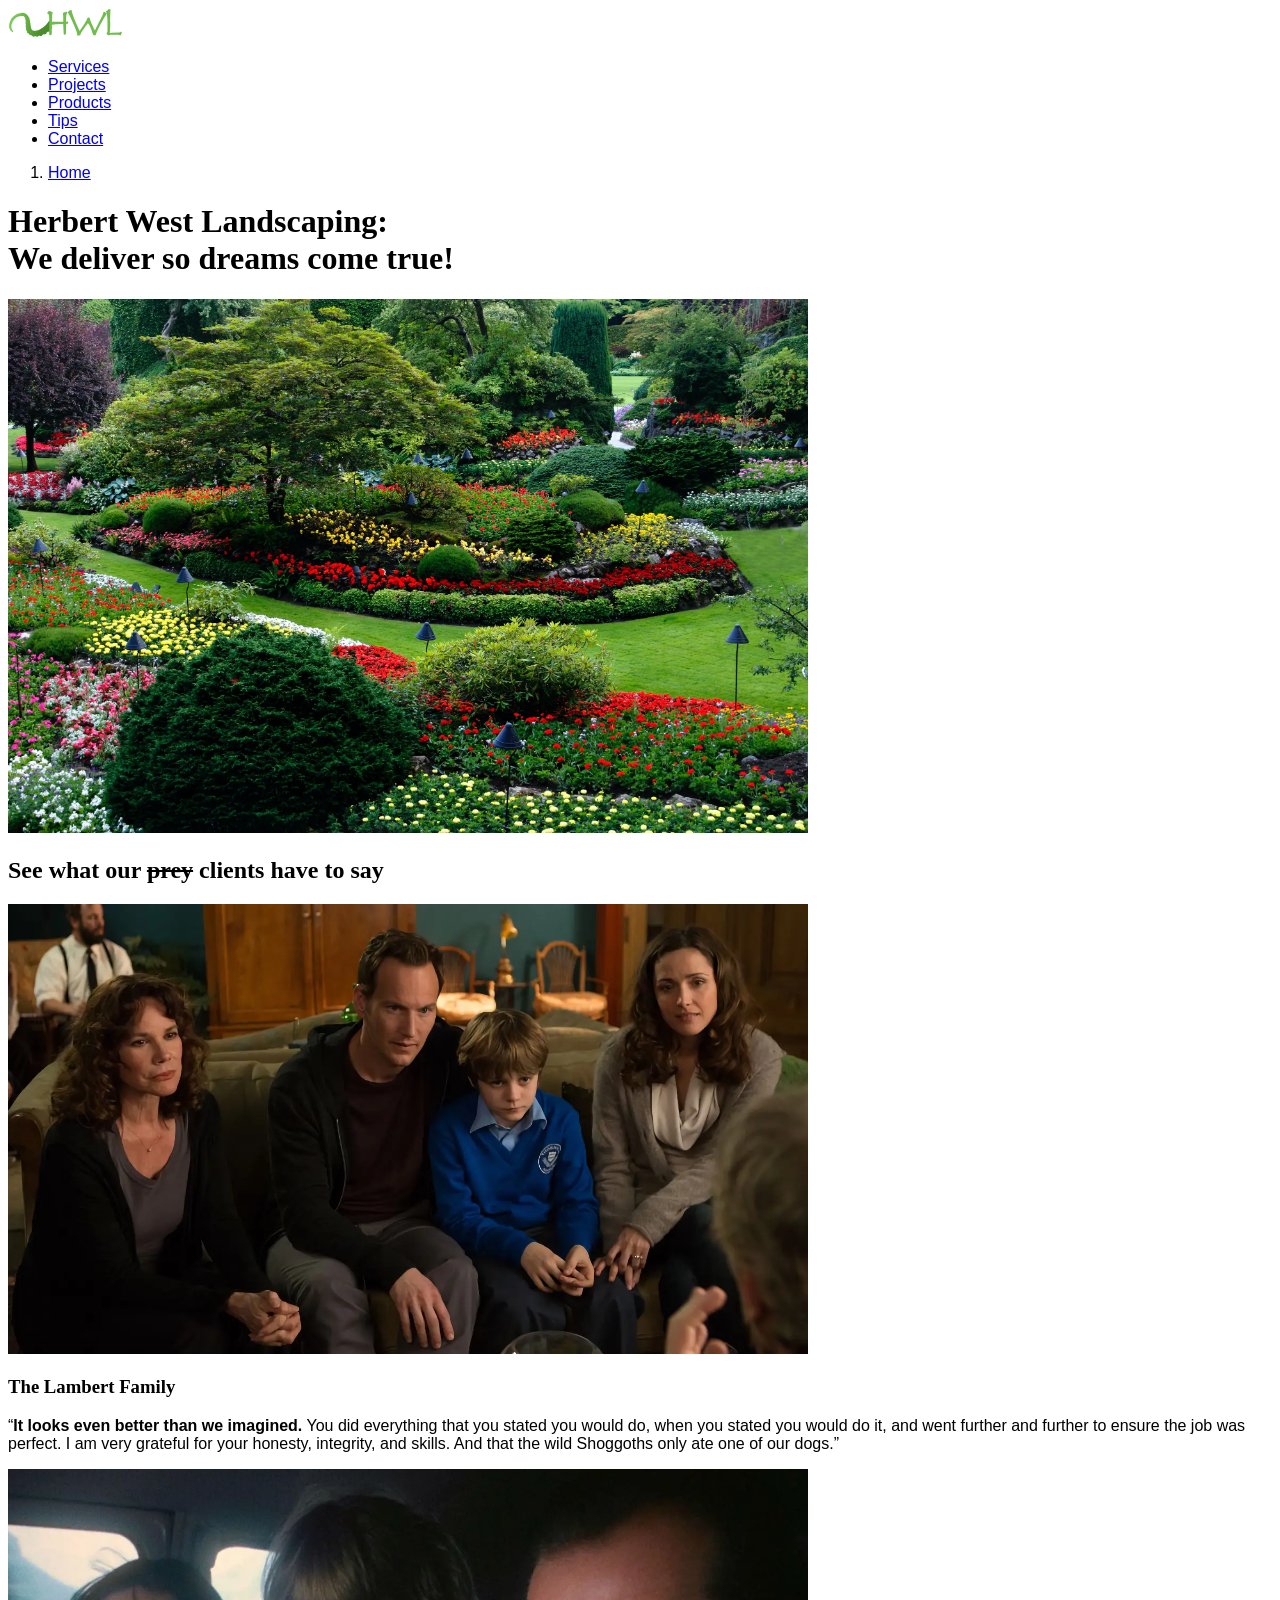
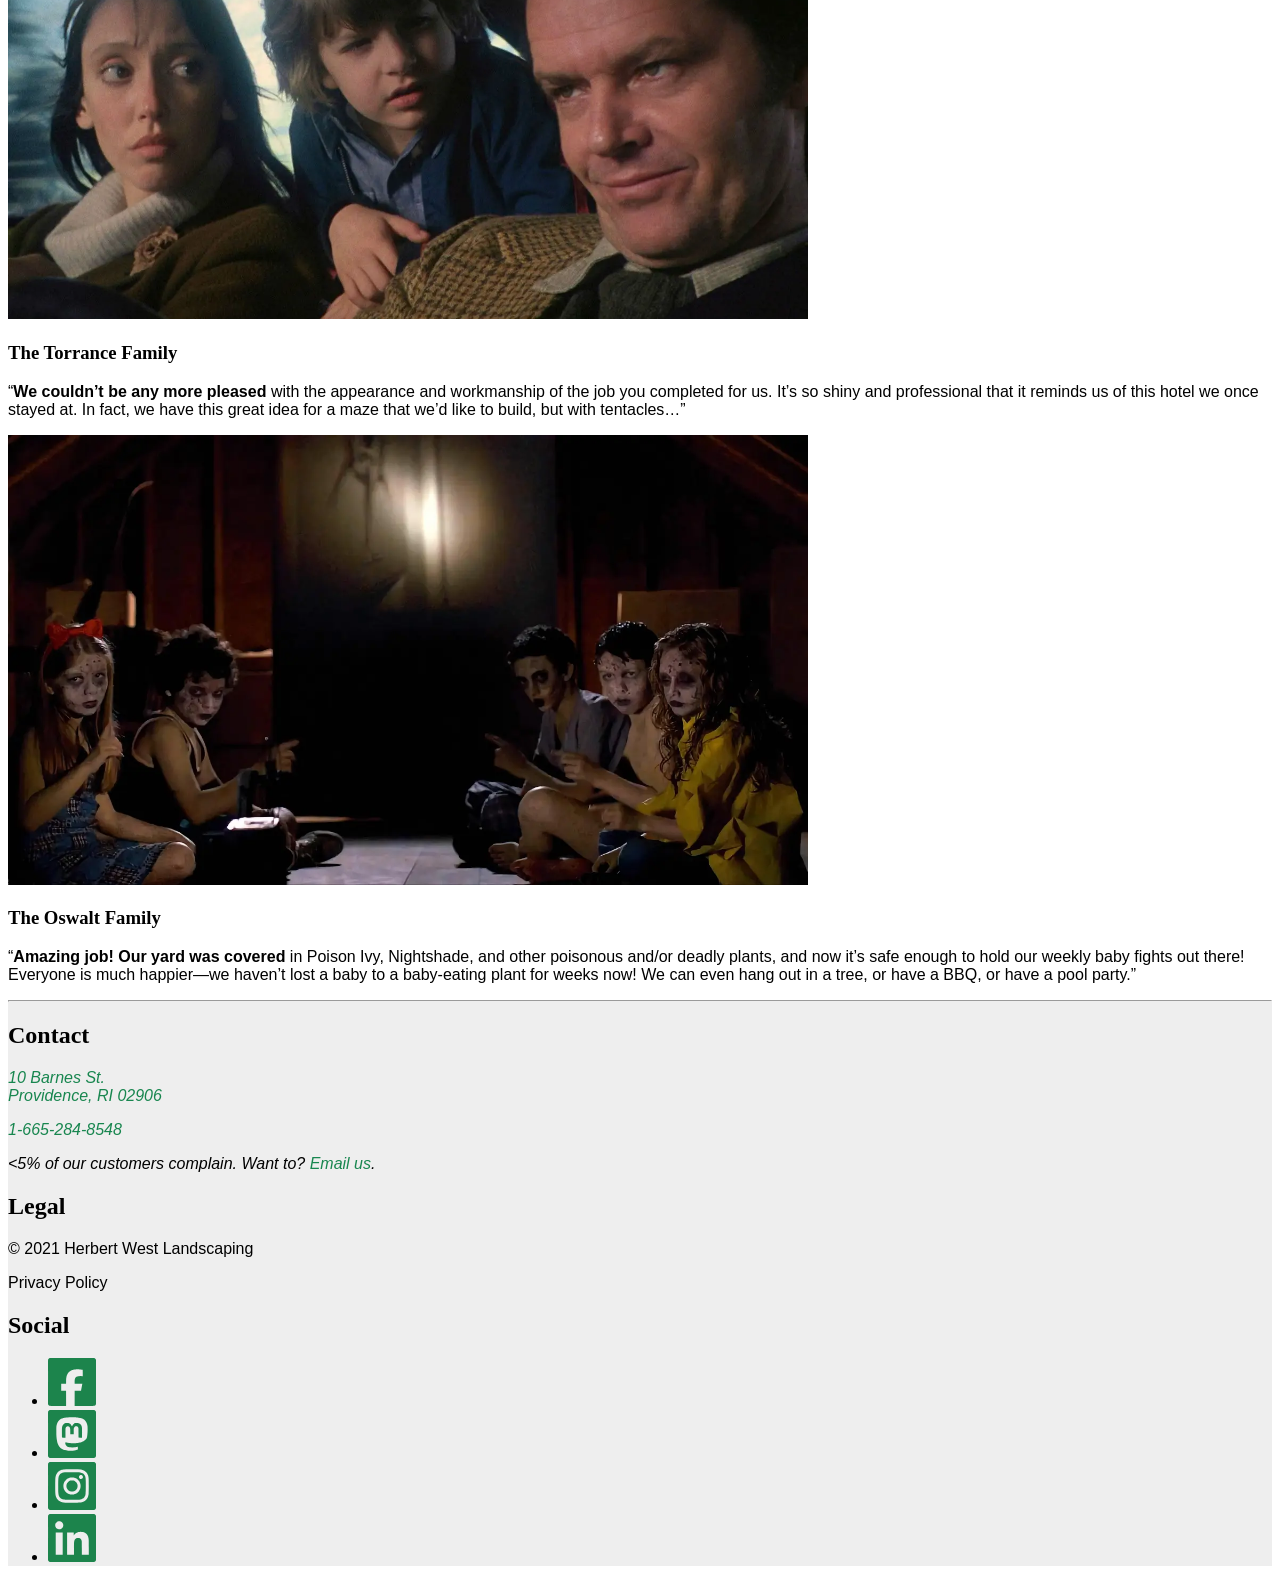
<file: index.html>
<!doctype html>
<html lang="en">

  <head>
    <meta charset="UTF-8">
    <meta name="description" content="Herbert West Landscaping, a Canadian lawn care company with something special">

    <title>Herbert West Landscaping</title>

    <link rel="stylesheet" href="/css/main.css">
  </head>

  <body>

    <header>
      <nav aria-label="primary">
        <a href="/"><img src="/images/hwl-logo.svg" alt="Herbert West Landscaping logo: Green capital letters H, W, and L, with a green tentacle coming out of the left side of the H" width="115" height="30" srcset=""></a>

        <ul>
          <li><a href="/services/">Services</a></li>
          <li><a href="/projects/">Projects</a></li>
          <li><a href="/products/">Products</a></li>
          <li><a href="/tips/">Tips</a></li>
          <li><a href="/contact/">Contact</a></li>
        </ul>
      </nav>

      <nav aria-label="breadcrumb">
        <ol>
          <li><a href="/">Home</a></li>
        </ol>
      </nav>
    </header>

    <main>
      <h1>
        Herbert West Landscaping:
        <br>We deliver so dreams come true!
      </h1>

      <img src="/images/home/garden.webp" alt="Terraced garden with vibrant flower beds flowing around manicured lawns and decorative trees" width="800" height="534" srcset="">

      <h2>
        See what our <s>prey</s> clients have to say
      </h2>

      <img src="/images/home/family-lambert.webp" alt="The insidious Lambert family: a woman, a man, his young son, & his wife on a couch" width="800" height="450" srcset="">
      <h3>
        The Lambert Family
      </h3>
      <p>
        “<b>It looks even better than we imagined.</b> You did everything that you stated you would do, when you stated you would do it, and went further and further to ensure the job was perfect. I am very grateful for your honesty, integrity, and skills. And that the wild Shoggoths only ate one of our dogs.”
      </p>

      <img src="/images/home/family-torrance.webp" alt="The shining bright Torrance family: a woman with her son in a car look at the father with a smirk" width="800" height="450" srcset="">
      <h3>
        The Torrance Family
      </h3>
      <p>
        “<b>We couldn’t be any more pleased</b> with the appearance and workmanship of the job you completed for us. It’s so shiny and professional that it reminds us of this hotel we once stayed at. In fact, we have this great idea for a maze that we’d like to build, but with tentacles…”
      </p>

      <img src="/images/home/family-oswalt.webp" alt="The sinister Oswalt family: five creepy looking kids sitting in a poorly lit room staring at the viewer" width="800" height="450" srcset="">
      <h3>
        The Oswalt Family
      </h3>
      <p>
        “<b>Amazing job! Our yard was covered</b> in Poison Ivy, Nightshade, and other poisonous and/or deadly plants, and now it’s safe enough to hold our weekly baby fights out there! Everyone is much happier—we haven’t lost a baby to a baby-eating plant for weeks now! We can even hang out in a tree, or have a BBQ, or have a pool party.”
      </p>
    </main>

    <footer>
      <hr>
      <h2>
        Contact
      </h2>
      <address>
        <p>
          <a href="https://maps.apple.com/?q=10+Barnes+St+Providence+RI+02906">
            10 Barnes St.
            <br>Providence, RI 02906
          </a>
        </p>
        <p>
          <a href="tel:+1-665-284-8548">1-665-284-8548</a>
        </p>
        <p>
          &lt;5% of our customers complain. Want to? <a href="mailto:feedmetocthulhu@herbert-west.com">Email us</a>.
        </p>
      </address>
      <h2>
        Legal
      </h2>
      <p>
        © 2021 Herbert West Landscaping
      </p>
      <p>
        Privacy Policy
      </p>
      <h2>
        Social
      </h2>
      <ul>
        <li>
          <a href="https://facebook.com">
            <svg xmlns="http://www.w3.org/2000/svg" viewBox="0 0 1000 1000" width="48" height="48">
              <title>Facebook logo: lowercase green f</title>
              <path d="M38 1.4C35 2 31.8 3 31 3.5c-.8.5-2 1-2.7 1.1-.7.1-2 1-2.9 1.8a47.6 47.6 0 0 0-19 19 7 7 0 0 0-1.8 2.9 37.6 37.6 0 0 0-3.5 11.2c-1.6 8.4-1.6 912.6 0 921a37.6 37.6 0 0 0 3.5 11.2c.1.7 1 2 1.8 2.9a47.6 47.6 0 0 0 19 19 7 7 0 0 0 2.9 1.8c.6.1 2.1.7 3.2 1.3 5.7 3.1 14.7 3.3 179.7 3.3H377l-.2-159.3-.3-159.2-50.8-.3-50.7-.2V537l50.8-.2 50.7-.3.6-47.5c.3-26.1 1.1-52 1.8-57.5l1.6-14c.2-2.2.9-5.8 1.4-8l1.6-8.5c1.1-7.5 1.3-8.3 2.8-13.2.8-2.6 1.3-4.9 1-5.2-.3-.2 0-1.4.7-2.6.6-1.2 1.3-3.4 1.4-4.8.3-2.6.8-4.3 2.7-9a14 14 0 0 0 .9-4.2c0-1.1.5-2 1.1-2 .6 0 .9-.7.5-1.5-.3-.8-.2-1.5.2-1.5 1.1 0 3.2-6.1 2.5-7.3-.3-.6-.1-.7.4-.4.6.4 1.6-.8 2.3-2.6a98.7 98.7 0 0 1 9.6-18.8c2.9-4.8 5-9 4.7-9.3-.4-.3-.1-.6.5-.6s1.3-.8 1.6-1.8c.3-1 1.6-2.8 2.8-4.2 1.3-1.4 4.6-5.2 7.3-8.5 2.8-3.3 5.8-6.6 6.8-7.3 1-.7 1.5-1.8 1.2-2.3-.4-.5-.1-.9.5-.9.7 0 2.7-1.6 4.6-3.5 1.8-2 3.8-3.5 4.3-3.5.6 0 1.4-.6 1.8-1.3 1-1.4 9.9-8.7 10.8-8.7.6 0 6.2-3.8 8.2-5.6a35 35 0 0 1 5.8-3.4c2.5-1.2 4.7-2.6 5-3.1.4-.5 1-.7 1.6-.4.5.4.9.2.9-.3s3.3-2.1 7.3-3.7c4-1.5 7.7-3.4 8.4-4.2.6-.8 1.4-1.4 1.7-1.4h.9l3.1-.4c1.6-.2 3.2-.8 3.5-1.3.5-.8 4.1-2 9-2.8l3.6-1.2c3-1.5 28.8-7.4 33.7-7.8 2.4-.2 5.9-.6 7.8-1a191.2 191.2 0 0 1 16.5-2l11.5-.9c2-.2 8-.4 13.5-.5 5.5-.2 10.6-.8 11.4-1.4 1.1-.8 1.3-.8.7.1-.5 1 .4 1.1 3.6.7 2.4-.3 4.9-.7 5.5-1 .7-.2 1.3 0 1.3.4s5.3.9 11.8 1c6.4 0 11.7.2 11.7.3 0 .1 2 .3 12.5 1.2 2.5.2 5.9.7 7.5 1 1.6.4 6.1.9 10 1.2 10.3.7 16 1.4 26.5 3.1 12 2 11.7 2 16.8 3.3 2.3.7 4.7 1 5.2.6.7-.4 1 22.7 1 65.3v66l-4 .4a1037.3 1037.3 0 0 0-83 0c-3.6.5-7.3 1-8.3 1-1 .2-1.7.5-1.7.8a88.9 88.9 0 0 0-27.8 9.2c-.2.5-.8.6-1.3.2-.5-.3-.9 0-.9.6s-.5.8-1 .5c-.5-.3-1-.1-1 .4 0 .6-.5 1.1-1 1.1-2.8 0-16.4 11.2-15.2 12.5.3.3-.1.5-.9.5s-2.6 1.5-4 3.3a59.5 59.5 0 0 0-9.9 18.2c-1.2 1.9-1.9 4-1.5 4.5.3.5.2 1-.2 1-.5 0-1.5 2.8-2.3 6.3l-1.7 7.7c-2.4 10.6-3.2 24.7-3.3 56.2V537l80.1.2c67.4.3 80.3.5 80.7 1.7.3.8 0 1.1-.7.7-.7-.5-1.2.3-1.3 2-.1 3.7-.5 6.8-.8 7.4a328.1 328.1 0 0 1-3.5 19.2 232.4 232.4 0 0 0-4 21.9c0 1.4-.5 3-.9 3.7-.4.7-.5 1.2-.3 1.2.3 0 0 1.7-.5 3.8-1.3 5.2-1.9 8.2-2.2 11.7-.2 1.6-.5 3-.6 3-.1 0-.4.9-.6 2a728.1 728.1 0 0 1-8 41.5l-1.3 7c-.5 2.5-.7 4.8-.5 5.2.2.4 0 1-.5 1.3-.5.3-.8 1.4-.6 2.5.2 1 0 2.2-.6 2.5-.5.4-.9 1.7-.9 3v2.5l-66.3.2-66.2.3-.3 159.3-.2 159.2h199.8c199.2 0 208-.1 213.7-3.3 1.1-.6 2.6-1.2 3.2-1.3.7-.1 2-1 2.9-1.8.8-.9 2-1.6 2.4-1.6.9 0 5-3.2 8.4-6.6 3.4-3.4 6.6-7.5 6.6-8.4 0-.5.7-1.6 1.6-2.4a7 7 0 0 0 1.8-2.9c.1-.6.7-2.2 1.4-3.4a25 25 0 0 0 1.9-6.8c.3-2.5 1-4.8 1.4-5 .5-.4.9-203.5.9-457.6 0-257.8-.4-456.8-.9-456.5-.4.3-1.1-1.5-1.5-4-.3-2.4-1.1-5.5-1.8-6.7-.7-1.2-1.3-2.8-1.4-3.4a7 7 0 0 0-1.8-2.9 47.6 47.6 0 0 0-19-19 7 7 0 0 0-2.9-1.8 37.6 37.6 0 0 0-11.2-3.5C951.8-.5 45.6-.3 38 1.4M.5 500c0 251.6.1 354.6.3 228.8V271.3C.6 145.3.5 248.3.5 500" fill="#1c844c" fill-rule="evenodd" />
            </svg>
          </a>
        </li>
        <li>
          <a href="https://joinmastodon.org"><img src="/images/social-media-icons/mastodon-hwl.svg" alt="Mastodon logo: black speech bubble in the shape of an elephants head containing a green lowercase m in the middle" width="48" height="48" srcset=""></a>
        </li>
        <li>
          <a href="https://www.instagram.com"><img src="/images/social-media-icons/instagram-hwl.svg" alt="Instagram logo: highly stylized camera outline with a green background" width="48" height="48" srcset=""></a>
        </li>
        <li>
          <a href="https://www.linkedin.com"><img src="/images/social-media-icons/linkedin-hwl.svg" alt="LinkedIn logo: lowercase i and n on a green background" width="48" height="48" srcset=""></a>
        </li>
      </ul>
    </footer>

  </body>

</html>
</file>
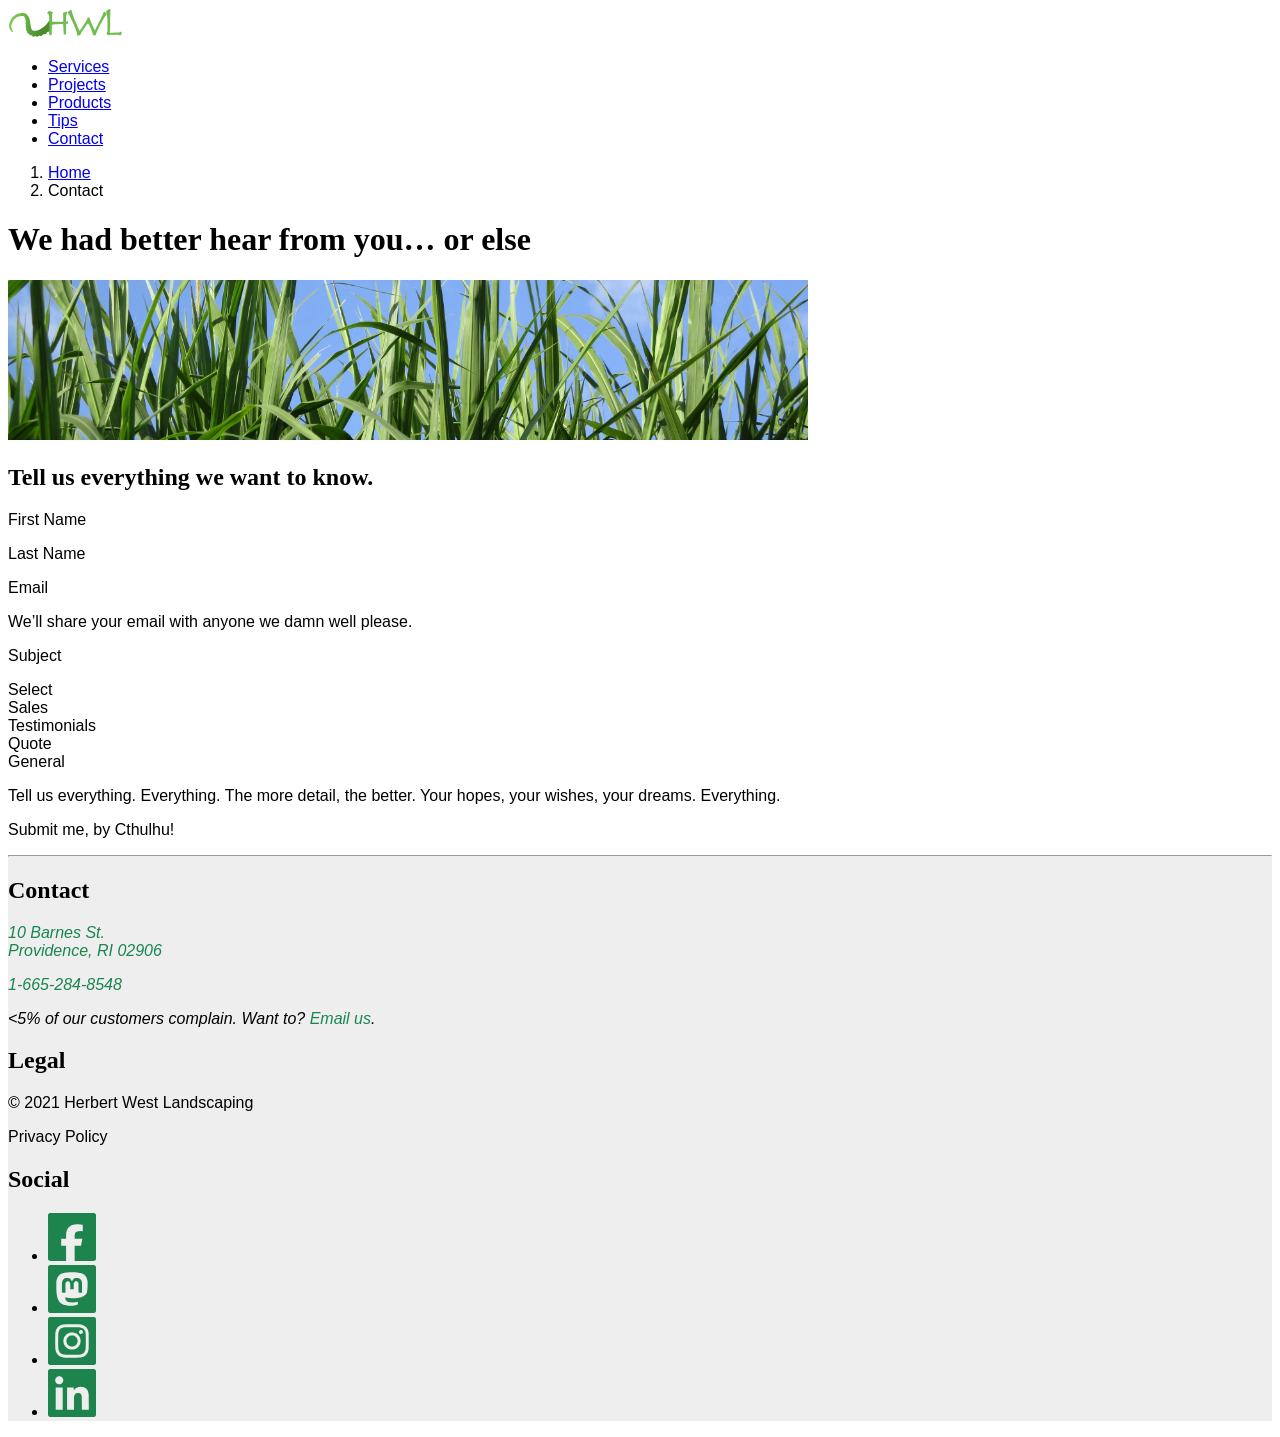
<file: contact/index.html>
<!doctype html>
<html lang="en">

  <head>
    <meta charset="UTF-8">
    <meta name="description" content="">

    <title>Contact :: Herbert West Landscaping</title>

    <link rel="stylesheet" href="/css/main.css">
  </head>

  <body>

    <header>
      <nav aria-label="primary">
        <a href="/"><img src="/images/hwl-logo.svg" alt="Herbert West Landscaping logo: Green capital letters H, W, and L, with a green tentacle coming out of the left side of the H" width="115" height="30" srcset=""></a>

        <ul>
          <li><a href="/services/">Services</a></li>
          <li><a href="/projects/">Projects</a></li>
          <li><a href="/products/">Products</a></li>
          <li><a href="/tips/">Tips</a></li>
          <li><a href="/contact/">Contact</a></li>
        </ul>
      </nav>

      <nav aria-label="breadcrumb">
        <ol>
          <li><a href="/">Home</a></li>
          <li>Contact</li>
        </ol>
      </nav>
    </header>

    <main>
      <h1>We had better hear from you… or else</h1>

      <img src="/images/contact/contact.webp" alt="Lush green grass rising sharply against a bright, clear blue sky" width="800" height="160" srcset="">

      <h2>Tell us everything we want to know.</h2>

      <p>
        First Name
      </p>

      <p>
        Last Name
      </p>

      <p>
        Email
      </p>

      <p>
        We’ll share your email with anyone we damn well please.
      </p>

      <p>
        Subject
      </p>

      <p>
        Select
        <br>Sales
        <br>Testimonials
        <br>Quote
        <br>General
      </p>

      <p>
        Tell us everything. Everything. The more detail, the better. Your hopes, your wishes, your dreams. Everything.
      </p>

      <p>
        Submit me, by Cthulhu!
      </p>
    </main>

    <footer>
      <hr>
      <h2>
        Contact
      </h2>
      <address>
        <p>
          <a href="https://maps.apple.com/?q=10+Barnes+St+Providence+RI+02906">
            10 Barnes St.
            <br>Providence, RI 02906
          </a>
        </p>
        <p>
          <a href="tel:+1-665-284-8548">1-665-284-8548</a>
        </p>
        <p>
          &lt;5% of our customers complain. Want to? <a href="mailto:feedmetocthulhu@herbert-west.com">Email us</a>.
        </p>
      </address>
      <h2>
        Legal
      </h2>
      <p>
        © 2021 Herbert West Landscaping
      </p>
      <p>
        Privacy Policy
      </p>
      <h2>
        Social
      </h2>
      <ul>
        <li>
          <a href="https://facebook.com">
            <svg xmlns="http://www.w3.org/2000/svg" viewBox="0 0 1000 1000" width="48" height="48">
              <title>Facebook logo: lowercase green f</title>
              <path d="M38 1.4C35 2 31.8 3 31 3.5c-.8.5-2 1-2.7 1.1-.7.1-2 1-2.9 1.8a47.6 47.6 0 0 0-19 19 7 7 0 0 0-1.8 2.9 37.6 37.6 0 0 0-3.5 11.2c-1.6 8.4-1.6 912.6 0 921a37.6 37.6 0 0 0 3.5 11.2c.1.7 1 2 1.8 2.9a47.6 47.6 0 0 0 19 19 7 7 0 0 0 2.9 1.8c.6.1 2.1.7 3.2 1.3 5.7 3.1 14.7 3.3 179.7 3.3H377l-.2-159.3-.3-159.2-50.8-.3-50.7-.2V537l50.8-.2 50.7-.3.6-47.5c.3-26.1 1.1-52 1.8-57.5l1.6-14c.2-2.2.9-5.8 1.4-8l1.6-8.5c1.1-7.5 1.3-8.3 2.8-13.2.8-2.6 1.3-4.9 1-5.2-.3-.2 0-1.4.7-2.6.6-1.2 1.3-3.4 1.4-4.8.3-2.6.8-4.3 2.7-9a14 14 0 0 0 .9-4.2c0-1.1.5-2 1.1-2 .6 0 .9-.7.5-1.5-.3-.8-.2-1.5.2-1.5 1.1 0 3.2-6.1 2.5-7.3-.3-.6-.1-.7.4-.4.6.4 1.6-.8 2.3-2.6a98.7 98.7 0 0 1 9.6-18.8c2.9-4.8 5-9 4.7-9.3-.4-.3-.1-.6.5-.6s1.3-.8 1.6-1.8c.3-1 1.6-2.8 2.8-4.2 1.3-1.4 4.6-5.2 7.3-8.5 2.8-3.3 5.8-6.6 6.8-7.3 1-.7 1.5-1.8 1.2-2.3-.4-.5-.1-.9.5-.9.7 0 2.7-1.6 4.6-3.5 1.8-2 3.8-3.5 4.3-3.5.6 0 1.4-.6 1.8-1.3 1-1.4 9.9-8.7 10.8-8.7.6 0 6.2-3.8 8.2-5.6a35 35 0 0 1 5.8-3.4c2.5-1.2 4.7-2.6 5-3.1.4-.5 1-.7 1.6-.4.5.4.9.2.9-.3s3.3-2.1 7.3-3.7c4-1.5 7.7-3.4 8.4-4.2.6-.8 1.4-1.4 1.7-1.4h.9l3.1-.4c1.6-.2 3.2-.8 3.5-1.3.5-.8 4.1-2 9-2.8l3.6-1.2c3-1.5 28.8-7.4 33.7-7.8 2.4-.2 5.9-.6 7.8-1a191.2 191.2 0 0 1 16.5-2l11.5-.9c2-.2 8-.4 13.5-.5 5.5-.2 10.6-.8 11.4-1.4 1.1-.8 1.3-.8.7.1-.5 1 .4 1.1 3.6.7 2.4-.3 4.9-.7 5.5-1 .7-.2 1.3 0 1.3.4s5.3.9 11.8 1c6.4 0 11.7.2 11.7.3 0 .1 2 .3 12.5 1.2 2.5.2 5.9.7 7.5 1 1.6.4 6.1.9 10 1.2 10.3.7 16 1.4 26.5 3.1 12 2 11.7 2 16.8 3.3 2.3.7 4.7 1 5.2.6.7-.4 1 22.7 1 65.3v66l-4 .4a1037.3 1037.3 0 0 0-83 0c-3.6.5-7.3 1-8.3 1-1 .2-1.7.5-1.7.8a88.9 88.9 0 0 0-27.8 9.2c-.2.5-.8.6-1.3.2-.5-.3-.9 0-.9.6s-.5.8-1 .5c-.5-.3-1-.1-1 .4 0 .6-.5 1.1-1 1.1-2.8 0-16.4 11.2-15.2 12.5.3.3-.1.5-.9.5s-2.6 1.5-4 3.3a59.5 59.5 0 0 0-9.9 18.2c-1.2 1.9-1.9 4-1.5 4.5.3.5.2 1-.2 1-.5 0-1.5 2.8-2.3 6.3l-1.7 7.7c-2.4 10.6-3.2 24.7-3.3 56.2V537l80.1.2c67.4.3 80.3.5 80.7 1.7.3.8 0 1.1-.7.7-.7-.5-1.2.3-1.3 2-.1 3.7-.5 6.8-.8 7.4a328.1 328.1 0 0 1-3.5 19.2 232.4 232.4 0 0 0-4 21.9c0 1.4-.5 3-.9 3.7-.4.7-.5 1.2-.3 1.2.3 0 0 1.7-.5 3.8-1.3 5.2-1.9 8.2-2.2 11.7-.2 1.6-.5 3-.6 3-.1 0-.4.9-.6 2a728.1 728.1 0 0 1-8 41.5l-1.3 7c-.5 2.5-.7 4.8-.5 5.2.2.4 0 1-.5 1.3-.5.3-.8 1.4-.6 2.5.2 1 0 2.2-.6 2.5-.5.4-.9 1.7-.9 3v2.5l-66.3.2-66.2.3-.3 159.3-.2 159.2h199.8c199.2 0 208-.1 213.7-3.3 1.1-.6 2.6-1.2 3.2-1.3.7-.1 2-1 2.9-1.8.8-.9 2-1.6 2.4-1.6.9 0 5-3.2 8.4-6.6 3.4-3.4 6.6-7.5 6.6-8.4 0-.5.7-1.6 1.6-2.4a7 7 0 0 0 1.8-2.9c.1-.6.7-2.2 1.4-3.4a25 25 0 0 0 1.9-6.8c.3-2.5 1-4.8 1.4-5 .5-.4.9-203.5.9-457.6 0-257.8-.4-456.8-.9-456.5-.4.3-1.1-1.5-1.5-4-.3-2.4-1.1-5.5-1.8-6.7-.7-1.2-1.3-2.8-1.4-3.4a7 7 0 0 0-1.8-2.9 47.6 47.6 0 0 0-19-19 7 7 0 0 0-2.9-1.8 37.6 37.6 0 0 0-11.2-3.5C951.8-.5 45.6-.3 38 1.4M.5 500c0 251.6.1 354.6.3 228.8V271.3C.6 145.3.5 248.3.5 500" fill="#1c844c" fill-rule="evenodd" />
            </svg>
          </a>
        </li>
        <li>
          <a href="https://joinmastodon.org"><img src="/images/social-media-icons/mastodon-hwl.svg" alt="Mastodon logo: black speech bubble in the shape of an elephants head containing a green lowercase m in the middle" width="48" height="48" srcset=""></a>
        </li>
        <li>
          <a href="https://www.instagram.com"><img src="/images/social-media-icons/instagram-hwl.svg" alt="Instagram logo: highly stylized camera outline with a green background" width="48" height="48" srcset=""></a>
        </li>
        <li>
          <a href="https://www.linkedin.com"><img src="/images/social-media-icons/linkedin-hwl.svg" alt="LinkedIn logo: lowercase i and n on a green background" width="48" height="48" srcset=""></a>
        </li>
      </ul>
    </footer>

  </body>

</html>
</file>
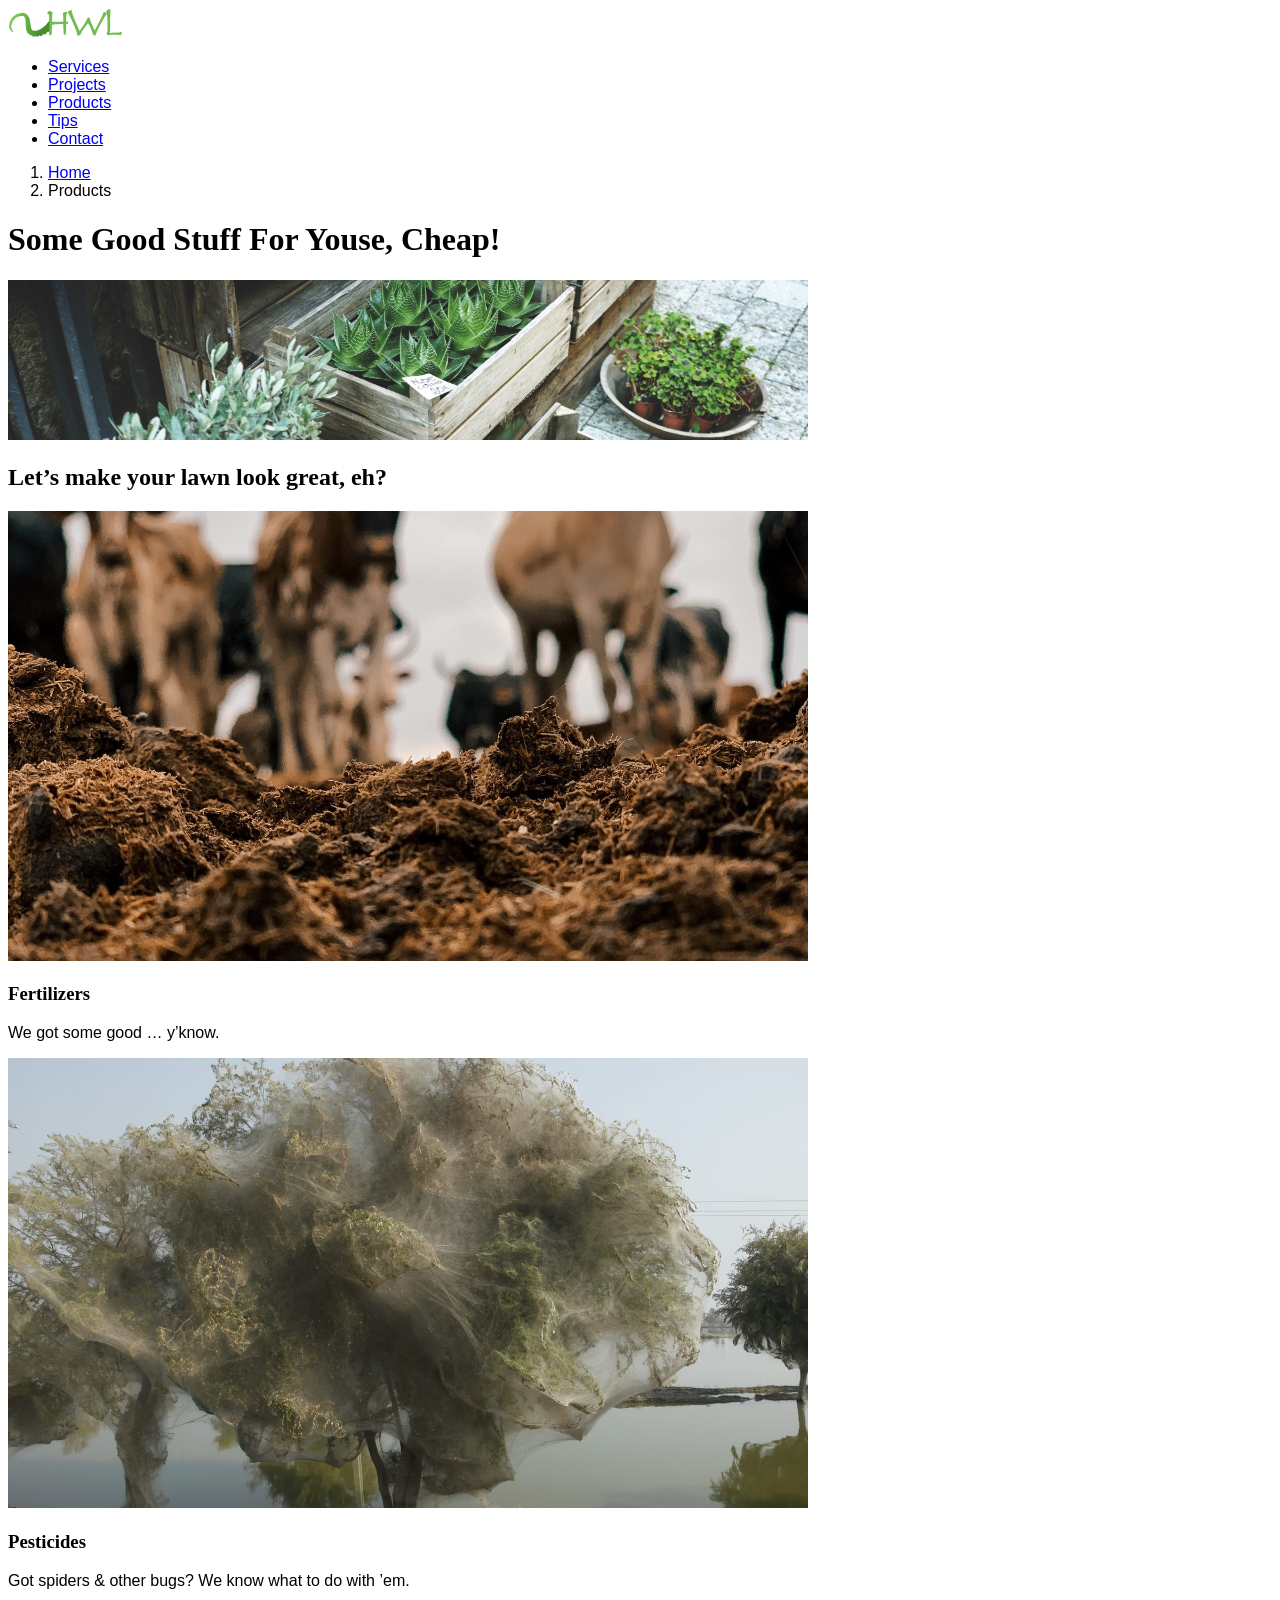
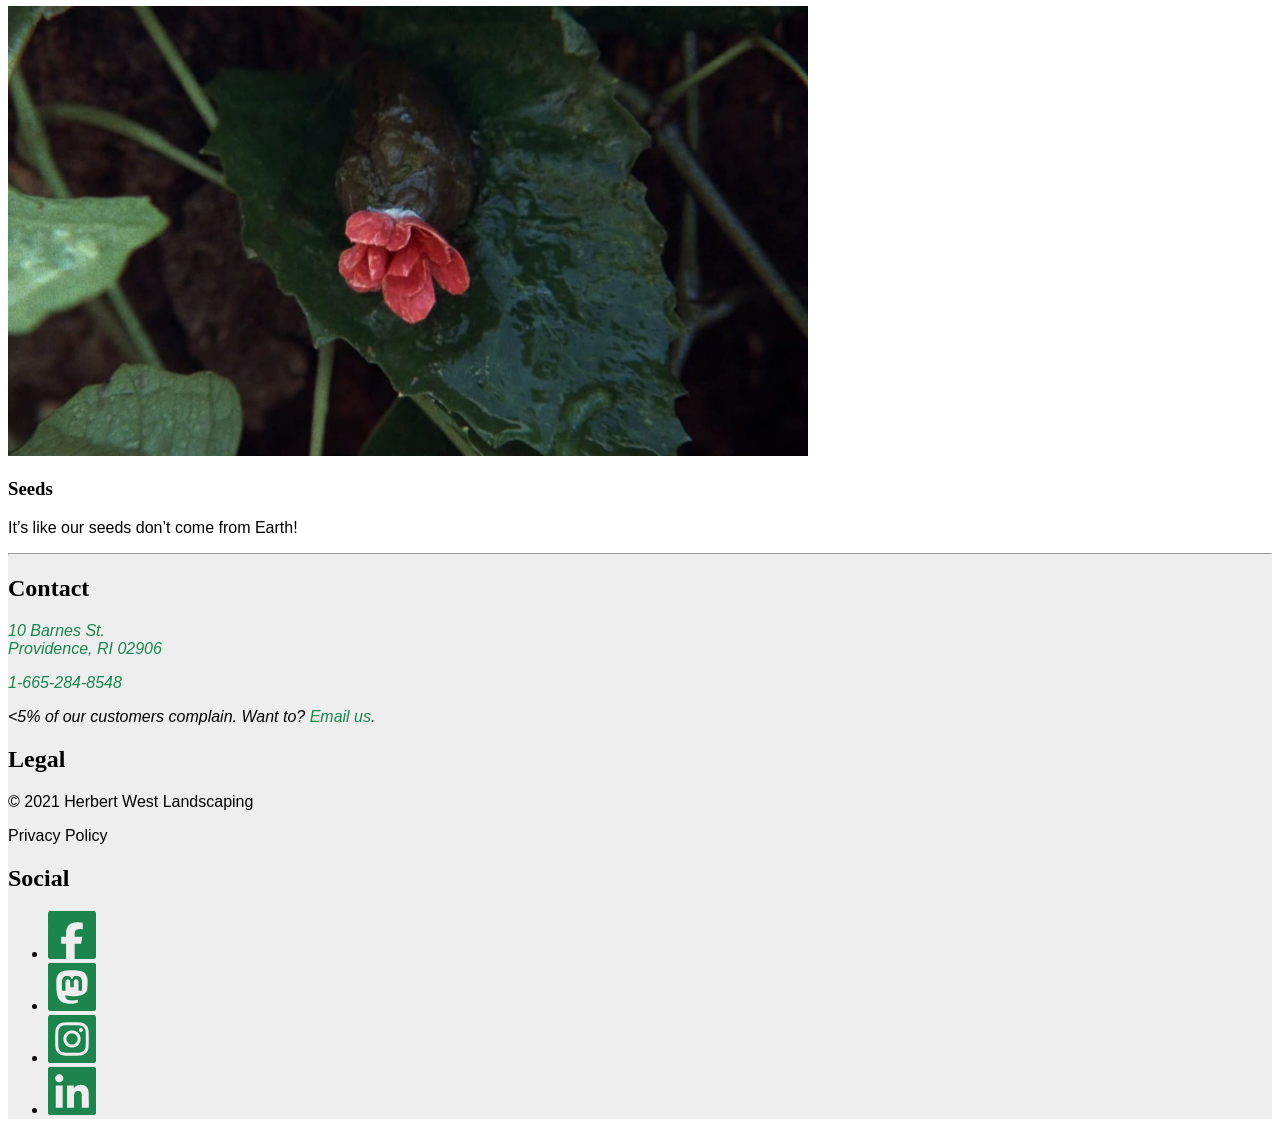
<file: products/index.html>
<!doctype html>
<html lang="en">

  <head>
    <meta charset="UTF-8">
    <meta name="description" content="">

    <title>Products :: Herbert West Landscaping</title>

    <link rel="stylesheet" href="/css/main.css">
  </head>

  <body>

    <header>
      <nav aria-label="primary">
        <a href="/"><img src="/images/hwl-logo.svg" alt="Herbert West Landscaping logo: Green capital letters H, W, and L, with a green tentacle coming out of the left side of the H" width="115" height="30" srcset=""></a>

        <ul>
          <li><a href="/services/">Services</a></li>
          <li><a href="/projects/">Projects</a></li>
          <li><a href="/products/">Products</a></li>
          <li><a href="/tips/">Tips</a></li>
          <li><a href="/contact/">Contact</a></li>
        </ul>
      </nav>

      <nav aria-label="breadcrumb">
        <ol>
          <li><a href="/">Home</a></li>
          <li>Products</li>
        </ol>
      </nav>
    </header>

    <main>
      <h1>Some Good Stuff For Youse, Cheap!</h1>

      <img src="/images/products/products.jpg" alt="A rustic outdoor display of aloe and clover plants arranged in wooden crates and small pots" width="800" height="160" srcset="">

      <h2>Let’s make your lawn look great, eh?</h2>

      <img src="/images/products/fertilizers-full.jpg" alt="Cow manure pile in foreground with several blurred cows standing in a farm pasture behind" width="800" height="450" srcset="">

      <h3>Fertilizers</h3>

      <p>We got some good … y’know.</p>

      <img src="/images/products/pesticides-full.jpg" alt="Trees near water completely shrouded in thick, ghostly webbing from clustered spiders" width="800" height="450" srcset="">

      <h3>Pesticides</h3>

      <p>Got spiders & other bugs? We know what to do with ’em.</p>

      <img src="/images/products/seeds-full.jpg" alt="Close-up of a vivid red flower bud opening among dark green leaves" width="800" height="450" srcset="">

      <h3>Seeds</h3>

      <p>It’s like our seeds don’t come from Earth!</p>

    </main>

    <footer>
      <hr>
      <h2>
        Contact
      </h2>
      <address>
        <p>
          <a href="https://maps.apple.com/?q=10+Barnes+St+Providence+RI+02906">
            10 Barnes St.
            <br>Providence, RI 02906
          </a>
        </p>
        <p>
          <a href="tel:+1-665-284-8548">1-665-284-8548</a>
        </p>
        <p>
          &lt;5% of our customers complain. Want to? <a href="mailto:feedmetocthulhu@herbert-west.com">Email us</a>.
        </p>
      </address>
      <h2>
        Legal
      </h2>
      <p>
        © 2021 Herbert West Landscaping
      </p>
      <p>
        Privacy Policy
      </p>
      <h2>
        Social
      </h2>
      <ul>
        <li>
          <a href="https://facebook.com">
            <svg xmlns="http://www.w3.org/2000/svg" viewBox="0 0 1000 1000" width="48" height="48">
              <title>Facebook logo: lowercase green f</title>
              <path d="M38 1.4C35 2 31.8 3 31 3.5c-.8.5-2 1-2.7 1.1-.7.1-2 1-2.9 1.8a47.6 47.6 0 0 0-19 19 7 7 0 0 0-1.8 2.9 37.6 37.6 0 0 0-3.5 11.2c-1.6 8.4-1.6 912.6 0 921a37.6 37.6 0 0 0 3.5 11.2c.1.7 1 2 1.8 2.9a47.6 47.6 0 0 0 19 19 7 7 0 0 0 2.9 1.8c.6.1 2.1.7 3.2 1.3 5.7 3.1 14.7 3.3 179.7 3.3H377l-.2-159.3-.3-159.2-50.8-.3-50.7-.2V537l50.8-.2 50.7-.3.6-47.5c.3-26.1 1.1-52 1.8-57.5l1.6-14c.2-2.2.9-5.8 1.4-8l1.6-8.5c1.1-7.5 1.3-8.3 2.8-13.2.8-2.6 1.3-4.9 1-5.2-.3-.2 0-1.4.7-2.6.6-1.2 1.3-3.4 1.4-4.8.3-2.6.8-4.3 2.7-9a14 14 0 0 0 .9-4.2c0-1.1.5-2 1.1-2 .6 0 .9-.7.5-1.5-.3-.8-.2-1.5.2-1.5 1.1 0 3.2-6.1 2.5-7.3-.3-.6-.1-.7.4-.4.6.4 1.6-.8 2.3-2.6a98.7 98.7 0 0 1 9.6-18.8c2.9-4.8 5-9 4.7-9.3-.4-.3-.1-.6.5-.6s1.3-.8 1.6-1.8c.3-1 1.6-2.8 2.8-4.2 1.3-1.4 4.6-5.2 7.3-8.5 2.8-3.3 5.8-6.6 6.8-7.3 1-.7 1.5-1.8 1.2-2.3-.4-.5-.1-.9.5-.9.7 0 2.7-1.6 4.6-3.5 1.8-2 3.8-3.5 4.3-3.5.6 0 1.4-.6 1.8-1.3 1-1.4 9.9-8.7 10.8-8.7.6 0 6.2-3.8 8.2-5.6a35 35 0 0 1 5.8-3.4c2.5-1.2 4.7-2.6 5-3.1.4-.5 1-.7 1.6-.4.5.4.9.2.9-.3s3.3-2.1 7.3-3.7c4-1.5 7.7-3.4 8.4-4.2.6-.8 1.4-1.4 1.7-1.4h.9l3.1-.4c1.6-.2 3.2-.8 3.5-1.3.5-.8 4.1-2 9-2.8l3.6-1.2c3-1.5 28.8-7.4 33.7-7.8 2.4-.2 5.9-.6 7.8-1a191.2 191.2 0 0 1 16.5-2l11.5-.9c2-.2 8-.4 13.5-.5 5.5-.2 10.6-.8 11.4-1.4 1.1-.8 1.3-.8.7.1-.5 1 .4 1.1 3.6.7 2.4-.3 4.9-.7 5.5-1 .7-.2 1.3 0 1.3.4s5.3.9 11.8 1c6.4 0 11.7.2 11.7.3 0 .1 2 .3 12.5 1.2 2.5.2 5.9.7 7.5 1 1.6.4 6.1.9 10 1.2 10.3.7 16 1.4 26.5 3.1 12 2 11.7 2 16.8 3.3 2.3.7 4.7 1 5.2.6.7-.4 1 22.7 1 65.3v66l-4 .4a1037.3 1037.3 0 0 0-83 0c-3.6.5-7.3 1-8.3 1-1 .2-1.7.5-1.7.8a88.9 88.9 0 0 0-27.8 9.2c-.2.5-.8.6-1.3.2-.5-.3-.9 0-.9.6s-.5.8-1 .5c-.5-.3-1-.1-1 .4 0 .6-.5 1.1-1 1.1-2.8 0-16.4 11.2-15.2 12.5.3.3-.1.5-.9.5s-2.6 1.5-4 3.3a59.5 59.5 0 0 0-9.9 18.2c-1.2 1.9-1.9 4-1.5 4.5.3.5.2 1-.2 1-.5 0-1.5 2.8-2.3 6.3l-1.7 7.7c-2.4 10.6-3.2 24.7-3.3 56.2V537l80.1.2c67.4.3 80.3.5 80.7 1.7.3.8 0 1.1-.7.7-.7-.5-1.2.3-1.3 2-.1 3.7-.5 6.8-.8 7.4a328.1 328.1 0 0 1-3.5 19.2 232.4 232.4 0 0 0-4 21.9c0 1.4-.5 3-.9 3.7-.4.7-.5 1.2-.3 1.2.3 0 0 1.7-.5 3.8-1.3 5.2-1.9 8.2-2.2 11.7-.2 1.6-.5 3-.6 3-.1 0-.4.9-.6 2a728.1 728.1 0 0 1-8 41.5l-1.3 7c-.5 2.5-.7 4.8-.5 5.2.2.4 0 1-.5 1.3-.5.3-.8 1.4-.6 2.5.2 1 0 2.2-.6 2.5-.5.4-.9 1.7-.9 3v2.5l-66.3.2-66.2.3-.3 159.3-.2 159.2h199.8c199.2 0 208-.1 213.7-3.3 1.1-.6 2.6-1.2 3.2-1.3.7-.1 2-1 2.9-1.8.8-.9 2-1.6 2.4-1.6.9 0 5-3.2 8.4-6.6 3.4-3.4 6.6-7.5 6.6-8.4 0-.5.7-1.6 1.6-2.4a7 7 0 0 0 1.8-2.9c.1-.6.7-2.2 1.4-3.4a25 25 0 0 0 1.9-6.8c.3-2.5 1-4.8 1.4-5 .5-.4.9-203.5.9-457.6 0-257.8-.4-456.8-.9-456.5-.4.3-1.1-1.5-1.5-4-.3-2.4-1.1-5.5-1.8-6.7-.7-1.2-1.3-2.8-1.4-3.4a7 7 0 0 0-1.8-2.9 47.6 47.6 0 0 0-19-19 7 7 0 0 0-2.9-1.8 37.6 37.6 0 0 0-11.2-3.5C951.8-.5 45.6-.3 38 1.4M.5 500c0 251.6.1 354.6.3 228.8V271.3C.6 145.3.5 248.3.5 500" fill="#1c844c" fill-rule="evenodd" />
            </svg>
          </a>
        </li>
        <li>
          <a href="https://joinmastodon.org"><img src="/images/social-media-icons/mastodon-hwl.svg" alt="Mastodon logo: black speech bubble in the shape of an elephants head containing a green lowercase m in the middle" width="48" height="48" srcset=""></a>
        </li>
        <li>
          <a href="https://www.instagram.com"><img src="/images/social-media-icons/instagram-hwl.svg" alt="Instagram logo: highly stylized camera outline with a green background" width="48" height="48" srcset=""></a>
        </li>
        <li>
          <a href="https://www.linkedin.com"><img src="/images/social-media-icons/linkedin-hwl.svg" alt="LinkedIn logo: lowercase i and n on a green background" width="48" height="48" srcset=""></a>
        </li>
      </ul>
    </footer>

  </body>

</html>
</file>
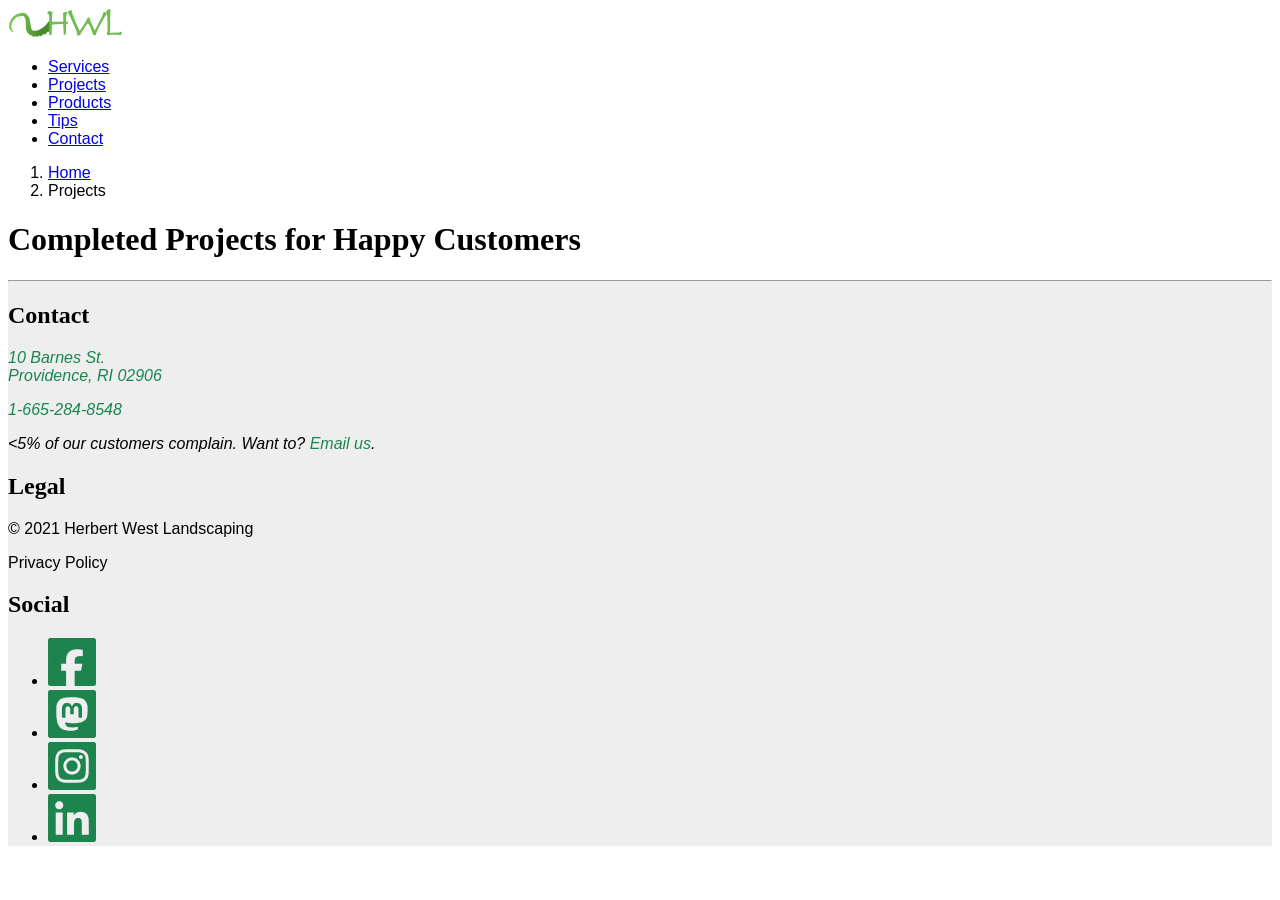
<file: projects/index.html>
<!doctype html>
<html lang="en">

  <head>
    <meta charset="UTF-8">
    <meta name="description" content="">

    <title>Projects :: Herbert West Landscaping</title>

    <link rel="stylesheet" href="/css/main.css">
  </head>

  <body>

    <header>
      <nav aria-label="primary">
        <a href="/"><img src="/images/hwl-logo.svg" alt="Herbert West Landscaping logo: Green capital letters H, W, and L, with a green tentacle coming out of the left side of the H" width="115" height="30" srcset=""></a>

        <ul>
          <li><a href="/services/">Services</a></li>
          <li><a href="/projects/">Projects</a></li>
          <li><a href="/products/">Products</a></li>
          <li><a href="/tips/">Tips</a></li>
          <li><a href="/contact/">Contact</a></li>
        </ul>
      </nav>

      <nav aria-label="breadcrumb">
        <ol>
          <li><a href="/">Home</a></li>
          <li>Projects</li>
        </ol>
      </nav>
    </header>

    <main>
      <h1>Completed Projects for Happy Customers</h1>
    </main>

    <footer>
      <hr>
      <h2>
        Contact
      </h2>
      <address>
        <p>
          <a href="https://maps.apple.com/?q=10+Barnes+St+Providence+RI+02906">
            10 Barnes St.
            <br>Providence, RI 02906
          </a>
        </p>
        <p>
          <a href="tel:+1-665-284-8548">1-665-284-8548</a>
        </p>
        <p>
          &lt;5% of our customers complain. Want to? <a href="mailto:feedmetocthulhu@herbert-west.com">Email us</a>.
        </p>
      </address>
      <h2>
        Legal
      </h2>
      <p>
        © 2021 Herbert West Landscaping
      </p>
      <p>
        Privacy Policy
      </p>
      <h2>
        Social
      </h2>
      <ul>
        <li>
          <a href="https://facebook.com">
            <svg xmlns="http://www.w3.org/2000/svg" viewBox="0 0 1000 1000" width="48" height="48">
              <title>Facebook logo: lowercase green f</title>
              <path d="M38 1.4C35 2 31.8 3 31 3.5c-.8.5-2 1-2.7 1.1-.7.1-2 1-2.9 1.8a47.6 47.6 0 0 0-19 19 7 7 0 0 0-1.8 2.9 37.6 37.6 0 0 0-3.5 11.2c-1.6 8.4-1.6 912.6 0 921a37.6 37.6 0 0 0 3.5 11.2c.1.7 1 2 1.8 2.9a47.6 47.6 0 0 0 19 19 7 7 0 0 0 2.9 1.8c.6.1 2.1.7 3.2 1.3 5.7 3.1 14.7 3.3 179.7 3.3H377l-.2-159.3-.3-159.2-50.8-.3-50.7-.2V537l50.8-.2 50.7-.3.6-47.5c.3-26.1 1.1-52 1.8-57.5l1.6-14c.2-2.2.9-5.8 1.4-8l1.6-8.5c1.1-7.5 1.3-8.3 2.8-13.2.8-2.6 1.3-4.9 1-5.2-.3-.2 0-1.4.7-2.6.6-1.2 1.3-3.4 1.4-4.8.3-2.6.8-4.3 2.7-9a14 14 0 0 0 .9-4.2c0-1.1.5-2 1.1-2 .6 0 .9-.7.5-1.5-.3-.8-.2-1.5.2-1.5 1.1 0 3.2-6.1 2.5-7.3-.3-.6-.1-.7.4-.4.6.4 1.6-.8 2.3-2.6a98.7 98.7 0 0 1 9.6-18.8c2.9-4.8 5-9 4.7-9.3-.4-.3-.1-.6.5-.6s1.3-.8 1.6-1.8c.3-1 1.6-2.8 2.8-4.2 1.3-1.4 4.6-5.2 7.3-8.5 2.8-3.3 5.8-6.6 6.8-7.3 1-.7 1.5-1.8 1.2-2.3-.4-.5-.1-.9.5-.9.7 0 2.7-1.6 4.6-3.5 1.8-2 3.8-3.5 4.3-3.5.6 0 1.4-.6 1.8-1.3 1-1.4 9.9-8.7 10.8-8.7.6 0 6.2-3.8 8.2-5.6a35 35 0 0 1 5.8-3.4c2.5-1.2 4.7-2.6 5-3.1.4-.5 1-.7 1.6-.4.5.4.9.2.9-.3s3.3-2.1 7.3-3.7c4-1.5 7.7-3.4 8.4-4.2.6-.8 1.4-1.4 1.7-1.4h.9l3.1-.4c1.6-.2 3.2-.8 3.5-1.3.5-.8 4.1-2 9-2.8l3.6-1.2c3-1.5 28.8-7.4 33.7-7.8 2.4-.2 5.9-.6 7.8-1a191.2 191.2 0 0 1 16.5-2l11.5-.9c2-.2 8-.4 13.5-.5 5.5-.2 10.6-.8 11.4-1.4 1.1-.8 1.3-.8.7.1-.5 1 .4 1.1 3.6.7 2.4-.3 4.9-.7 5.5-1 .7-.2 1.3 0 1.3.4s5.3.9 11.8 1c6.4 0 11.7.2 11.7.3 0 .1 2 .3 12.5 1.2 2.5.2 5.9.7 7.5 1 1.6.4 6.1.9 10 1.2 10.3.7 16 1.4 26.5 3.1 12 2 11.7 2 16.8 3.3 2.3.7 4.7 1 5.2.6.7-.4 1 22.7 1 65.3v66l-4 .4a1037.3 1037.3 0 0 0-83 0c-3.6.5-7.3 1-8.3 1-1 .2-1.7.5-1.7.8a88.9 88.9 0 0 0-27.8 9.2c-.2.5-.8.6-1.3.2-.5-.3-.9 0-.9.6s-.5.8-1 .5c-.5-.3-1-.1-1 .4 0 .6-.5 1.1-1 1.1-2.8 0-16.4 11.2-15.2 12.5.3.3-.1.5-.9.5s-2.6 1.5-4 3.3a59.5 59.5 0 0 0-9.9 18.2c-1.2 1.9-1.9 4-1.5 4.5.3.5.2 1-.2 1-.5 0-1.5 2.8-2.3 6.3l-1.7 7.7c-2.4 10.6-3.2 24.7-3.3 56.2V537l80.1.2c67.4.3 80.3.5 80.7 1.7.3.8 0 1.1-.7.7-.7-.5-1.2.3-1.3 2-.1 3.7-.5 6.8-.8 7.4a328.1 328.1 0 0 1-3.5 19.2 232.4 232.4 0 0 0-4 21.9c0 1.4-.5 3-.9 3.7-.4.7-.5 1.2-.3 1.2.3 0 0 1.7-.5 3.8-1.3 5.2-1.9 8.2-2.2 11.7-.2 1.6-.5 3-.6 3-.1 0-.4.9-.6 2a728.1 728.1 0 0 1-8 41.5l-1.3 7c-.5 2.5-.7 4.8-.5 5.2.2.4 0 1-.5 1.3-.5.3-.8 1.4-.6 2.5.2 1 0 2.2-.6 2.5-.5.4-.9 1.7-.9 3v2.5l-66.3.2-66.2.3-.3 159.3-.2 159.2h199.8c199.2 0 208-.1 213.7-3.3 1.1-.6 2.6-1.2 3.2-1.3.7-.1 2-1 2.9-1.8.8-.9 2-1.6 2.4-1.6.9 0 5-3.2 8.4-6.6 3.4-3.4 6.6-7.5 6.6-8.4 0-.5.7-1.6 1.6-2.4a7 7 0 0 0 1.8-2.9c.1-.6.7-2.2 1.4-3.4a25 25 0 0 0 1.9-6.8c.3-2.5 1-4.8 1.4-5 .5-.4.9-203.5.9-457.6 0-257.8-.4-456.8-.9-456.5-.4.3-1.1-1.5-1.5-4-.3-2.4-1.1-5.5-1.8-6.7-.7-1.2-1.3-2.8-1.4-3.4a7 7 0 0 0-1.8-2.9 47.6 47.6 0 0 0-19-19 7 7 0 0 0-2.9-1.8 37.6 37.6 0 0 0-11.2-3.5C951.8-.5 45.6-.3 38 1.4M.5 500c0 251.6.1 354.6.3 228.8V271.3C.6 145.3.5 248.3.5 500" fill="#1c844c" fill-rule="evenodd" />
            </svg>
          </a>
        </li>
        <li>
          <a href="https://joinmastodon.org"><img src="/images/social-media-icons/mastodon-hwl.svg" alt="Mastodon logo: black speech bubble in the shape of an elephants head containing a green lowercase m in the middle" width="48" height="48" srcset=""></a>
        </li>
        <li>
          <a href="https://www.instagram.com"><img src="/images/social-media-icons/instagram-hwl.svg" alt="Instagram logo: highly stylized camera outline with a green background" width="48" height="48" srcset=""></a>
        </li>
        <li>
          <a href="https://www.linkedin.com"><img src="/images/social-media-icons/linkedin-hwl.svg" alt="LinkedIn logo: lowercase i and n on a green background" width="48" height="48" srcset=""></a>
        </li>
      </ul>
    </footer>

  </body>

</html>
</file>
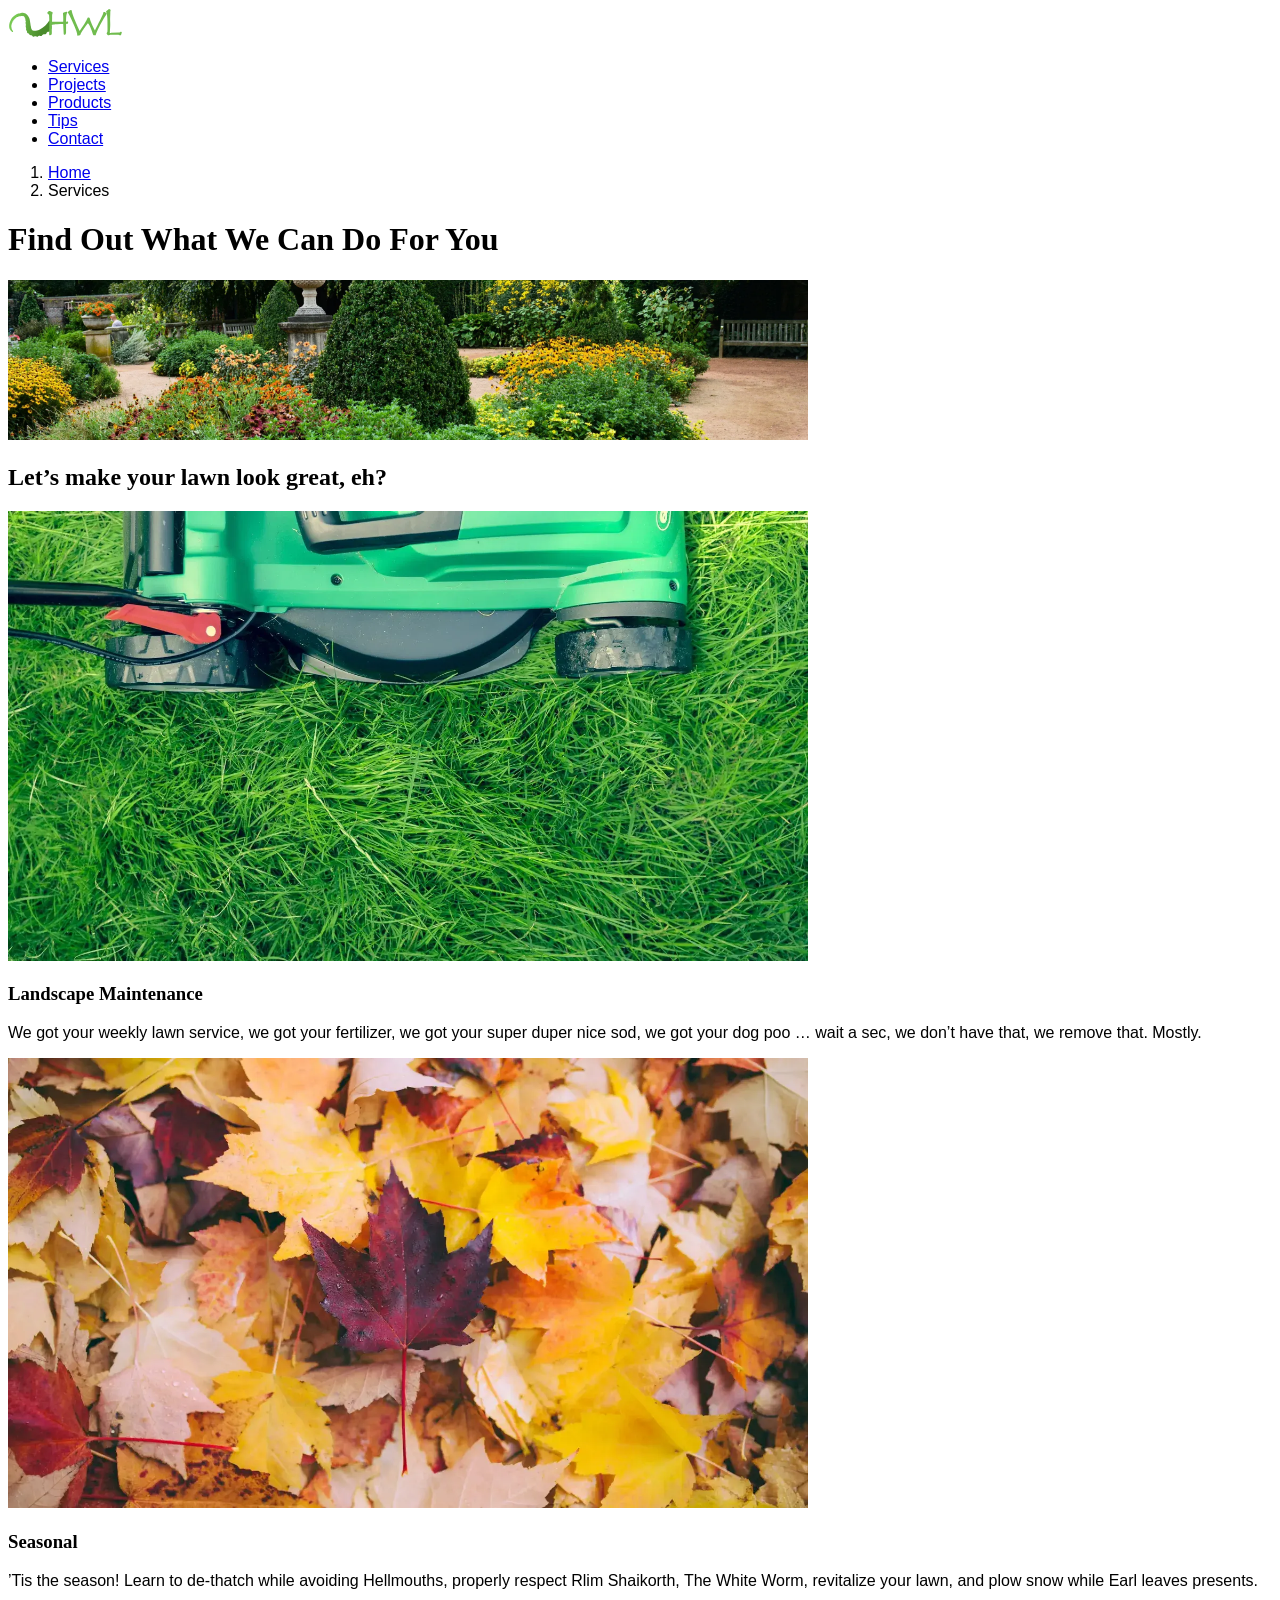
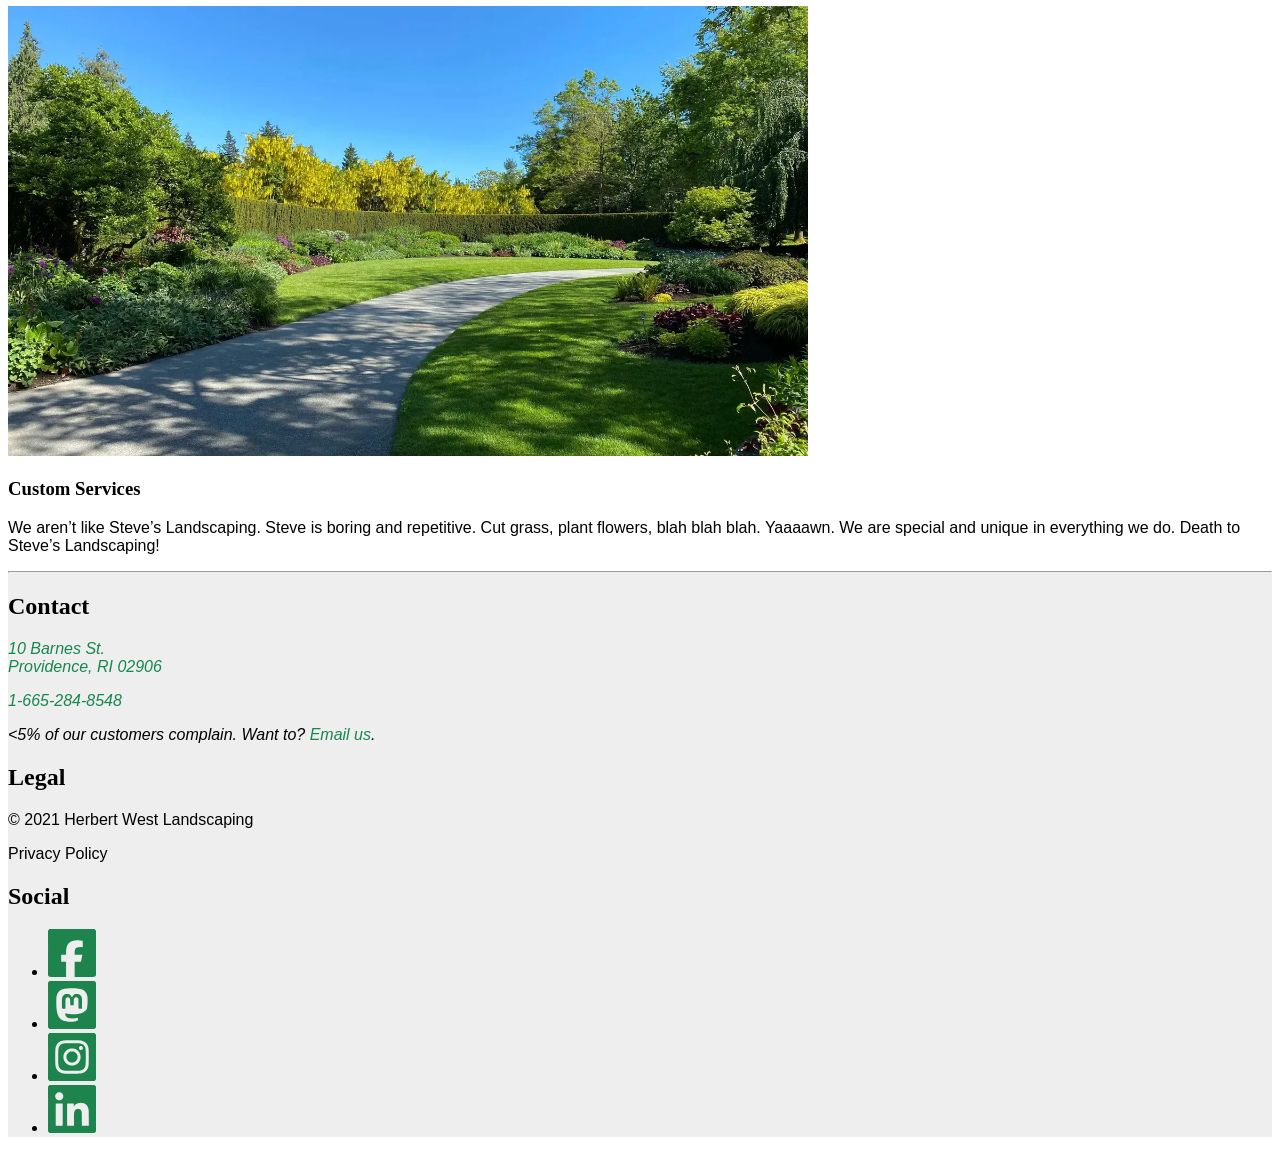
<file: services/index.html>
<!doctype html>
<html lang="en">

  <head>
    <meta charset="UTF-8">
    <meta name="description" content="Unique landscaping services with humor and personality">

    <title>Services :: Herbert West Landscaping</title>

    <link rel="stylesheet" href="/css/main.css">
  </head>

  <body>

    <header>
      <nav aria-label="primary">
        <a href="/"><img src="/images/hwl-logo.svg" alt="Herbert West Landscaping logo: Green capital letters H, W, and L, with a green tentacle coming out of the left side of the H" width="115" height="30" srcset=""></a>

        <ul>
          <li><a href="/services/">Services</a></li>
          <li><a href="/projects/">Projects</a></li>
          <li><a href="/products/">Products</a></li>
          <li><a href="/tips/">Tips</a></li>
          <li><a href="/contact/">Contact</a></li>
        </ul>
      </nav>

      <nav aria-label="breadcrumb">
        <ol>
          <li><a href="/">Home</a></li>
          <li>Services</li>
        </ol>
      </nav>
    </header>

    <main>
      <h1>Find Out What We Can Do For You</h1>

      <img src="/images/services/services.webp" alt="Formal garden with a stone urn centerpiece surrounded by colorful orange and yellow flowers" width="800" height="160" srcset="">

      <h2>Let’s make your lawn look great, eh?</h2>

      <img src="/images/services/maintenance-full.webp" alt="Close-up of an electric lawn mower's wheels cutting through thick green grass" width="800" height="450" srcset="">
      <h3>Landscape Maintenance</h3>
      <p>
        We got your weekly lawn service, we got your fertilizer, we got your super duper nice sod, we got your dog poo … wait a sec, we don’t have that, we remove that. Mostly.
      </p>

      <img src="/images/services/seasonal-full.webp" alt="A deep red maple leaf rests atop a pile of yellow and orange fall leaves" width="800" height="450" srcset="">
      <h3>Seasonal</h3>
      <p>
        ’Tis the season! Learn to de-thatch while avoiding Hellmouths, properly respect Rlim Shaikorth, The White Worm, revitalize your lawn, and plow snow while Earl leaves presents.
      </p>

      <img src="/images/services/custom-full.webp" alt="Curved garden path through colorful flower beds with a yellow-blooming hedge backdrop" width="800" height="450" srcset="">
      <h3>Custom Services</h3>
      <p>
        We aren’t like Steve’s Landscaping. Steve is boring and repetitive. Cut grass, plant flowers, blah blah blah. Yaaaawn. We are special and unique in everything we do. Death to Steve’s Landscaping!
      </p>
    </main>

    <footer>
      <hr>
      <h2>
        Contact
      </h2>
      <address>
        <p>
          <a href="https://maps.apple.com/?q=10+Barnes+St+Providence+RI+02906">
            10 Barnes St.
            <br>Providence, RI 02906
          </a>
        </p>
        <p>
          <a href="tel:+1-665-284-8548">1-665-284-8548</a>
        </p>
        <p>
          &lt;5% of our customers complain. Want to? <a href="mailto:feedmetocthulhu@herbert-west.com">Email us</a>.
        </p>
      </address>
      <h2>
        Legal
      </h2>
      <p>
        © 2021 Herbert West Landscaping
      </p>
      <p>
        Privacy Policy
      </p>
      <h2>
        Social
      </h2>
      <ul>
        <li>
          <a href="https://facebook.com">
            <svg xmlns="http://www.w3.org/2000/svg" viewBox="0 0 1000 1000" width="48" height="48">
              <title>Facebook logo: lowercase green f</title>
              <path d="M38 1.4C35 2 31.8 3 31 3.5c-.8.5-2 1-2.7 1.1-.7.1-2 1-2.9 1.8a47.6 47.6 0 0 0-19 19 7 7 0 0 0-1.8 2.9 37.6 37.6 0 0 0-3.5 11.2c-1.6 8.4-1.6 912.6 0 921a37.6 37.6 0 0 0 3.5 11.2c.1.7 1 2 1.8 2.9a47.6 47.6 0 0 0 19 19 7 7 0 0 0 2.9 1.8c.6.1 2.1.7 3.2 1.3 5.7 3.1 14.7 3.3 179.7 3.3H377l-.2-159.3-.3-159.2-50.8-.3-50.7-.2V537l50.8-.2 50.7-.3.6-47.5c.3-26.1 1.1-52 1.8-57.5l1.6-14c.2-2.2.9-5.8 1.4-8l1.6-8.5c1.1-7.5 1.3-8.3 2.8-13.2.8-2.6 1.3-4.9 1-5.2-.3-.2 0-1.4.7-2.6.6-1.2 1.3-3.4 1.4-4.8.3-2.6.8-4.3 2.7-9a14 14 0 0 0 .9-4.2c0-1.1.5-2 1.1-2 .6 0 .9-.7.5-1.5-.3-.8-.2-1.5.2-1.5 1.1 0 3.2-6.1 2.5-7.3-.3-.6-.1-.7.4-.4.6.4 1.6-.8 2.3-2.6a98.7 98.7 0 0 1 9.6-18.8c2.9-4.8 5-9 4.7-9.3-.4-.3-.1-.6.5-.6s1.3-.8 1.6-1.8c.3-1 1.6-2.8 2.8-4.2 1.3-1.4 4.6-5.2 7.3-8.5 2.8-3.3 5.8-6.6 6.8-7.3 1-.7 1.5-1.8 1.2-2.3-.4-.5-.1-.9.5-.9.7 0 2.7-1.6 4.6-3.5 1.8-2 3.8-3.5 4.3-3.5.6 0 1.4-.6 1.8-1.3 1-1.4 9.9-8.7 10.8-8.7.6 0 6.2-3.8 8.2-5.6a35 35 0 0 1 5.8-3.4c2.5-1.2 4.7-2.6 5-3.1.4-.5 1-.7 1.6-.4.5.4.9.2.9-.3s3.3-2.1 7.3-3.7c4-1.5 7.7-3.4 8.4-4.2.6-.8 1.4-1.4 1.7-1.4h.9l3.1-.4c1.6-.2 3.2-.8 3.5-1.3.5-.8 4.1-2 9-2.8l3.6-1.2c3-1.5 28.8-7.4 33.7-7.8 2.4-.2 5.9-.6 7.8-1a191.2 191.2 0 0 1 16.5-2l11.5-.9c2-.2 8-.4 13.5-.5 5.5-.2 10.6-.8 11.4-1.4 1.1-.8 1.3-.8.7.1-.5 1 .4 1.1 3.6.7 2.4-.3 4.9-.7 5.5-1 .7-.2 1.3 0 1.3.4s5.3.9 11.8 1c6.4 0 11.7.2 11.7.3 0 .1 2 .3 12.5 1.2 2.5.2 5.9.7 7.5 1 1.6.4 6.1.9 10 1.2 10.3.7 16 1.4 26.5 3.1 12 2 11.7 2 16.8 3.3 2.3.7 4.7 1 5.2.6.7-.4 1 22.7 1 65.3v66l-4 .4a1037.3 1037.3 0 0 0-83 0c-3.6.5-7.3 1-8.3 1-1 .2-1.7.5-1.7.8a88.9 88.9 0 0 0-27.8 9.2c-.2.5-.8.6-1.3.2-.5-.3-.9 0-.9.6s-.5.8-1 .5c-.5-.3-1-.1-1 .4 0 .6-.5 1.1-1 1.1-2.8 0-16.4 11.2-15.2 12.5.3.3-.1.5-.9.5s-2.6 1.5-4 3.3a59.5 59.5 0 0 0-9.9 18.2c-1.2 1.9-1.9 4-1.5 4.5.3.5.2 1-.2 1-.5 0-1.5 2.8-2.3 6.3l-1.7 7.7c-2.4 10.6-3.2 24.7-3.3 56.2V537l80.1.2c67.4.3 80.3.5 80.7 1.7.3.8 0 1.1-.7.7-.7-.5-1.2.3-1.3 2-.1 3.7-.5 6.8-.8 7.4a328.1 328.1 0 0 1-3.5 19.2 232.4 232.4 0 0 0-4 21.9c0 1.4-.5 3-.9 3.7-.4.7-.5 1.2-.3 1.2.3 0 0 1.7-.5 3.8-1.3 5.2-1.9 8.2-2.2 11.7-.2 1.6-.5 3-.6 3-.1 0-.4.9-.6 2a728.1 728.1 0 0 1-8 41.5l-1.3 7c-.5 2.5-.7 4.8-.5 5.2.2.4 0 1-.5 1.3-.5.3-.8 1.4-.6 2.5.2 1 0 2.2-.6 2.5-.5.4-.9 1.7-.9 3v2.5l-66.3.2-66.2.3-.3 159.3-.2 159.2h199.8c199.2 0 208-.1 213.7-3.3 1.1-.6 2.6-1.2 3.2-1.3.7-.1 2-1 2.9-1.8.8-.9 2-1.6 2.4-1.6.9 0 5-3.2 8.4-6.6 3.4-3.4 6.6-7.5 6.6-8.4 0-.5.7-1.6 1.6-2.4a7 7 0 0 0 1.8-2.9c.1-.6.7-2.2 1.4-3.4a25 25 0 0 0 1.9-6.8c.3-2.5 1-4.8 1.4-5 .5-.4.9-203.5.9-457.6 0-257.8-.4-456.8-.9-456.5-.4.3-1.1-1.5-1.5-4-.3-2.4-1.1-5.5-1.8-6.7-.7-1.2-1.3-2.8-1.4-3.4a7 7 0 0 0-1.8-2.9 47.6 47.6 0 0 0-19-19 7 7 0 0 0-2.9-1.8 37.6 37.6 0 0 0-11.2-3.5C951.8-.5 45.6-.3 38 1.4M.5 500c0 251.6.1 354.6.3 228.8V271.3C.6 145.3.5 248.3.5 500" fill="#1c844c" fill-rule="evenodd" />
            </svg>
          </a>
        </li>
        <li>
          <a href="https://joinmastodon.org"><img src="/images/social-media-icons/mastodon-hwl.svg" alt="Mastodon logo: black speech bubble in the shape of an elephants head containing a green lowercase m in the middle" width="48" height="48" srcset=""></a>
        </li>
        <li>
          <a href="https://www.instagram.com"><img src="/images/social-media-icons/instagram-hwl.svg" alt="Instagram logo: highly stylized camera outline with a green background" width="48" height="48" srcset=""></a>
        </li>
        <li>
          <a href="https://www.linkedin.com"><img src="/images/social-media-icons/linkedin-hwl.svg" alt="LinkedIn logo: lowercase i and n on a green background" width="48" height="48" srcset=""></a>
        </li>
      </ul>
    </footer>

  </body>

</html>
</file>
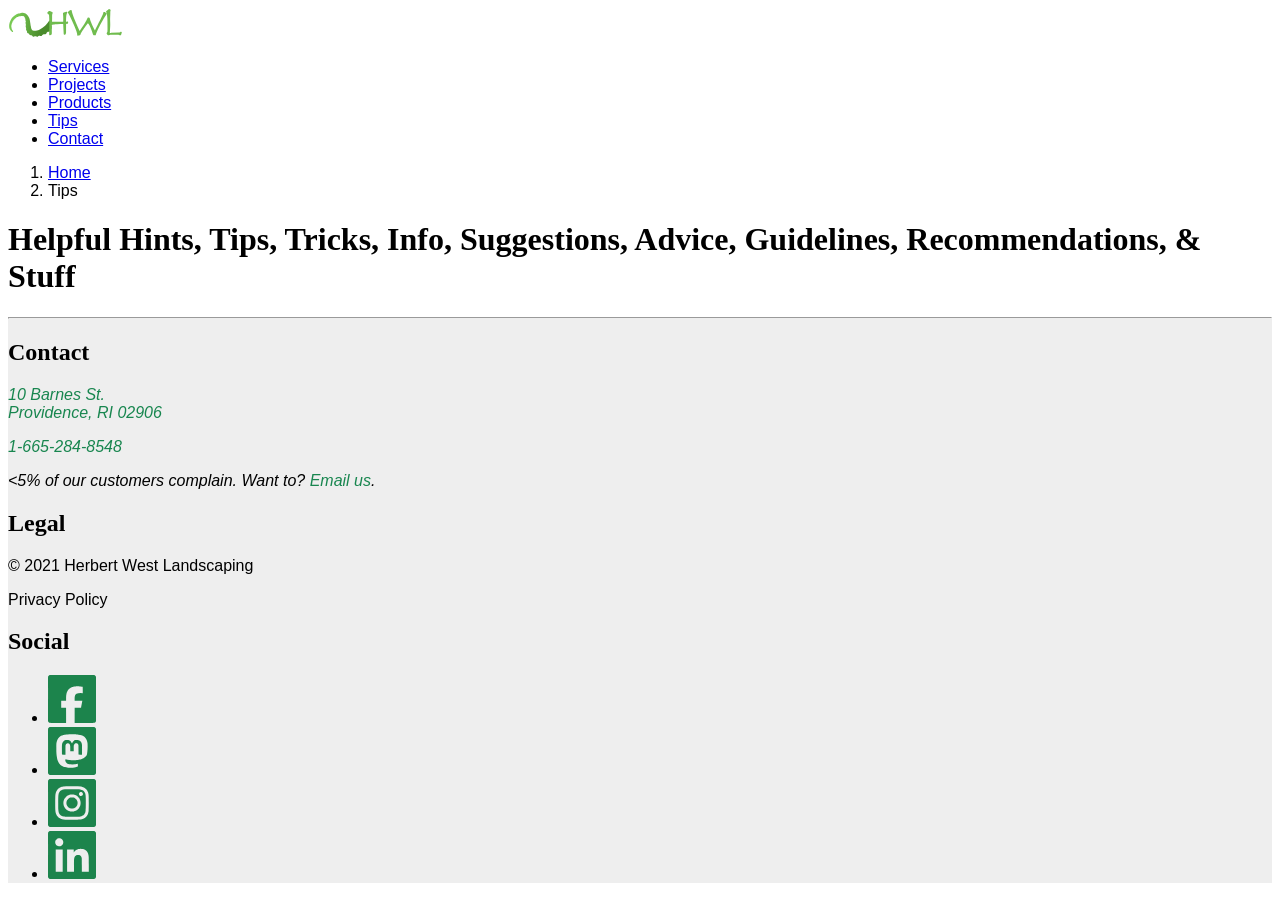
<file: tips/index.html>
<!doctype html>
<html lang="en">

  <head>
    <meta charset="UTF-8">
    <meta name="description" content="">

    <title>Tips :: Herbert West Landscaping</title>

    <link rel="stylesheet" href="/css/main.css">
  </head>

  <body>

    <header>
      <nav aria-label="primary">
        <a href="/"><img src="/images/hwl-logo.svg" alt="Herbert West Landscaping logo: Green capital letters H, W, and L, with a green tentacle coming out of the left side of the H" width="115" height="30" srcset=""></a>

        <ul>
          <li><a href="/services/">Services</a></li>
          <li><a href="/projects/">Projects</a></li>
          <li><a href="/products/">Products</a></li>
          <li><a href="/tips/">Tips</a></li>
          <li><a href="/contact/">Contact</a></li>
        </ul>
      </nav>

      <nav aria-label="breadcrumb">
        <ol>
          <li><a href="/">Home</a></li>
          <li>Tips</li>
        </ol>
      </nav>
    </header>

    <main>
      <h1>Helpful Hints, Tips, Tricks, Info, Suggestions, Advice, Guidelines, Recommendations, & Stuff</h1>
    </main>

    <footer>
      <hr>
      <h2>
        Contact
      </h2>
      <address>
        <p>
          <a href="https://maps.apple.com/?q=10+Barnes+St+Providence+RI+02906">
            10 Barnes St.
            <br>Providence, RI 02906
          </a>
        </p>
        <p>
          <a href="tel:+1-665-284-8548">1-665-284-8548</a>
        </p>
        <p>
          &lt;5% of our customers complain. Want to? <a href="mailto:feedmetocthulhu@herbert-west.com">Email us</a>.
        </p>
      </address>
      <h2>
        Legal
      </h2>
      <p>
        © 2021 Herbert West Landscaping
      </p>
      <p>
        Privacy Policy
      </p>
      <h2>
        Social
      </h2>
      <ul>
        <li>
          <a href="https://facebook.com">
            <svg xmlns="http://www.w3.org/2000/svg" viewBox="0 0 1000 1000" width="48" height="48">
              <title>Facebook logo: lowercase green f</title>
              <path d="M38 1.4C35 2 31.8 3 31 3.5c-.8.5-2 1-2.7 1.1-.7.1-2 1-2.9 1.8a47.6 47.6 0 0 0-19 19 7 7 0 0 0-1.8 2.9 37.6 37.6 0 0 0-3.5 11.2c-1.6 8.4-1.6 912.6 0 921a37.6 37.6 0 0 0 3.5 11.2c.1.7 1 2 1.8 2.9a47.6 47.6 0 0 0 19 19 7 7 0 0 0 2.9 1.8c.6.1 2.1.7 3.2 1.3 5.7 3.1 14.7 3.3 179.7 3.3H377l-.2-159.3-.3-159.2-50.8-.3-50.7-.2V537l50.8-.2 50.7-.3.6-47.5c.3-26.1 1.1-52 1.8-57.5l1.6-14c.2-2.2.9-5.8 1.4-8l1.6-8.5c1.1-7.5 1.3-8.3 2.8-13.2.8-2.6 1.3-4.9 1-5.2-.3-.2 0-1.4.7-2.6.6-1.2 1.3-3.4 1.4-4.8.3-2.6.8-4.3 2.7-9a14 14 0 0 0 .9-4.2c0-1.1.5-2 1.1-2 .6 0 .9-.7.5-1.5-.3-.8-.2-1.5.2-1.5 1.1 0 3.2-6.1 2.5-7.3-.3-.6-.1-.7.4-.4.6.4 1.6-.8 2.3-2.6a98.7 98.7 0 0 1 9.6-18.8c2.9-4.8 5-9 4.7-9.3-.4-.3-.1-.6.5-.6s1.3-.8 1.6-1.8c.3-1 1.6-2.8 2.8-4.2 1.3-1.4 4.6-5.2 7.3-8.5 2.8-3.3 5.8-6.6 6.8-7.3 1-.7 1.5-1.8 1.2-2.3-.4-.5-.1-.9.5-.9.7 0 2.7-1.6 4.6-3.5 1.8-2 3.8-3.5 4.3-3.5.6 0 1.4-.6 1.8-1.3 1-1.4 9.9-8.7 10.8-8.7.6 0 6.2-3.8 8.2-5.6a35 35 0 0 1 5.8-3.4c2.5-1.2 4.7-2.6 5-3.1.4-.5 1-.7 1.6-.4.5.4.9.2.9-.3s3.3-2.1 7.3-3.7c4-1.5 7.7-3.4 8.4-4.2.6-.8 1.4-1.4 1.7-1.4h.9l3.1-.4c1.6-.2 3.2-.8 3.5-1.3.5-.8 4.1-2 9-2.8l3.6-1.2c3-1.5 28.8-7.4 33.7-7.8 2.4-.2 5.9-.6 7.8-1a191.2 191.2 0 0 1 16.5-2l11.5-.9c2-.2 8-.4 13.5-.5 5.5-.2 10.6-.8 11.4-1.4 1.1-.8 1.3-.8.7.1-.5 1 .4 1.1 3.6.7 2.4-.3 4.9-.7 5.5-1 .7-.2 1.3 0 1.3.4s5.3.9 11.8 1c6.4 0 11.7.2 11.7.3 0 .1 2 .3 12.5 1.2 2.5.2 5.9.7 7.5 1 1.6.4 6.1.9 10 1.2 10.3.7 16 1.4 26.5 3.1 12 2 11.7 2 16.8 3.3 2.3.7 4.7 1 5.2.6.7-.4 1 22.7 1 65.3v66l-4 .4a1037.3 1037.3 0 0 0-83 0c-3.6.5-7.3 1-8.3 1-1 .2-1.7.5-1.7.8a88.9 88.9 0 0 0-27.8 9.2c-.2.5-.8.6-1.3.2-.5-.3-.9 0-.9.6s-.5.8-1 .5c-.5-.3-1-.1-1 .4 0 .6-.5 1.1-1 1.1-2.8 0-16.4 11.2-15.2 12.5.3.3-.1.5-.9.5s-2.6 1.5-4 3.3a59.5 59.5 0 0 0-9.9 18.2c-1.2 1.9-1.9 4-1.5 4.5.3.5.2 1-.2 1-.5 0-1.5 2.8-2.3 6.3l-1.7 7.7c-2.4 10.6-3.2 24.7-3.3 56.2V537l80.1.2c67.4.3 80.3.5 80.7 1.7.3.8 0 1.1-.7.7-.7-.5-1.2.3-1.3 2-.1 3.7-.5 6.8-.8 7.4a328.1 328.1 0 0 1-3.5 19.2 232.4 232.4 0 0 0-4 21.9c0 1.4-.5 3-.9 3.7-.4.7-.5 1.2-.3 1.2.3 0 0 1.7-.5 3.8-1.3 5.2-1.9 8.2-2.2 11.7-.2 1.6-.5 3-.6 3-.1 0-.4.9-.6 2a728.1 728.1 0 0 1-8 41.5l-1.3 7c-.5 2.5-.7 4.8-.5 5.2.2.4 0 1-.5 1.3-.5.3-.8 1.4-.6 2.5.2 1 0 2.2-.6 2.5-.5.4-.9 1.7-.9 3v2.5l-66.3.2-66.2.3-.3 159.3-.2 159.2h199.8c199.2 0 208-.1 213.7-3.3 1.1-.6 2.6-1.2 3.2-1.3.7-.1 2-1 2.9-1.8.8-.9 2-1.6 2.4-1.6.9 0 5-3.2 8.4-6.6 3.4-3.4 6.6-7.5 6.6-8.4 0-.5.7-1.6 1.6-2.4a7 7 0 0 0 1.8-2.9c.1-.6.7-2.2 1.4-3.4a25 25 0 0 0 1.9-6.8c.3-2.5 1-4.8 1.4-5 .5-.4.9-203.5.9-457.6 0-257.8-.4-456.8-.9-456.5-.4.3-1.1-1.5-1.5-4-.3-2.4-1.1-5.5-1.8-6.7-.7-1.2-1.3-2.8-1.4-3.4a7 7 0 0 0-1.8-2.9 47.6 47.6 0 0 0-19-19 7 7 0 0 0-2.9-1.8 37.6 37.6 0 0 0-11.2-3.5C951.8-.5 45.6-.3 38 1.4M.5 500c0 251.6.1 354.6.3 228.8V271.3C.6 145.3.5 248.3.5 500" fill="#1c844c" fill-rule="evenodd" />
            </svg>
          </a>
        </li>
        <li>
          <a href="https://joinmastodon.org"><img src="/images/social-media-icons/mastodon-hwl.svg" alt="Mastodon logo: black speech bubble in the shape of an elephants head containing a green lowercase m in the middle" width="48" height="48" srcset=""></a>
        </li>
        <li>
          <a href="https://www.instagram.com"><img src="/images/social-media-icons/instagram-hwl.svg" alt="Instagram logo: highly stylized camera outline with a green background" width="48" height="48" srcset=""></a>
        </li>
        <li>
          <a href="https://www.linkedin.com"><img src="/images/social-media-icons/linkedin-hwl.svg" alt="LinkedIn logo: lowercase i and n on a green background" width="48" height="48" srcset=""></a>
        </li>
      </ul>
    </footer>

  </body>

</html>
</file>
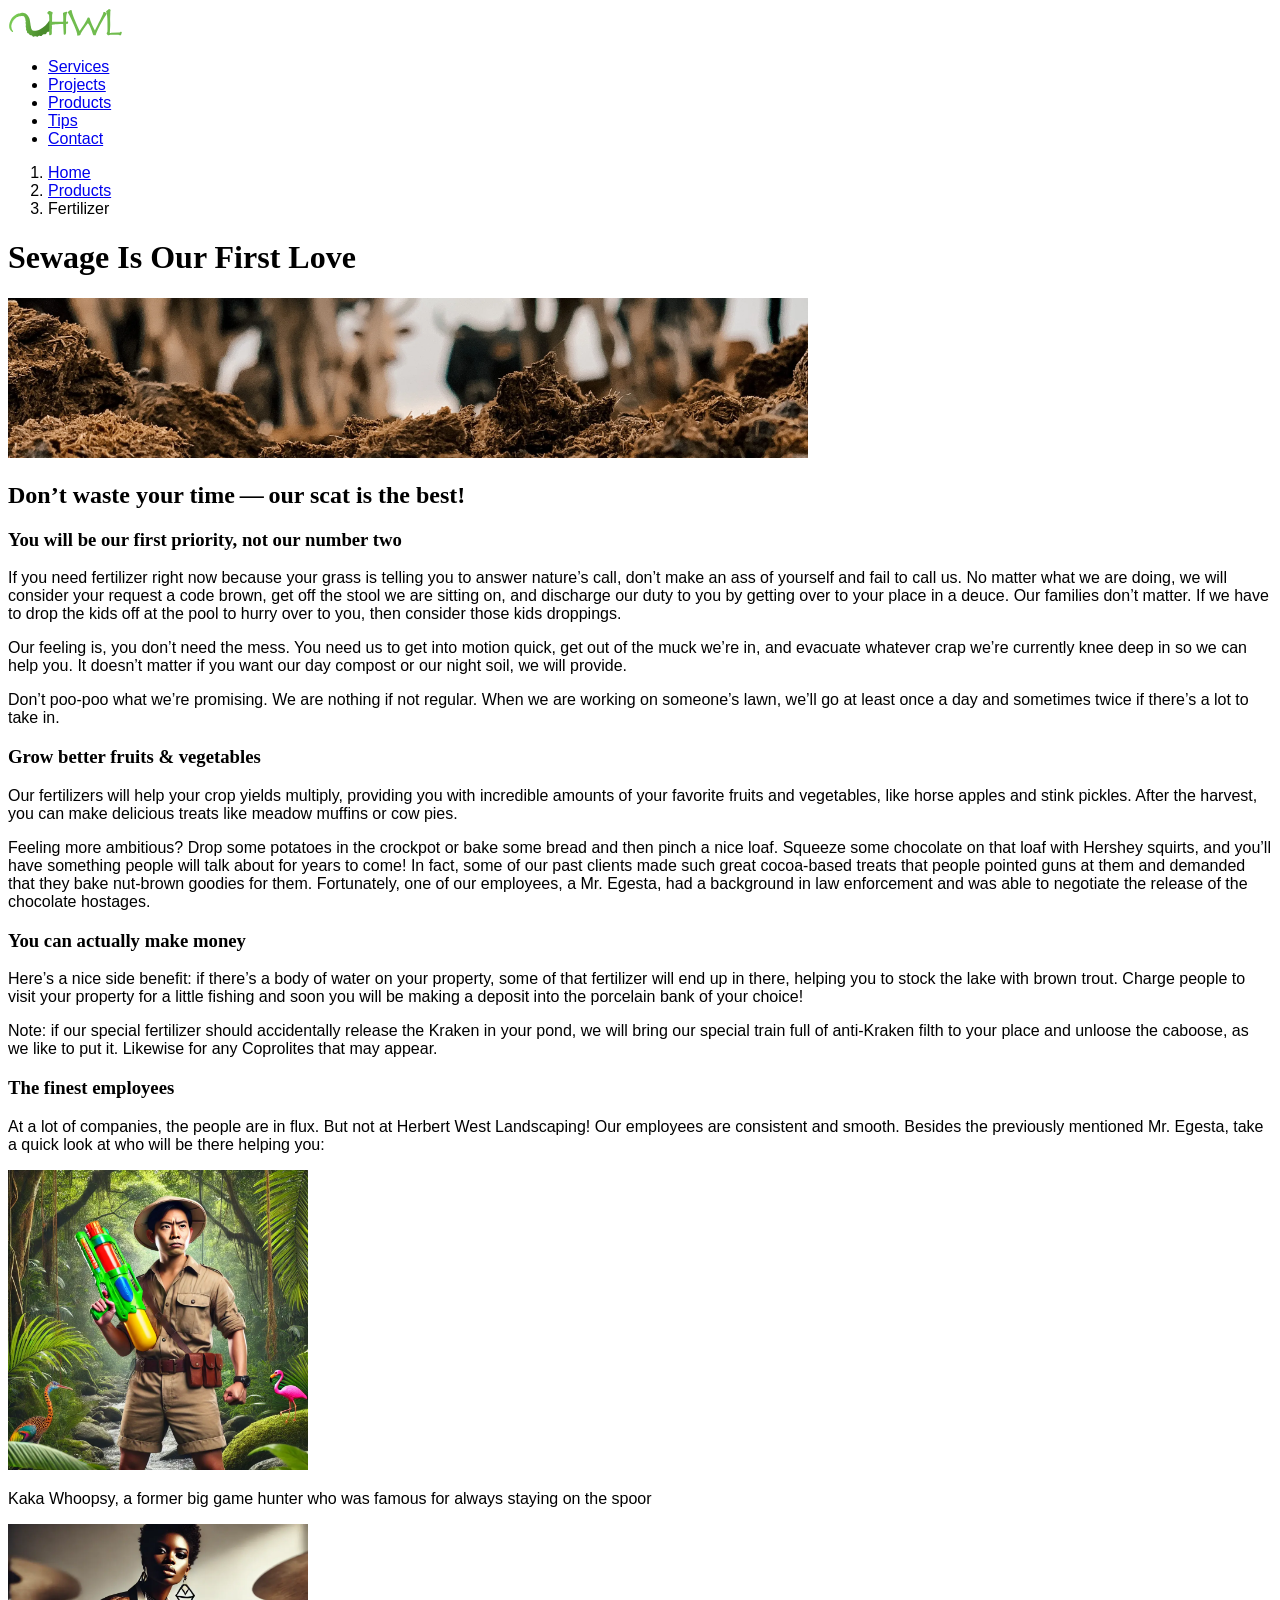
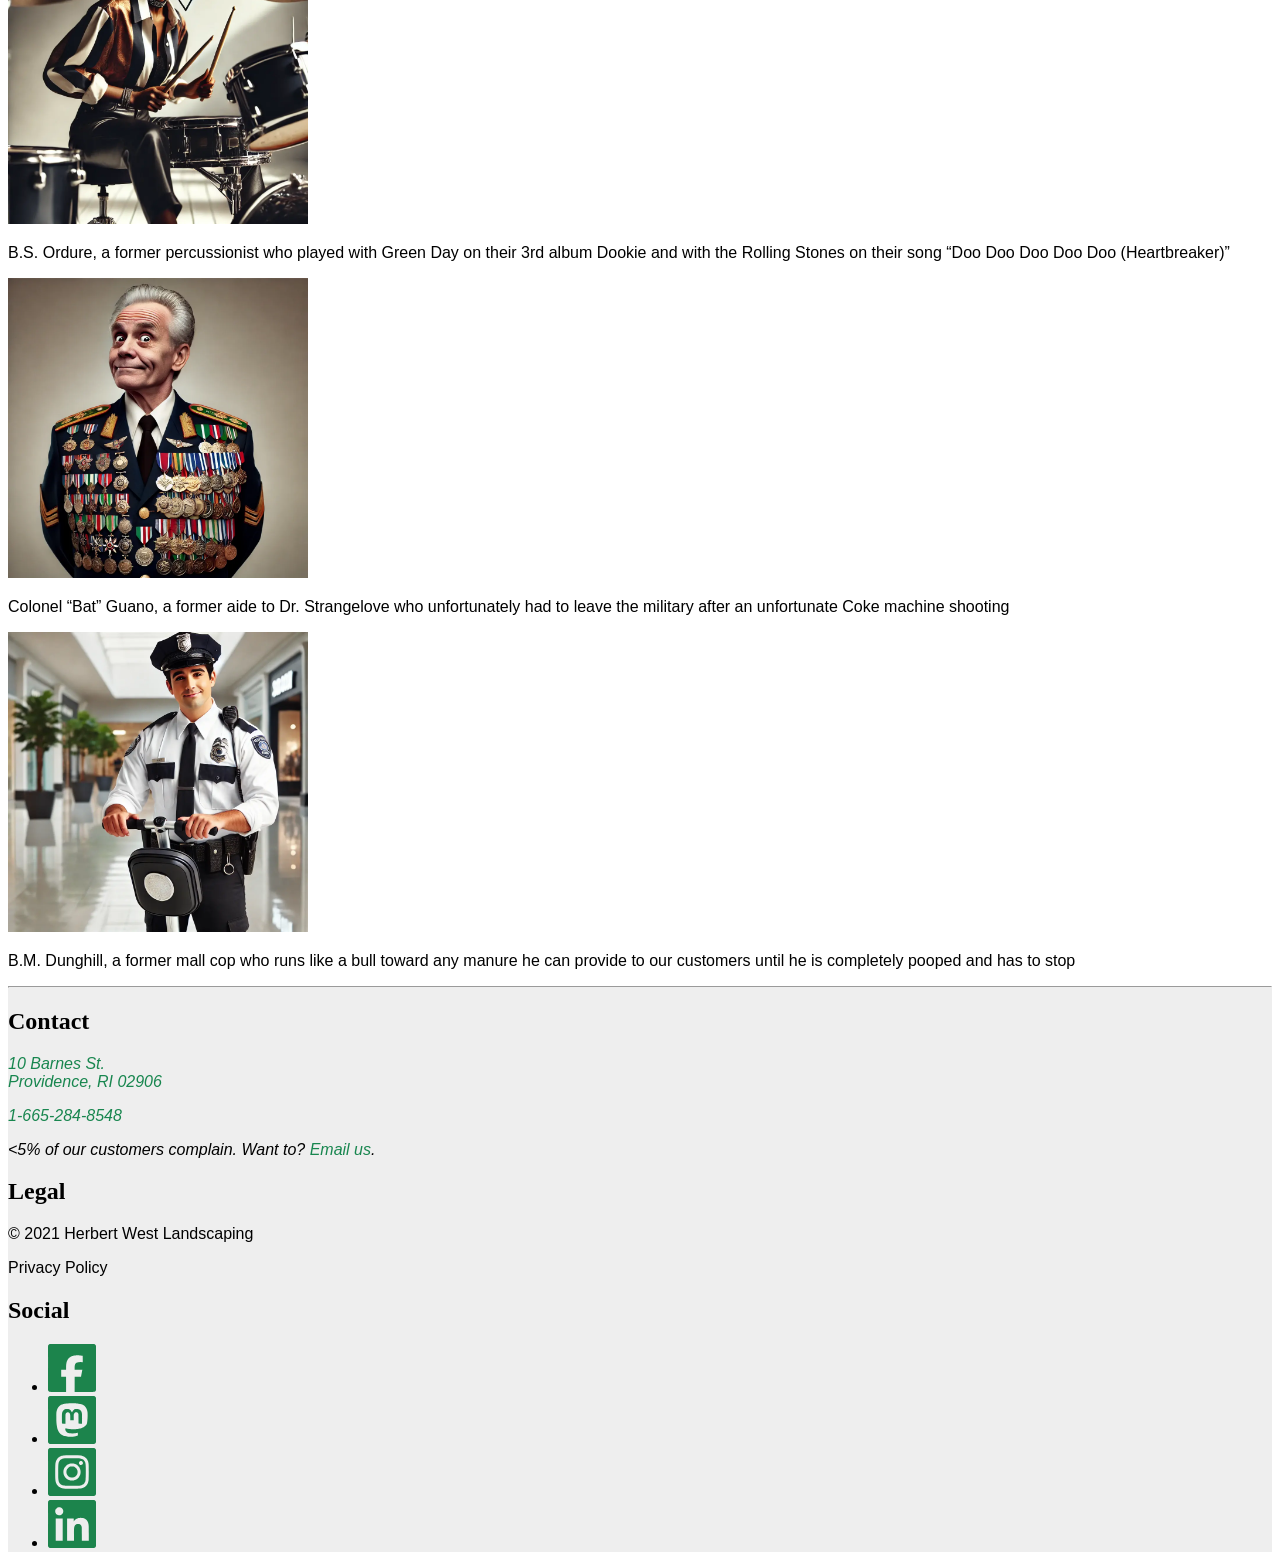
<file: products/fertilizers.html>
<!doctype html>
<html lang="en">

  <head>
    <meta charset="UTF-8">
    <meta name="description" content="">

    <title>Fertilizers :: Herbert West Landscaping</title>


    <link rel="stylesheet" href="/css/main.css">
  </head>

  <body>

    <header>
      <nav aria-label="primary">
        <a href="/"><img src="/images/hwl-logo.svg" alt="Herbert West Landscaping logo: Green capital letters H, W, and L, with a green tentacle coming out of the left side of the H" width="115" height="30" srcset=""></a>

        <ul>
          <li><a href="/services/">Services</a></li>
          <li><a href="/projects/">Projects</a></li>
          <li><a href="/products/">Products</a></li>
          <li><a href="/tips/">Tips</a></li>
          <li><a href="/contact/">Contact</a></li>
        </ul>
      </nav>

      <nav aria-label="breadcrumb">
        <ol>
          <li><a href="/">Home</a></li>
          <li><a href="/products/">Products</a></li>
          <li>Fertilizer</li>
        </ol>
      </nav>
    </header>

    <main>
      <h1>Sewage Is Our First Love</h1>

      <img src="/images/products/fertilizers.webp" alt="Cow manure pile in foreground with several blurred cows standing in a farm pasture behind" width="800" height="160" srcset="">

      <h2>Don’t waste your time — our scat is the best!</h2>

      <h3>You will be our first priority, not our number two</h3>

      <p>If you need fertilizer right now because your grass is telling you to answer nature’s call, don’t make an ass of yourself and fail to call us. No matter what we are doing, we will consider your request a code brown, get off the stool we are sitting on, and discharge our duty to you by getting over to your place in a deuce. Our families don’t matter. If we have to drop the kids off at the pool to hurry over to you, then consider those kids droppings.</p>

      <p>Our feeling is, you don’t need the mess. You need us to get into motion quick, get out of the muck we’re in, and evacuate whatever crap we’re currently knee deep in so we can help you. It doesn’t matter if you want our day compost or our night soil, we will provide.</p>

      <p>Don’t poo-poo what we’re promising. We are nothing if not regular. When we are working on someone’s lawn, we’ll go at least once a day and sometimes twice if there’s a lot to take in.</p>

      <h3>Grow better fruits & vegetables</h3>

      <p>Our fertilizers will help your crop yields multiply, providing you with incredible amounts of your favorite fruits and vegetables, like horse apples and stink pickles. After the harvest, you can make delicious treats like meadow muffins or cow pies.</p>

      <p>Feeling more ambitious? Drop some potatoes in the crockpot or bake some bread and then pinch a nice loaf. Squeeze some chocolate on that loaf with Hershey squirts, and you’ll have something people will talk about for years to come! In fact, some of our past clients made such great cocoa-based treats that people pointed guns at them and demanded that they bake nut-brown goodies for them. Fortunately, one of our employees, a Mr. Egesta, had a background in law enforcement and was able to negotiate the release of the chocolate hostages.</p>

      <h3>You can actually make money</h3>

      <p>Here’s a nice side benefit: if there’s a body of water on your property, some of that fertilizer will end up in there, helping you to stock the lake with brown trout. Charge people to visit your property for a little fishing and soon you will be making a deposit into the porcelain bank of your choice!</p>

      <p>Note: if our special fertilizer should accidentally release the Kraken in your pond, we will bring our special train full of anti-Kraken filth to your place and unloose the caboose, as we like to put it. Likewise for any Coprolites that may appear.</p>

      <h3>The finest employees</h3>

      <p>At a lot of companies, the people are in flux. But not at Herbert West Landscaping! Our employees are consistent and smooth. Besides the previously mentioned Mr. Egesta, take a quick look at who will be there helping you:</p>

      <img src="/images/employees/kaka-whoopsy.webp" alt="Safari‑clad explorer holding a colorful water gun in a lush jungle with vibrant birds" width="300" height="300" srcset="">

      <p>Kaka Whoopsy, a former big game hunter who was famous for always staying on the spoor</p>

      <img src="/images/employees/b-s-ordure.webp" alt="Dramatic lighting highlights a stylish drummer poised at a shimmering drum set, ready to play" width="300" height="300" srcset="">

      <p>B.S. Ordure, a former percussionist who played with Green Day on their 3rd album Dookie and with the Rolling Stones on their song “Doo Doo Doo Doo Doo (Heartbreaker)”</p>

      <img src="/images/employees/colonel-bat-guano.webp" alt="Older person in dark military uniform covered in numerous medals and gold‑trimmed epaulettes" width="300" height="300" srcset="">

      <p>Colonel “Bat” Guano, a former aide to Dr. Strangelove who unfortunately had to leave the military after an unfortunate Coke machine shooting</p>

      <img src="/images/employees/b-m-dunghill.webp" alt="Mall security officer riding a Segway through bright indoor shops and polished floors" width="300" height="300" srcset="">

      <p>B.M. Dunghill, a former mall cop who runs like a bull toward any manure he can provide to our customers until he is completely pooped and has to stop</p>

    </main>

    <footer>
      <hr>
      <h2>
        Contact
      </h2>
      <address>
        <p>
          <a href="https://maps.apple.com/?q=10+Barnes+St+Providence+RI+02906">
            10 Barnes St.
            <br>Providence, RI 02906
          </a>
        </p>
        <p>
          <a href="tel:+1-665-284-8548">1-665-284-8548</a>
        </p>
        <p>
          &lt;5% of our customers complain. Want to? <a href="mailto:feedmetocthulhu@herbert-west.com">Email us</a>.
        </p>
      </address>
      <h2>
        Legal
      </h2>
      <p>
        © 2021 Herbert West Landscaping
      </p>
      <p>
        Privacy Policy
      </p>
      <h2>
        Social
      </h2>
      <ul>
        <li>
          <a href="https://facebook.com">
            <svg xmlns="http://www.w3.org/2000/svg" viewBox="0 0 1000 1000" width="48" height="48">
              <title>Facebook logo: lowercase green f</title>
              <path d="M38 1.4C35 2 31.8 3 31 3.5c-.8.5-2 1-2.7 1.1-.7.1-2 1-2.9 1.8a47.6 47.6 0 0 0-19 19 7 7 0 0 0-1.8 2.9 37.6 37.6 0 0 0-3.5 11.2c-1.6 8.4-1.6 912.6 0 921a37.6 37.6 0 0 0 3.5 11.2c.1.7 1 2 1.8 2.9a47.6 47.6 0 0 0 19 19 7 7 0 0 0 2.9 1.8c.6.1 2.1.7 3.2 1.3 5.7 3.1 14.7 3.3 179.7 3.3H377l-.2-159.3-.3-159.2-50.8-.3-50.7-.2V537l50.8-.2 50.7-.3.6-47.5c.3-26.1 1.1-52 1.8-57.5l1.6-14c.2-2.2.9-5.8 1.4-8l1.6-8.5c1.1-7.5 1.3-8.3 2.8-13.2.8-2.6 1.3-4.9 1-5.2-.3-.2 0-1.4.7-2.6.6-1.2 1.3-3.4 1.4-4.8.3-2.6.8-4.3 2.7-9a14 14 0 0 0 .9-4.2c0-1.1.5-2 1.1-2 .6 0 .9-.7.5-1.5-.3-.8-.2-1.5.2-1.5 1.1 0 3.2-6.1 2.5-7.3-.3-.6-.1-.7.4-.4.6.4 1.6-.8 2.3-2.6a98.7 98.7 0 0 1 9.6-18.8c2.9-4.8 5-9 4.7-9.3-.4-.3-.1-.6.5-.6s1.3-.8 1.6-1.8c.3-1 1.6-2.8 2.8-4.2 1.3-1.4 4.6-5.2 7.3-8.5 2.8-3.3 5.8-6.6 6.8-7.3 1-.7 1.5-1.8 1.2-2.3-.4-.5-.1-.9.5-.9.7 0 2.7-1.6 4.6-3.5 1.8-2 3.8-3.5 4.3-3.5.6 0 1.4-.6 1.8-1.3 1-1.4 9.9-8.7 10.8-8.7.6 0 6.2-3.8 8.2-5.6a35 35 0 0 1 5.8-3.4c2.5-1.2 4.7-2.6 5-3.1.4-.5 1-.7 1.6-.4.5.4.9.2.9-.3s3.3-2.1 7.3-3.7c4-1.5 7.7-3.4 8.4-4.2.6-.8 1.4-1.4 1.7-1.4h.9l3.1-.4c1.6-.2 3.2-.8 3.5-1.3.5-.8 4.1-2 9-2.8l3.6-1.2c3-1.5 28.8-7.4 33.7-7.8 2.4-.2 5.9-.6 7.8-1a191.2 191.2 0 0 1 16.5-2l11.5-.9c2-.2 8-.4 13.5-.5 5.5-.2 10.6-.8 11.4-1.4 1.1-.8 1.3-.8.7.1-.5 1 .4 1.1 3.6.7 2.4-.3 4.9-.7 5.5-1 .7-.2 1.3 0 1.3.4s5.3.9 11.8 1c6.4 0 11.7.2 11.7.3 0 .1 2 .3 12.5 1.2 2.5.2 5.9.7 7.5 1 1.6.4 6.1.9 10 1.2 10.3.7 16 1.4 26.5 3.1 12 2 11.7 2 16.8 3.3 2.3.7 4.7 1 5.2.6.7-.4 1 22.7 1 65.3v66l-4 .4a1037.3 1037.3 0 0 0-83 0c-3.6.5-7.3 1-8.3 1-1 .2-1.7.5-1.7.8a88.9 88.9 0 0 0-27.8 9.2c-.2.5-.8.6-1.3.2-.5-.3-.9 0-.9.6s-.5.8-1 .5c-.5-.3-1-.1-1 .4 0 .6-.5 1.1-1 1.1-2.8 0-16.4 11.2-15.2 12.5.3.3-.1.5-.9.5s-2.6 1.5-4 3.3a59.5 59.5 0 0 0-9.9 18.2c-1.2 1.9-1.9 4-1.5 4.5.3.5.2 1-.2 1-.5 0-1.5 2.8-2.3 6.3l-1.7 7.7c-2.4 10.6-3.2 24.7-3.3 56.2V537l80.1.2c67.4.3 80.3.5 80.7 1.7.3.8 0 1.1-.7.7-.7-.5-1.2.3-1.3 2-.1 3.7-.5 6.8-.8 7.4a328.1 328.1 0 0 1-3.5 19.2 232.4 232.4 0 0 0-4 21.9c0 1.4-.5 3-.9 3.7-.4.7-.5 1.2-.3 1.2.3 0 0 1.7-.5 3.8-1.3 5.2-1.9 8.2-2.2 11.7-.2 1.6-.5 3-.6 3-.1 0-.4.9-.6 2a728.1 728.1 0 0 1-8 41.5l-1.3 7c-.5 2.5-.7 4.8-.5 5.2.2.4 0 1-.5 1.3-.5.3-.8 1.4-.6 2.5.2 1 0 2.2-.6 2.5-.5.4-.9 1.7-.9 3v2.5l-66.3.2-66.2.3-.3 159.3-.2 159.2h199.8c199.2 0 208-.1 213.7-3.3 1.1-.6 2.6-1.2 3.2-1.3.7-.1 2-1 2.9-1.8.8-.9 2-1.6 2.4-1.6.9 0 5-3.2 8.4-6.6 3.4-3.4 6.6-7.5 6.6-8.4 0-.5.7-1.6 1.6-2.4a7 7 0 0 0 1.8-2.9c.1-.6.7-2.2 1.4-3.4a25 25 0 0 0 1.9-6.8c.3-2.5 1-4.8 1.4-5 .5-.4.9-203.5.9-457.6 0-257.8-.4-456.8-.9-456.5-.4.3-1.1-1.5-1.5-4-.3-2.4-1.1-5.5-1.8-6.7-.7-1.2-1.3-2.8-1.4-3.4a7 7 0 0 0-1.8-2.9 47.6 47.6 0 0 0-19-19 7 7 0 0 0-2.9-1.8 37.6 37.6 0 0 0-11.2-3.5C951.8-.5 45.6-.3 38 1.4M.5 500c0 251.6.1 354.6.3 228.8V271.3C.6 145.3.5 248.3.5 500" fill="#1c844c" fill-rule="evenodd" />
            </svg>
          </a>
        </li>
        <li>
          <a href="https://joinmastodon.org"><img src="/images/social-media-icons/mastodon-hwl.svg" alt="Mastodon logo: black speech bubble in the shape of an elephants head containing a green lowercase m in the middle" width="48" height="48" srcset=""></a>
        </li>
        <li>
          <a href="https://www.instagram.com"><img src="/images/social-media-icons/instagram-hwl.svg" alt="Instagram logo: highly stylized camera outline with a green background" width="48" height="48" srcset=""></a>
        </li>
        <li>
          <a href="https://www.linkedin.com"><img src="/images/social-media-icons/linkedin-hwl.svg" alt="LinkedIn logo: lowercase i and n on a green background" width="48" height="48" srcset=""></a>
        </li>
      </ul>
    </footer>





  </body>

</html>
</file>
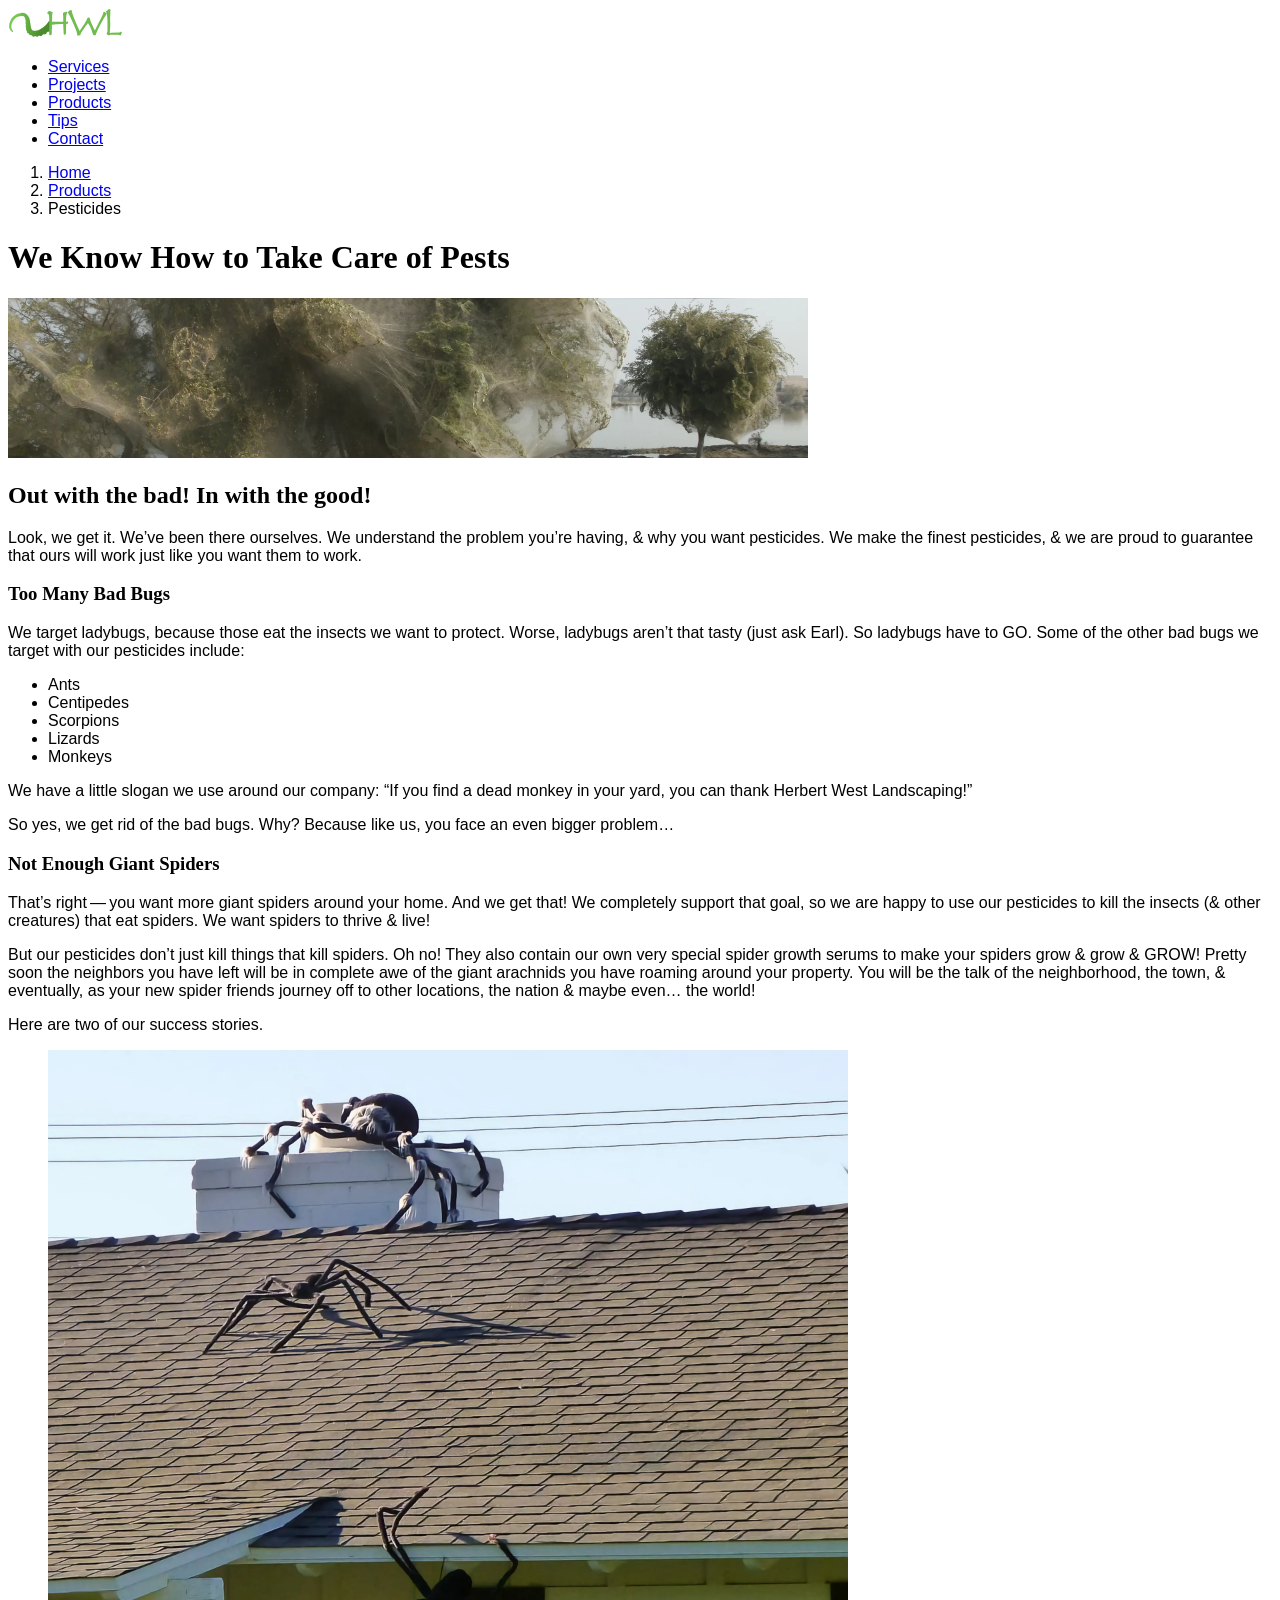
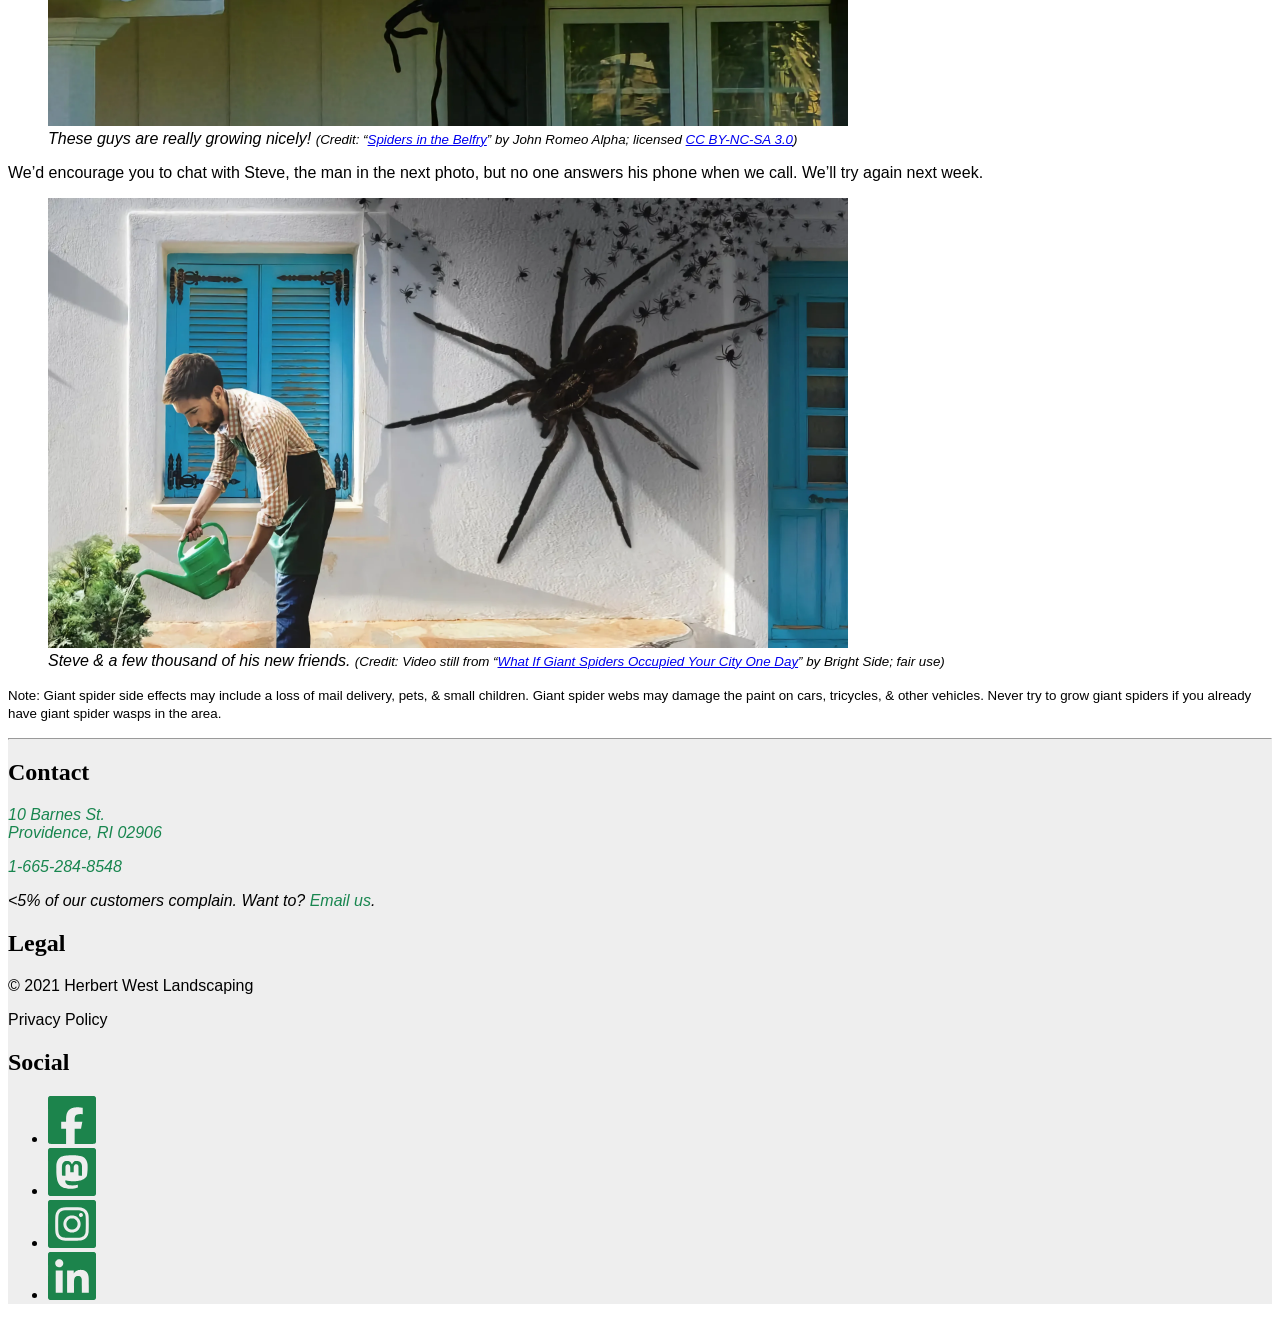
<file: products/pesticides.html>
<!doctype html>
<html lang="en">

  <head>
    <meta charset="UTF-8">
    <meta name="description" content="">

    <title>Pesticides :: Herbert West Landscaping</title>

    <link rel="stylesheet" href="/css/main.css">
  </head>

  <body>

    <header>
      <nav aria-label="primary">
        <a href="/"><img src="/images/hwl-logo.svg" alt="Herbert West Landscaping logo: Green capital letters H, W, and L, with a green tentacle coming out of the left side of the H" width="115" height="30" srcset=""></a>

        <ul>
          <li><a href="/services/">Services</a></li>
          <li><a href="/projects/">Projects</a></li>
          <li><a href="/products/">Products</a></li>
          <li><a href="/tips/">Tips</a></li>
          <li><a href="/contact/">Contact</a></li>
        </ul>
      </nav>

      <nav aria-label="breadcrumb">
        <ol>
          <li><a href="/">Home</a></li>
          <li><a href="/products/">Products</a></li>
          <li>Pesticides</li>
        </ol>
      </nav>
    </header>

    <main>
      <h1>We Know How to Take Care of Pests</h1>

      <img src="/images/products/pesticides.webp" alt="Trees near water completely shrouded in thick, ghostly webbing from clustered spiders" width="800" height="160" srcset="">

      <h2>Out with the bad! In with the good!</h2>

      <p>
        Look, we get it. We’ve been there ourselves. We understand the problem you’re having, & why you want pesticides. We make the finest pesticides, & we are proud to guarantee that ours will work just like you want them to work.
      </p>

      <h3>Too Many Bad Bugs</h3>

      <p>
        We target ladybugs, because those eat the insects we want to protect. Worse, ladybugs aren’t that tasty (just ask Earl). So ladybugs have to GO. Some of the other bad bugs we target with our pesticides include:
      </p>

      <ul>
        <li>Ants</li>
        <li>Centipedes</li>
        <li>Scorpions</li>
        <li>Lizards</li>
        <li>Monkeys</li>
      </ul>

      <p>
        We have a little slogan we use around our company: “If you find a dead monkey in your yard, you can thank Herbert West Landscaping!”
      </p>

      <p>
        So yes, we get rid of the bad bugs. Why? Because like us, you face an even bigger problem…
      </p>

      <h3>Not Enough Giant Spiders</h3>

      <p>
        That’s right — you want more giant spiders around your home. And we get that! We completely support that goal, so we are happy to use our pesticides to kill the insects (& other creatures) that eat spiders. We want spiders to thrive & live!
      </p>

      <p>
        But our pesticides don’t just kill things that kill spiders. Oh no! They also contain our own very special spider growth serums to make your spiders grow & grow & GROW! Pretty soon the neighbors you have left will be in complete awe of the giant arachnids you have roaming around your property. You will be the talk of the neighborhood, the town, & eventually, as your new spider friends journey off to other locations, the nation & maybe even… the world!
      </p>

      <p>
        Here are two of our success stories.
      </p>

      <figure>
        <p>
          <img src="/images/products/pesticides-spiders-roof.webp" alt="Large spiders positioned across a house roof and chimney" width="800" height="676" srcset="">
        </p>
        <figcaption>
          These guys are really growing nicely! <small> (Credit: “<a href="https://onespeedgo.blogspot.com/2012/10/spiders-in-belfry.html">Spiders in the Belfry</a>” by John Romeo Alpha; licensed <a href="https://creativecommons.org/licenses/by-nc-sa/3.0/">CC BY-NC-SA 3.0</a>)</small>
        </figcaption>
      </figure>

      <p>
        We’d encourage you to chat with Steve, the man in the next photo, but no one answers his phone when we call. We’ll try again next week.
      </p>

      <figure>
        <p>
          <img src="/images/products/pesticides-spiders-wall.webp" alt="Person waters plants beside a giant spider surrounded by smaller spiders" width="800" height="450" srcset="">
        </p>
        <figcaption>
          Steve & a few thousand of his new friends. <small>(Credit: Video still from “<a href="https://www.youtube.com/watch?v=AEw1zISBT-8">What If Giant Spiders Occupied Your City One Day</a>” by Bright Side; fair use)</small>
        </figcaption>
      </figure>

      <p>
        <small>Note: Giant spider side effects may include a loss of mail delivery, pets, & small children. Giant spider webs may damage the paint on cars, tricycles, & other vehicles. Never try to grow giant spiders if you already have giant spider wasps in the area.</small>
      </p>
    </main>

    <footer>
      <hr>
      <h2>
        Contact
      </h2>
      <address>
        <p>
          <a href="https://maps.apple.com/?q=10+Barnes+St+Providence+RI+02906">
            10 Barnes St.
            <br>Providence, RI 02906
          </a>
        </p>
        <p>
          <a href="tel:+1-665-284-8548">1-665-284-8548</a>
        </p>
        <p>
          &lt;5% of our customers complain. Want to? <a href="mailto:feedmetocthulhu@herbert-west.com">Email us</a>.
        </p>
      </address>
      <h2>
        Legal
      </h2>
      <p>
        © 2021 Herbert West Landscaping
      </p>
      <p>
        Privacy Policy
      </p>
      <h2>
        Social
      </h2>
      <ul>
        <li>
          <a href="https://facebook.com">
            <svg xmlns="http://www.w3.org/2000/svg" viewBox="0 0 1000 1000" width="48" height="48">
              <title>Facebook logo: lowercase green f</title>
              <path d="M38 1.4C35 2 31.8 3 31 3.5c-.8.5-2 1-2.7 1.1-.7.1-2 1-2.9 1.8a47.6 47.6 0 0 0-19 19 7 7 0 0 0-1.8 2.9 37.6 37.6 0 0 0-3.5 11.2c-1.6 8.4-1.6 912.6 0 921a37.6 37.6 0 0 0 3.5 11.2c.1.7 1 2 1.8 2.9a47.6 47.6 0 0 0 19 19 7 7 0 0 0 2.9 1.8c.6.1 2.1.7 3.2 1.3 5.7 3.1 14.7 3.3 179.7 3.3H377l-.2-159.3-.3-159.2-50.8-.3-50.7-.2V537l50.8-.2 50.7-.3.6-47.5c.3-26.1 1.1-52 1.8-57.5l1.6-14c.2-2.2.9-5.8 1.4-8l1.6-8.5c1.1-7.5 1.3-8.3 2.8-13.2.8-2.6 1.3-4.9 1-5.2-.3-.2 0-1.4.7-2.6.6-1.2 1.3-3.4 1.4-4.8.3-2.6.8-4.3 2.7-9a14 14 0 0 0 .9-4.2c0-1.1.5-2 1.1-2 .6 0 .9-.7.5-1.5-.3-.8-.2-1.5.2-1.5 1.1 0 3.2-6.1 2.5-7.3-.3-.6-.1-.7.4-.4.6.4 1.6-.8 2.3-2.6a98.7 98.7 0 0 1 9.6-18.8c2.9-4.8 5-9 4.7-9.3-.4-.3-.1-.6.5-.6s1.3-.8 1.6-1.8c.3-1 1.6-2.8 2.8-4.2 1.3-1.4 4.6-5.2 7.3-8.5 2.8-3.3 5.8-6.6 6.8-7.3 1-.7 1.5-1.8 1.2-2.3-.4-.5-.1-.9.5-.9.7 0 2.7-1.6 4.6-3.5 1.8-2 3.8-3.5 4.3-3.5.6 0 1.4-.6 1.8-1.3 1-1.4 9.9-8.7 10.8-8.7.6 0 6.2-3.8 8.2-5.6a35 35 0 0 1 5.8-3.4c2.5-1.2 4.7-2.6 5-3.1.4-.5 1-.7 1.6-.4.5.4.9.2.9-.3s3.3-2.1 7.3-3.7c4-1.5 7.7-3.4 8.4-4.2.6-.8 1.4-1.4 1.7-1.4h.9l3.1-.4c1.6-.2 3.2-.8 3.5-1.3.5-.8 4.1-2 9-2.8l3.6-1.2c3-1.5 28.8-7.4 33.7-7.8 2.4-.2 5.9-.6 7.8-1a191.2 191.2 0 0 1 16.5-2l11.5-.9c2-.2 8-.4 13.5-.5 5.5-.2 10.6-.8 11.4-1.4 1.1-.8 1.3-.8.7.1-.5 1 .4 1.1 3.6.7 2.4-.3 4.9-.7 5.5-1 .7-.2 1.3 0 1.3.4s5.3.9 11.8 1c6.4 0 11.7.2 11.7.3 0 .1 2 .3 12.5 1.2 2.5.2 5.9.7 7.5 1 1.6.4 6.1.9 10 1.2 10.3.7 16 1.4 26.5 3.1 12 2 11.7 2 16.8 3.3 2.3.7 4.7 1 5.2.6.7-.4 1 22.7 1 65.3v66l-4 .4a1037.3 1037.3 0 0 0-83 0c-3.6.5-7.3 1-8.3 1-1 .2-1.7.5-1.7.8a88.9 88.9 0 0 0-27.8 9.2c-.2.5-.8.6-1.3.2-.5-.3-.9 0-.9.6s-.5.8-1 .5c-.5-.3-1-.1-1 .4 0 .6-.5 1.1-1 1.1-2.8 0-16.4 11.2-15.2 12.5.3.3-.1.5-.9.5s-2.6 1.5-4 3.3a59.5 59.5 0 0 0-9.9 18.2c-1.2 1.9-1.9 4-1.5 4.5.3.5.2 1-.2 1-.5 0-1.5 2.8-2.3 6.3l-1.7 7.7c-2.4 10.6-3.2 24.7-3.3 56.2V537l80.1.2c67.4.3 80.3.5 80.7 1.7.3.8 0 1.1-.7.7-.7-.5-1.2.3-1.3 2-.1 3.7-.5 6.8-.8 7.4a328.1 328.1 0 0 1-3.5 19.2 232.4 232.4 0 0 0-4 21.9c0 1.4-.5 3-.9 3.7-.4.7-.5 1.2-.3 1.2.3 0 0 1.7-.5 3.8-1.3 5.2-1.9 8.2-2.2 11.7-.2 1.6-.5 3-.6 3-.1 0-.4.9-.6 2a728.1 728.1 0 0 1-8 41.5l-1.3 7c-.5 2.5-.7 4.8-.5 5.2.2.4 0 1-.5 1.3-.5.3-.8 1.4-.6 2.5.2 1 0 2.2-.6 2.5-.5.4-.9 1.7-.9 3v2.5l-66.3.2-66.2.3-.3 159.3-.2 159.2h199.8c199.2 0 208-.1 213.7-3.3 1.1-.6 2.6-1.2 3.2-1.3.7-.1 2-1 2.9-1.8.8-.9 2-1.6 2.4-1.6.9 0 5-3.2 8.4-6.6 3.4-3.4 6.6-7.5 6.6-8.4 0-.5.7-1.6 1.6-2.4a7 7 0 0 0 1.8-2.9c.1-.6.7-2.2 1.4-3.4a25 25 0 0 0 1.9-6.8c.3-2.5 1-4.8 1.4-5 .5-.4.9-203.5.9-457.6 0-257.8-.4-456.8-.9-456.5-.4.3-1.1-1.5-1.5-4-.3-2.4-1.1-5.5-1.8-6.7-.7-1.2-1.3-2.8-1.4-3.4a7 7 0 0 0-1.8-2.9 47.6 47.6 0 0 0-19-19 7 7 0 0 0-2.9-1.8 37.6 37.6 0 0 0-11.2-3.5C951.8-.5 45.6-.3 38 1.4M.5 500c0 251.6.1 354.6.3 228.8V271.3C.6 145.3.5 248.3.5 500" fill="#1c844c" fill-rule="evenodd" />
            </svg>
          </a>
        </li>
        <li>
          <a href="https://joinmastodon.org"><img src="/images/social-media-icons/mastodon-hwl.svg" alt="Mastodon logo: black speech bubble in the shape of an elephants head containing a green lowercase m in the middle" width="48" height="48" srcset=""></a>
        </li>
        <li>
          <a href="https://www.instagram.com"><img src="/images/social-media-icons/instagram-hwl.svg" alt="Instagram logo: highly stylized camera outline with a green background" width="48" height="48" srcset=""></a>
        </li>
        <li>
          <a href="https://www.linkedin.com"><img src="/images/social-media-icons/linkedin-hwl.svg" alt="LinkedIn logo: lowercase i and n on a green background" width="48" height="48" srcset=""></a>
        </li>
      </ul>
    </footer>
  </body>

</html>
</file>
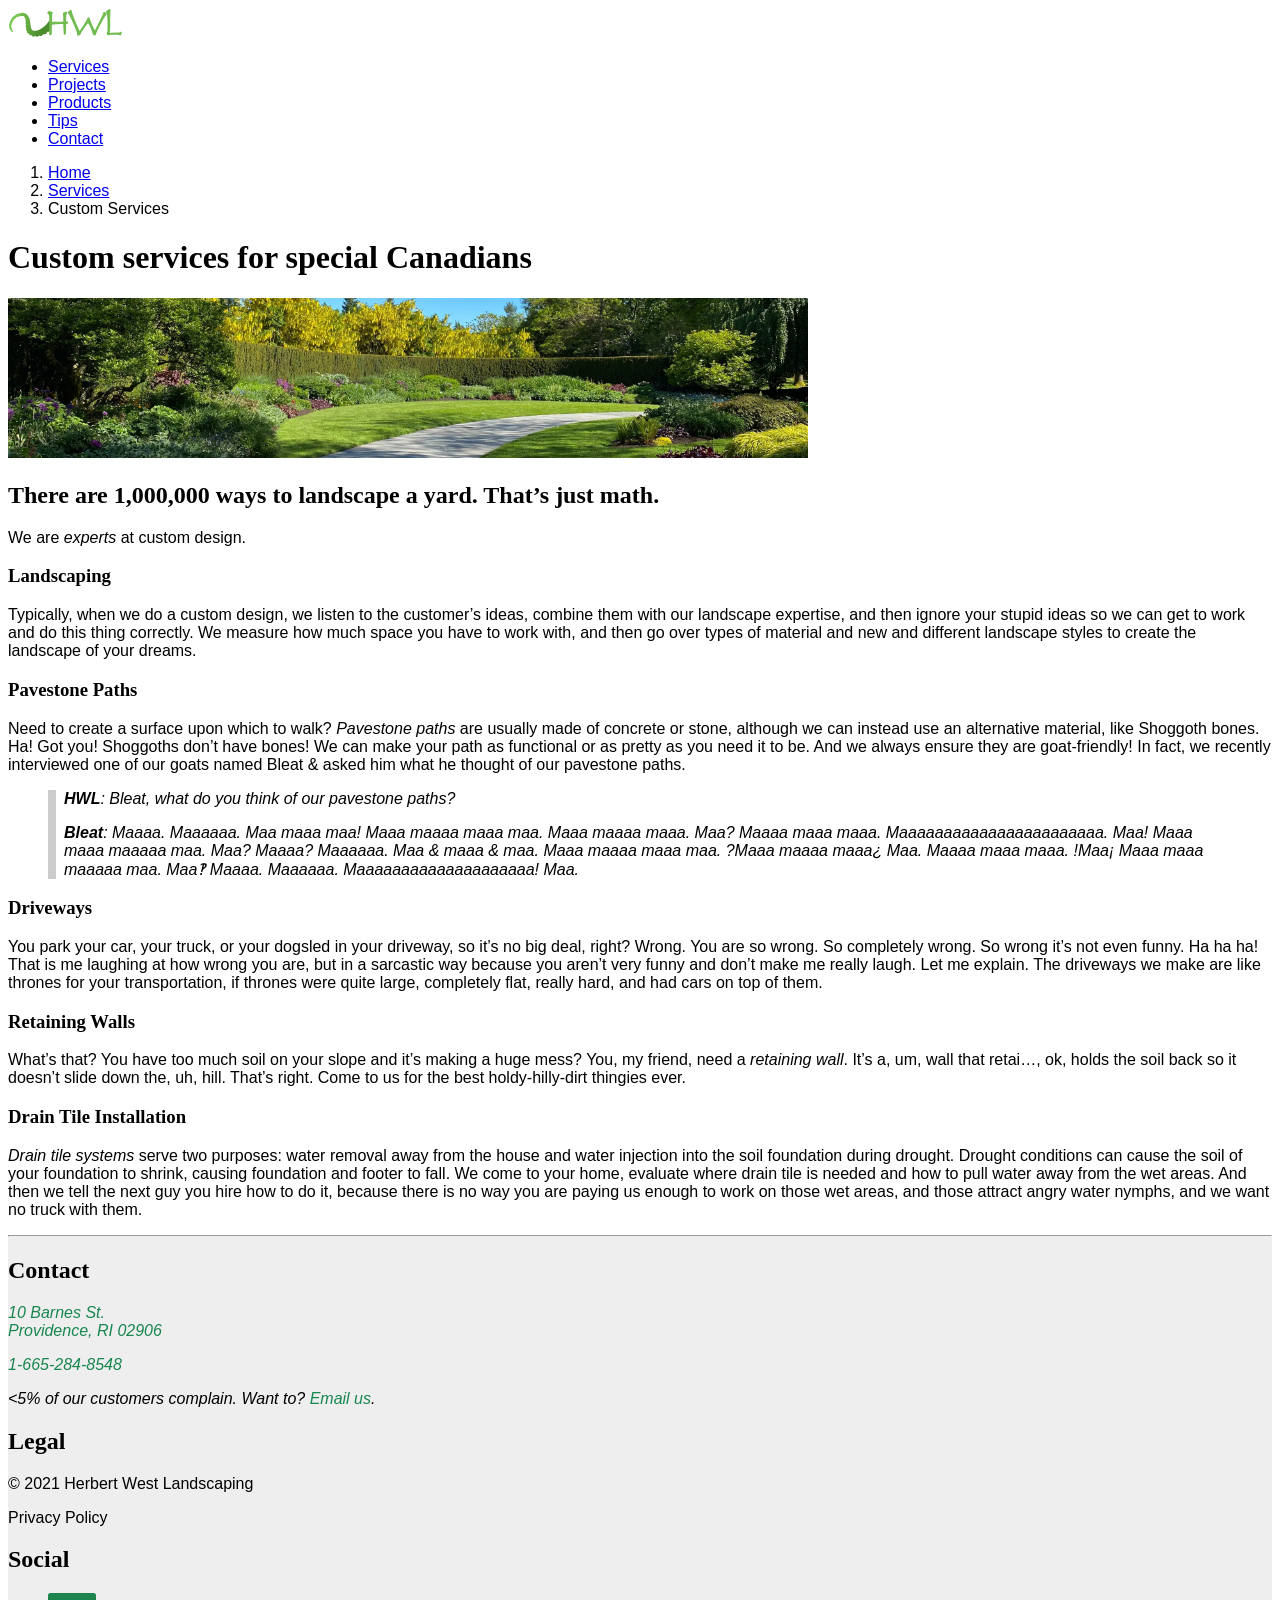
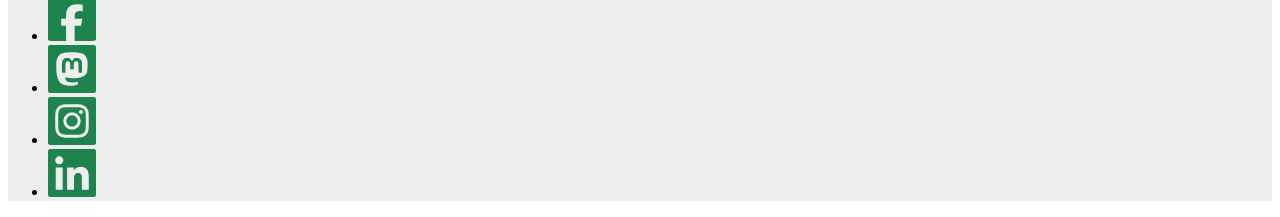
<file: services/custom-services.html>
<!doctype html>
<html lang="en">

  <head>
    <meta charset="UTF-8">
    <meta name="description" content="Custom landscaping services including paths, driveways, walls, and more from Herbert West Landscaping">

    <title>Custom Services :: Herbert West Landscaping</title>

    <link rel="stylesheet" href="/css/main.css">
  </head>

  <body>

    <header>
      <nav aria-label="primary">
        <a href="/"><img src="/images/hwl-logo.svg" alt="Herbert West Landscaping logo: Green capital letters H, W, and L, with a green tentacle coming out of the left side of the H" width="115" height="30" srcset=""></a>

        <ul>
          <li><a href="/services/">Services</a></li>
          <li><a href="/projects/">Projects</a></li>
          <li><a href="/products/">Products</a></li>
          <li><a href="/tips/">Tips</a></li>
          <li><a href="/contact/">Contact</a></li>
        </ul>
      </nav>

      <nav aria-label="breadcrumb">
        <ol>
          <li><a href="/">Home</a></li>
          <li><a href="/services/">Services</a></li>
          <li>Custom Services</li>
        </ol>
      </nav>
    </header>

    <main>
      <h1>Custom services for special Canadians</h1>

      <img src="/images/services/custom.webp" alt="Curved garden path through colorful flower beds with a yellow-blooming hedge backdrop" width="800" height="160" srcset="">

      <h2>There are 1,000,000 ways to landscape a yard. That’s just math.</h2>
      <p>
        We are <em>experts</em> at custom design.
      </p>

      <h3>Landscaping</h3>
      <p>
        Typically, when we do a custom design, we listen to the customer’s ideas, combine them with our landscape expertise, and then ignore your stupid ideas so we can get to work and do this thing correctly. We measure how much space you have to work with, and then go over types of material and new and different landscape styles to create the landscape of your dreams.
      </p>

      <h3>Pavestone Paths</h3>
      <p>
        Need to create a surface upon which to walk? <i>Pavestone paths</i> are usually made of concrete or stone, although we can instead use an alternative material, like Shoggoth bones. Ha! Got you! Shoggoths don’t have bones! We can make your path as functional or as pretty as you need it to be. And we always ensure they are goat-friendly! In fact, we recently interviewed one of our goats named Bleat & asked him what he thought of our pavestone paths.
      </p>
      <blockquote>
        <p>
          <b>HWL</b>: Bleat, what do you think of our pavestone paths?
        </p>
        <p>
          <b>Bleat</b>: Maaaa. Maaaaaa. Maa maaa maa! Maaa maaaa maaa maa. Maaa maaaa maaa. Maa? Maaaa maaa maaa. Maaaaaaaaaaaaaaaaaaaaaaa. Maa! Maaa maaa maaaaa maa. Maa? Maaaa? Maaaaaa. Maa & maaa & maa. Maaa maaaa maaa maa. ?Maaa maaaa maaa¿ Maa. Maaaa maaa maaa. !Maa¡ Maaa maaa maaaaa maa. Maa‽ Maaaa. Maaaaaa. Maaaaaaaaaaaaaaaaaaaa! Maa.
        </p>
      </blockquote>

      <h3>Driveways</h3>
      <p>
        You park your car, your truck, or your dogsled in your driveway, so it’s no big deal, right? Wrong. You are so wrong. So completely wrong. So wrong it’s not even funny. Ha ha ha! That is me laughing at how wrong you are, but in a sarcastic way because you aren’t very funny and don’t make me really laugh. Let me explain. The driveways we make are like thrones for your transportation, if thrones were quite large, completely flat, really hard, and had cars on top of them.
      </p>

      <h3>Retaining Walls</h3>
      <p>
        What’s that? You have too much soil on your slope and it’s making a huge mess? You, my friend, need a <i>retaining wall</i>. It’s a, um, wall that retai…, ok, holds the soil back so it doesn’t slide down the, uh, hill. That’s right. Come to us for the best holdy-hilly-dirt thingies ever.
      </p>

      <h3>Drain Tile Installation</h3>
      <p>
        <i>Drain tile systems</i> serve two purposes: water removal away from the house and water injection into the soil foundation during drought. Drought conditions can cause the soil of your foundation to shrink, causing foundation and footer to fall. We come to your home, evaluate where drain tile is needed and how to pull water away from the wet areas. And then we tell the next guy you hire how to do it, because there is no way you are paying us enough to work on those wet areas, and those attract angry water nymphs, and we want no truck with them.
      </p>
    </main>

    <footer>
      <hr>
      <h2>
        Contact
      </h2>
      <address>
        <p>
          <a href="https://maps.apple.com/?q=10+Barnes+St+Providence+RI+02906">
            10 Barnes St.
            <br>Providence, RI 02906
          </a>
        </p>
        <p>
          <a href="tel:+1-665-284-8548">1-665-284-8548</a>
        </p>
        <p>
          &lt;5% of our customers complain. Want to? <a href="mailto:feedmetocthulhu@herbert-west.com">Email us</a>.
        </p>
      </address>
      <h2>
        Legal
      </h2>
      <p>
        © 2021 Herbert West Landscaping
      </p>
      <p>
        Privacy Policy
      </p>
      <h2>
        Social
      </h2>
      <ul>
        <li>
          <a href="https://facebook.com">
            <svg xmlns="http://www.w3.org/2000/svg" viewBox="0 0 1000 1000" width="48" height="48">
              <title>Facebook logo: lowercase green f</title>
              <path d="M38 1.4C35 2 31.8 3 31 3.5c-.8.5-2 1-2.7 1.1-.7.1-2 1-2.9 1.8a47.6 47.6 0 0 0-19 19 7 7 0 0 0-1.8 2.9 37.6 37.6 0 0 0-3.5 11.2c-1.6 8.4-1.6 912.6 0 921a37.6 37.6 0 0 0 3.5 11.2c.1.7 1 2 1.8 2.9a47.6 47.6 0 0 0 19 19 7 7 0 0 0 2.9 1.8c.6.1 2.1.7 3.2 1.3 5.7 3.1 14.7 3.3 179.7 3.3H377l-.2-159.3-.3-159.2-50.8-.3-50.7-.2V537l50.8-.2 50.7-.3.6-47.5c.3-26.1 1.1-52 1.8-57.5l1.6-14c.2-2.2.9-5.8 1.4-8l1.6-8.5c1.1-7.5 1.3-8.3 2.8-13.2.8-2.6 1.3-4.9 1-5.2-.3-.2 0-1.4.7-2.6.6-1.2 1.3-3.4 1.4-4.8.3-2.6.8-4.3 2.7-9a14 14 0 0 0 .9-4.2c0-1.1.5-2 1.1-2 .6 0 .9-.7.5-1.5-.3-.8-.2-1.5.2-1.5 1.1 0 3.2-6.1 2.5-7.3-.3-.6-.1-.7.4-.4.6.4 1.6-.8 2.3-2.6a98.7 98.7 0 0 1 9.6-18.8c2.9-4.8 5-9 4.7-9.3-.4-.3-.1-.6.5-.6s1.3-.8 1.6-1.8c.3-1 1.6-2.8 2.8-4.2 1.3-1.4 4.6-5.2 7.3-8.5 2.8-3.3 5.8-6.6 6.8-7.3 1-.7 1.5-1.8 1.2-2.3-.4-.5-.1-.9.5-.9.7 0 2.7-1.6 4.6-3.5 1.8-2 3.8-3.5 4.3-3.5.6 0 1.4-.6 1.8-1.3 1-1.4 9.9-8.7 10.8-8.7.6 0 6.2-3.8 8.2-5.6a35 35 0 0 1 5.8-3.4c2.5-1.2 4.7-2.6 5-3.1.4-.5 1-.7 1.6-.4.5.4.9.2.9-.3s3.3-2.1 7.3-3.7c4-1.5 7.7-3.4 8.4-4.2.6-.8 1.4-1.4 1.7-1.4h.9l3.1-.4c1.6-.2 3.2-.8 3.5-1.3.5-.8 4.1-2 9-2.8l3.6-1.2c3-1.5 28.8-7.4 33.7-7.8 2.4-.2 5.9-.6 7.8-1a191.2 191.2 0 0 1 16.5-2l11.5-.9c2-.2 8-.4 13.5-.5 5.5-.2 10.6-.8 11.4-1.4 1.1-.8 1.3-.8.7.1-.5 1 .4 1.1 3.6.7 2.4-.3 4.9-.7 5.5-1 .7-.2 1.3 0 1.3.4s5.3.9 11.8 1c6.4 0 11.7.2 11.7.3 0 .1 2 .3 12.5 1.2 2.5.2 5.9.7 7.5 1 1.6.4 6.1.9 10 1.2 10.3.7 16 1.4 26.5 3.1 12 2 11.7 2 16.8 3.3 2.3.7 4.7 1 5.2.6.7-.4 1 22.7 1 65.3v66l-4 .4a1037.3 1037.3 0 0 0-83 0c-3.6.5-7.3 1-8.3 1-1 .2-1.7.5-1.7.8a88.9 88.9 0 0 0-27.8 9.2c-.2.5-.8.6-1.3.2-.5-.3-.9 0-.9.6s-.5.8-1 .5c-.5-.3-1-.1-1 .4 0 .6-.5 1.1-1 1.1-2.8 0-16.4 11.2-15.2 12.5.3.3-.1.5-.9.5s-2.6 1.5-4 3.3a59.5 59.5 0 0 0-9.9 18.2c-1.2 1.9-1.9 4-1.5 4.5.3.5.2 1-.2 1-.5 0-1.5 2.8-2.3 6.3l-1.7 7.7c-2.4 10.6-3.2 24.7-3.3 56.2V537l80.1.2c67.4.3 80.3.5 80.7 1.7.3.8 0 1.1-.7.7-.7-.5-1.2.3-1.3 2-.1 3.7-.5 6.8-.8 7.4a328.1 328.1 0 0 1-3.5 19.2 232.4 232.4 0 0 0-4 21.9c0 1.4-.5 3-.9 3.7-.4.7-.5 1.2-.3 1.2.3 0 0 1.7-.5 3.8-1.3 5.2-1.9 8.2-2.2 11.7-.2 1.6-.5 3-.6 3-.1 0-.4.9-.6 2a728.1 728.1 0 0 1-8 41.5l-1.3 7c-.5 2.5-.7 4.8-.5 5.2.2.4 0 1-.5 1.3-.5.3-.8 1.4-.6 2.5.2 1 0 2.2-.6 2.5-.5.4-.9 1.7-.9 3v2.5l-66.3.2-66.2.3-.3 159.3-.2 159.2h199.8c199.2 0 208-.1 213.7-3.3 1.1-.6 2.6-1.2 3.2-1.3.7-.1 2-1 2.9-1.8.8-.9 2-1.6 2.4-1.6.9 0 5-3.2 8.4-6.6 3.4-3.4 6.6-7.5 6.6-8.4 0-.5.7-1.6 1.6-2.4a7 7 0 0 0 1.8-2.9c.1-.6.7-2.2 1.4-3.4a25 25 0 0 0 1.9-6.8c.3-2.5 1-4.8 1.4-5 .5-.4.9-203.5.9-457.6 0-257.8-.4-456.8-.9-456.5-.4.3-1.1-1.5-1.5-4-.3-2.4-1.1-5.5-1.8-6.7-.7-1.2-1.3-2.8-1.4-3.4a7 7 0 0 0-1.8-2.9 47.6 47.6 0 0 0-19-19 7 7 0 0 0-2.9-1.8 37.6 37.6 0 0 0-11.2-3.5C951.8-.5 45.6-.3 38 1.4M.5 500c0 251.6.1 354.6.3 228.8V271.3C.6 145.3.5 248.3.5 500" fill="#1c844c" fill-rule="evenodd" />
            </svg>
          </a>
        </li>
        <li>
          <a href="https://joinmastodon.org"><img src="/images/social-media-icons/mastodon-hwl.svg" alt="Mastodon logo: black speech bubble in the shape of an elephants head containing a green lowercase m in the middle" width="48" height="48" srcset=""></a>
        </li>
        <li>
          <a href="https://www.instagram.com"><img src="/images/social-media-icons/instagram-hwl.svg" alt="Instagram logo: highly stylized camera outline with a green background" width="48" height="48" srcset=""></a>
        </li>
        <li>
          <a href="https://www.linkedin.com"><img src="/images/social-media-icons/linkedin-hwl.svg" alt="LinkedIn logo: lowercase i and n on a green background" width="48" height="48" srcset=""></a>
        </li>
      </ul>
    </footer>

  </body>

</html>
</file>
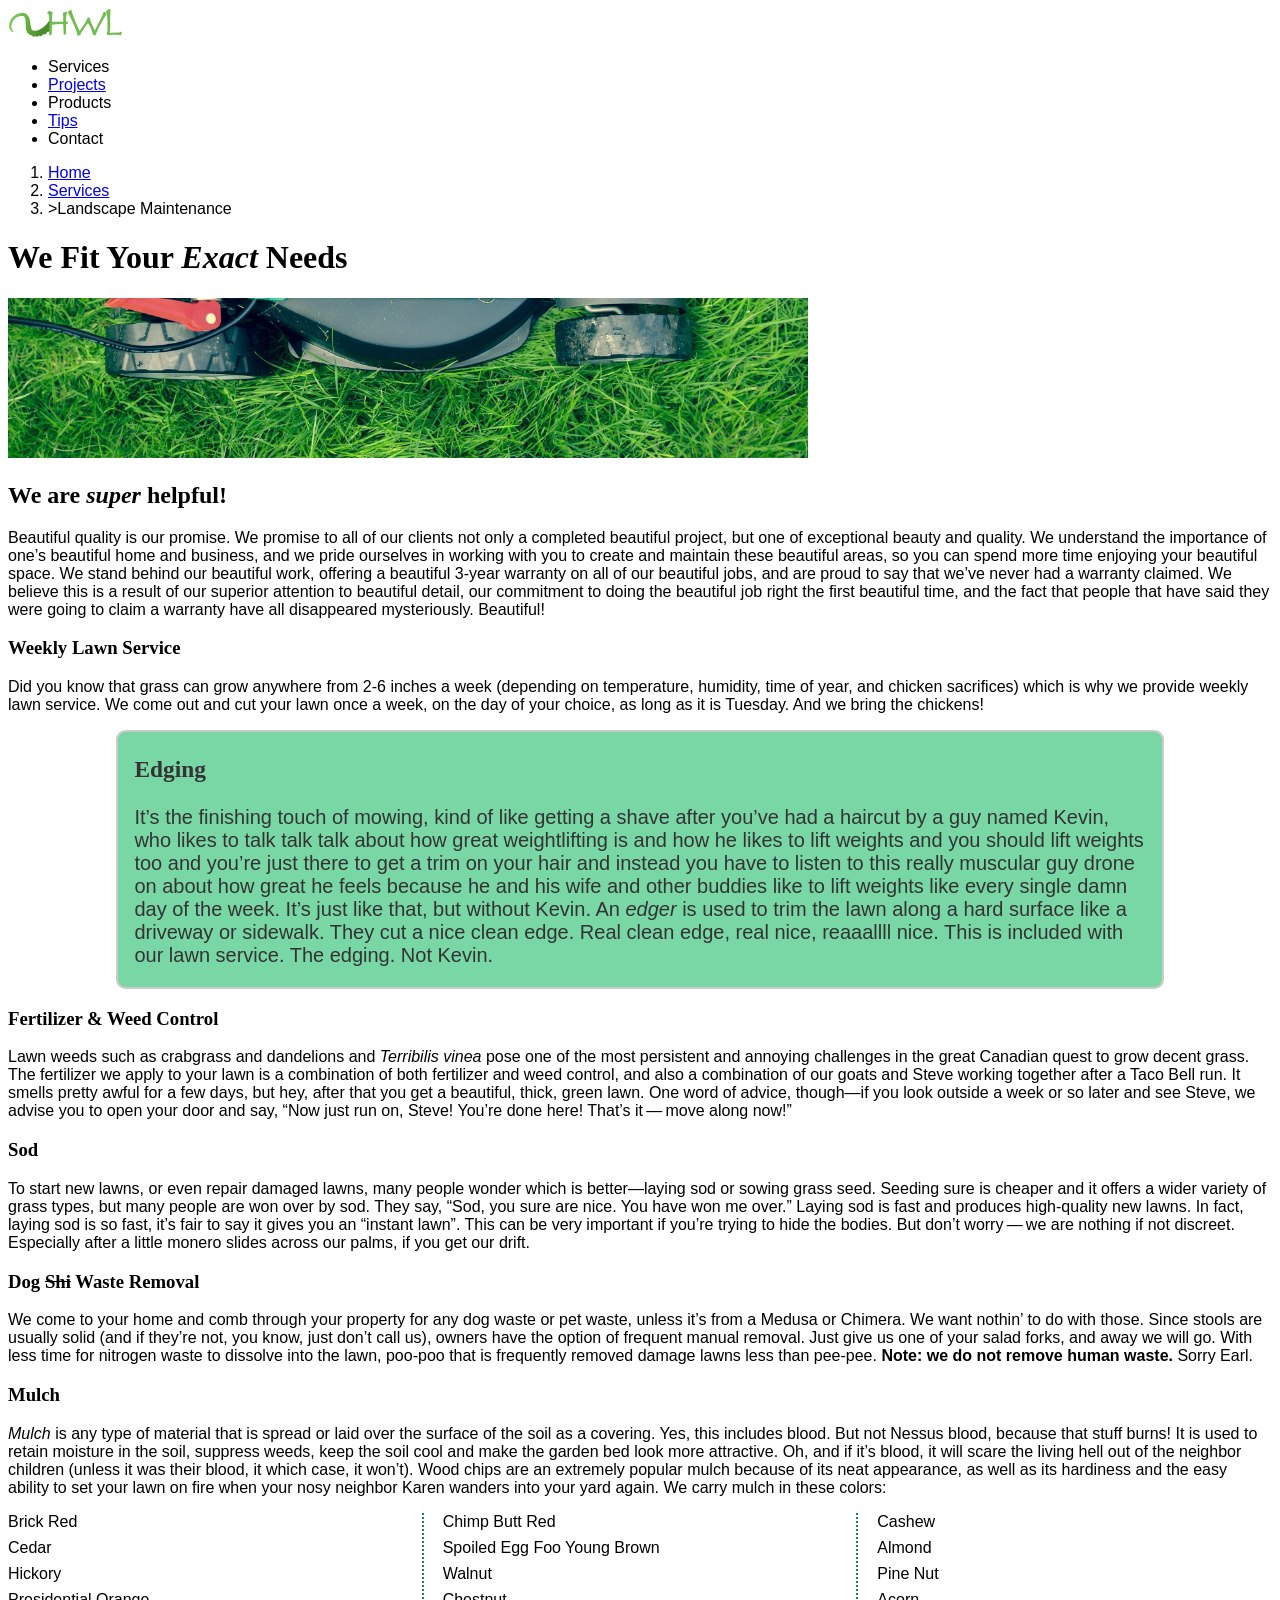
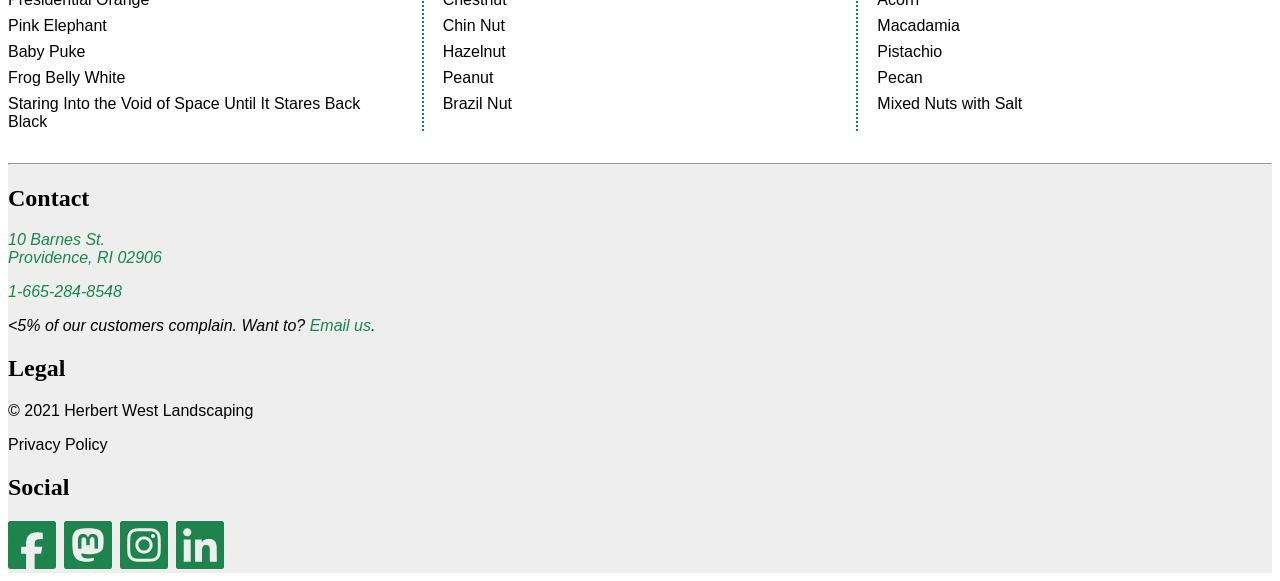
<file: services/landscape-maitenance.html>
<!doctype html>
<html lang="en">

  <head>
    <meta charset="UTF-8">
    <meta name="description" content="Professional landscape maintenance services from Herbert West Landscaping, including mowing, trimming, cleanup, and seasonal care">

    <title>Landscape Maintenance Services :: Herbert West Landscaping</title>

    <link rel="stylesheet" href="/css/main.css">
  </head>

  <body>

    <header>
      <nav aria-label="primary">
        <a href="/"><img src="/images/hwl-logo.svg" alt="Herbert West Landscaping logo: Green capital letters H, W, and L, with a green tentacle coming out of the left side of the H" width="115" height="30" srcset=""></a>

        <ul>
          <li><a href="/services/"></a>Services</a></li>
          <li><a href="/projects/">Projects</a></li>
          <li><a href="/products/"></a>Products</a></li>
          <li><a href="/tips/">Tips</a></li>
          <li><a href="/contact/"></a>Contact</a></li>
        </ul>
      </nav>

      <nav aria-label="breadcrumb">
        <ol>
          <li><a href="/">Home</a></li>
          <li><a href="/services/">Services</a></li>
          <li>>Landscape Maintenance</li>
        </ol>
      </nav>
    </header>

    <main>
      <h1>We Fit Your <em>Exact</em> Needs</h1>
      <img src="/images/services/maintenance.webp" alt="Close-up of an electric lawn mower's wheels cutting through thick green grass" width="800" height="160" srcset="">
      <h2>We are <em>super</em> helpful!</h2>
      <p>
        Beautiful quality is our promise. We promise to all of our clients not only a completed beautiful project, but one of exceptional beauty and quality. We understand the importance of one’s beautiful home and business, and we pride ourselves in working with you to create and maintain these beautiful areas, so you can spend more time enjoying your beautiful space. We stand behind our beautiful work, offering a beautiful 3-year warranty on all of our beautiful jobs, and are proud to say that we’ve never had a warranty claimed. We believe this is a result of our superior attention to beautiful detail, our commitment to doing the beautiful job right the first beautiful time, and the fact that people that have said they were going to claim a warranty have all disappeared mysteriously. Beautiful!
      </p>
      <h3>Weekly Lawn Service</h3>
      <p>
        Did you know that grass can grow anywhere from 2-6 inches a week (depending on temperature, humidity, time of year, and chicken sacrifices) which is why we provide weekly lawn service. We come out and cut your lawn once a week, on the day of your choice, as long as it is Tuesday. And we bring the chickens!
      </p>
      <div class="callout">
        <h3>Edging</h3>
        <p>
          It’s the finishing touch of mowing, kind of like getting a shave after you’ve had a haircut by a guy named Kevin, who likes to talk talk talk about how great weightlifting is and how he likes to lift weights and you should lift weights too and you’re just there to get a trim on your hair and instead you have to listen to this really muscular guy drone on about how great he feels because he and his wife and other buddies like to lift weights like every single damn day of the week. It’s just like that, but without Kevin. An <i>edger</i> is used to trim the lawn along a hard surface like a driveway or sidewalk. They cut a nice clean edge. Real clean edge, real nice, reaaallll nice. This is included with our lawn service. The edging. Not Kevin.
        </p>
      </div>
      <h3>Fertilizer & Weed Control</h3>
      <p>
        Lawn weeds such as crabgrass and dandelions and <i>Terribilis vinea</i> pose one of the most persistent and annoying challenges in the great Canadian quest to grow decent grass. The fertilizer we apply to your lawn is a combination of both fertilizer and weed control, and also a combination of our goats and Steve working together after a Taco Bell run. It smells pretty awful for a few days, but hey, after that you get a beautiful, thick, green lawn. One word of advice, though—if you look outside a week or so later and see Steve, we advise you to open your door and say, “Now just run on, Steve! You’re done here! That’s it — move along now!”
      </p>
      <h3>Sod</h3>
      <p>
        To start new lawns, or even repair damaged lawns, many people wonder which is better—laying sod or sowing grass seed. Seeding sure is cheaper and it offers a wider variety of grass types, but many people are won over by sod. They say, “Sod, you sure are nice. You have won me over.” Laying sod is fast and produces high-quality new lawns. In fact, laying sod is so fast, it’s fair to say it gives you an “instant lawn”. This can be very important if you’re trying to hide the bodies. But don’t worry — we are nothing if not discreet. Especially after a little monero slides across our palms, if you get our drift.
      </p>
      <h3>Dog <s>Shi</s> Waste Removal</h3>
      <p>
        We come to your home and comb through your property for any dog waste or pet waste, unless it’s from a Medusa or Chimera. We want nothin’ to do with those. Since stools are usually solid (and if they’re not, you know, just don’t call us), owners have the option of frequent manual removal. Just give us one of your salad forks, and away we will go. With less time for nitrogen waste to dissolve into the lawn, poo-poo that is frequently removed damage lawns less than pee-pee. <strong>Note: we do not remove human waste.</strong> Sorry Earl.
      </p>
      <h3>Mulch</h3>
      <p>
        <i>Mulch</i> is any type of material that is spread or laid over the surface of the soil as a covering. Yes, this includes blood. But not Nessus blood, because that stuff burns! It is used to retain moisture in the soil, suppress weeds, keep the soil cool and make the garden bed look more attractive. Oh, and if it’s blood, it will scare the living hell out of the neighbor children (unless it was their blood, it which case, it won’t). Wood chips are an extremely popular mulch because of its neat appearance, as well as its hardiness and the easy ability to set your lawn on fire when your nosy neighbor Karen wanders into your yard again. We carry mulch in these colors:
      </p>
      <ul class="multi-column">
        <li>Brick Red</li>
        <li>Cedar</li>
        <li>Hickory</li>
        <li>Presidential Orange</li>
        <li>Pink Elephant</li>
        <li>Baby Puke</li>
        <li>Frog Belly White</li>
        <li>Staring Into the Void of Space Until It Stares Back Black</li>
        <li>Chimp Butt Red</li>
        <li>Spoiled Egg Foo Young Brown</li>
        <li>Walnut</li>
        <li>Chestnut</li>
        <li>Chin Nut</li>
        <li>Hazelnut</li>
        <li>Peanut</li>
        <li>Brazil Nut</li>
        <li>Cashew</li>
        <li>Almond</li>
        <li>Pine Nut</li>
        <li>Acorn</li>
        <li>Macadamia</li>
        <li>Pistachio</li>
        <li>Pecan</li>
        <li>Mixed Nuts with Salt</li>
      </ul>
    </main>

    <footer>
      <hr>
      <h2>
        Contact
      </h2>
      <address>
        <p>
          <a href="https://maps.apple.com/?q=10+Barnes+St+Providence+RI+02906">
            10 Barnes St.
            <br>Providence, RI 02906
          </a>
        </p>
        <p>
          <a href="tel:+1-665-284-8548">1-665-284-8548</a>
        </p>
        <p>
          &lt;5% of our customers complain. Want to? <a href="mailto:feedmetocthulhu@herbert-west.com">Email us</a>.
        </p>
      </address>
      <h2>
        Legal
      </h2>
      <p>
        © 2021 Herbert West Landscaping
      </p>
      <p>
        Privacy Policy
      </p>
      <h2>
        Social
      </h2>
      <ul class="social-media-icons">
        <li>
          <a href="https://facebook.com">
            <svg xmlns="http://www.w3.org/2000/svg" viewBox="0 0 1000 1000" width="48" height="48">
              <title>Facebook logo: lowercase green f</title>
              <path d="M38 1.4C35 2 31.8 3 31 3.5c-.8.5-2 1-2.7 1.1-.7.1-2 1-2.9 1.8a47.6 47.6 0 0 0-19 19 7 7 0 0 0-1.8 2.9 37.6 37.6 0 0 0-3.5 11.2c-1.6 8.4-1.6 912.6 0 921a37.6 37.6 0 0 0 3.5 11.2c.1.7 1 2 1.8 2.9a47.6 47.6 0 0 0 19 19 7 7 0 0 0 2.9 1.8c.6.1 2.1.7 3.2 1.3 5.7 3.1 14.7 3.3 179.7 3.3H377l-.2-159.3-.3-159.2-50.8-.3-50.7-.2V537l50.8-.2 50.7-.3.6-47.5c.3-26.1 1.1-52 1.8-57.5l1.6-14c.2-2.2.9-5.8 1.4-8l1.6-8.5c1.1-7.5 1.3-8.3 2.8-13.2.8-2.6 1.3-4.9 1-5.2-.3-.2 0-1.4.7-2.6.6-1.2 1.3-3.4 1.4-4.8.3-2.6.8-4.3 2.7-9a14 14 0 0 0 .9-4.2c0-1.1.5-2 1.1-2 .6 0 .9-.7.5-1.5-.3-.8-.2-1.5.2-1.5 1.1 0 3.2-6.1 2.5-7.3-.3-.6-.1-.7.4-.4.6.4 1.6-.8 2.3-2.6a98.7 98.7 0 0 1 9.6-18.8c2.9-4.8 5-9 4.7-9.3-.4-.3-.1-.6.5-.6s1.3-.8 1.6-1.8c.3-1 1.6-2.8 2.8-4.2 1.3-1.4 4.6-5.2 7.3-8.5 2.8-3.3 5.8-6.6 6.8-7.3 1-.7 1.5-1.8 1.2-2.3-.4-.5-.1-.9.5-.9.7 0 2.7-1.6 4.6-3.5 1.8-2 3.8-3.5 4.3-3.5.6 0 1.4-.6 1.8-1.3 1-1.4 9.9-8.7 10.8-8.7.6 0 6.2-3.8 8.2-5.6a35 35 0 0 1 5.8-3.4c2.5-1.2 4.7-2.6 5-3.1.4-.5 1-.7 1.6-.4.5.4.9.2.9-.3s3.3-2.1 7.3-3.7c4-1.5 7.7-3.4 8.4-4.2.6-.8 1.4-1.4 1.7-1.4h.9l3.1-.4c1.6-.2 3.2-.8 3.5-1.3.5-.8 4.1-2 9-2.8l3.6-1.2c3-1.5 28.8-7.4 33.7-7.8 2.4-.2 5.9-.6 7.8-1a191.2 191.2 0 0 1 16.5-2l11.5-.9c2-.2 8-.4 13.5-.5 5.5-.2 10.6-.8 11.4-1.4 1.1-.8 1.3-.8.7.1-.5 1 .4 1.1 3.6.7 2.4-.3 4.9-.7 5.5-1 .7-.2 1.3 0 1.3.4s5.3.9 11.8 1c6.4 0 11.7.2 11.7.3 0 .1 2 .3 12.5 1.2 2.5.2 5.9.7 7.5 1 1.6.4 6.1.9 10 1.2 10.3.7 16 1.4 26.5 3.1 12 2 11.7 2 16.8 3.3 2.3.7 4.7 1 5.2.6.7-.4 1 22.7 1 65.3v66l-4 .4a1037.3 1037.3 0 0 0-83 0c-3.6.5-7.3 1-8.3 1-1 .2-1.7.5-1.7.8a88.9 88.9 0 0 0-27.8 9.2c-.2.5-.8.6-1.3.2-.5-.3-.9 0-.9.6s-.5.8-1 .5c-.5-.3-1-.1-1 .4 0 .6-.5 1.1-1 1.1-2.8 0-16.4 11.2-15.2 12.5.3.3-.1.5-.9.5s-2.6 1.5-4 3.3a59.5 59.5 0 0 0-9.9 18.2c-1.2 1.9-1.9 4-1.5 4.5.3.5.2 1-.2 1-.5 0-1.5 2.8-2.3 6.3l-1.7 7.7c-2.4 10.6-3.2 24.7-3.3 56.2V537l80.1.2c67.4.3 80.3.5 80.7 1.7.3.8 0 1.1-.7.7-.7-.5-1.2.3-1.3 2-.1 3.7-.5 6.8-.8 7.4a328.1 328.1 0 0 1-3.5 19.2 232.4 232.4 0 0 0-4 21.9c0 1.4-.5 3-.9 3.7-.4.7-.5 1.2-.3 1.2.3 0 0 1.7-.5 3.8-1.3 5.2-1.9 8.2-2.2 11.7-.2 1.6-.5 3-.6 3-.1 0-.4.9-.6 2a728.1 728.1 0 0 1-8 41.5l-1.3 7c-.5 2.5-.7 4.8-.5 5.2.2.4 0 1-.5 1.3-.5.3-.8 1.4-.6 2.5.2 1 0 2.2-.6 2.5-.5.4-.9 1.7-.9 3v2.5l-66.3.2-66.2.3-.3 159.3-.2 159.2h199.8c199.2 0 208-.1 213.7-3.3 1.1-.6 2.6-1.2 3.2-1.3.7-.1 2-1 2.9-1.8.8-.9 2-1.6 2.4-1.6.9 0 5-3.2 8.4-6.6 3.4-3.4 6.6-7.5 6.6-8.4 0-.5.7-1.6 1.6-2.4a7 7 0 0 0 1.8-2.9c.1-.6.7-2.2 1.4-3.4a25 25 0 0 0 1.9-6.8c.3-2.5 1-4.8 1.4-5 .5-.4.9-203.5.9-457.6 0-257.8-.4-456.8-.9-456.5-.4.3-1.1-1.5-1.5-4-.3-2.4-1.1-5.5-1.8-6.7-.7-1.2-1.3-2.8-1.4-3.4a7 7 0 0 0-1.8-2.9 47.6 47.6 0 0 0-19-19 7 7 0 0 0-2.9-1.8 37.6 37.6 0 0 0-11.2-3.5C951.8-.5 45.6-.3 38 1.4M.5 500c0 251.6.1 354.6.3 228.8V271.3C.6 145.3.5 248.3.5 500" fill="#1c844c" fill-rule="evenodd" />
            </svg>
          </a>
        </li>
        <li>
          <a href="https://joinmastodon.org"><img src="/images/social-media-icons/mastodon-hwl.svg" alt="Mastodon logo: black speech bubble in the shape of an elephants head containing a green lowercase m in the middle" width="48" height="48" srcset=""></a>
        </li>
        <li>
          <a href="https://www.instagram.com"><img src="/images/social-media-icons/instagram-hwl.svg" alt="Instagram logo: highly stylized camera outline with a green background" width="48" height="48" srcset=""></a>
        </li>
        <li>
          <a href="https://www.linkedin.com"><img src="/images/social-media-icons/linkedin-hwl.svg" alt="LinkedIn logo: lowercase i and n on a green background" width="48" height="48" srcset=""></a>
        </li>
      </ul>
    </footer>

  </body>

</html>
</file>
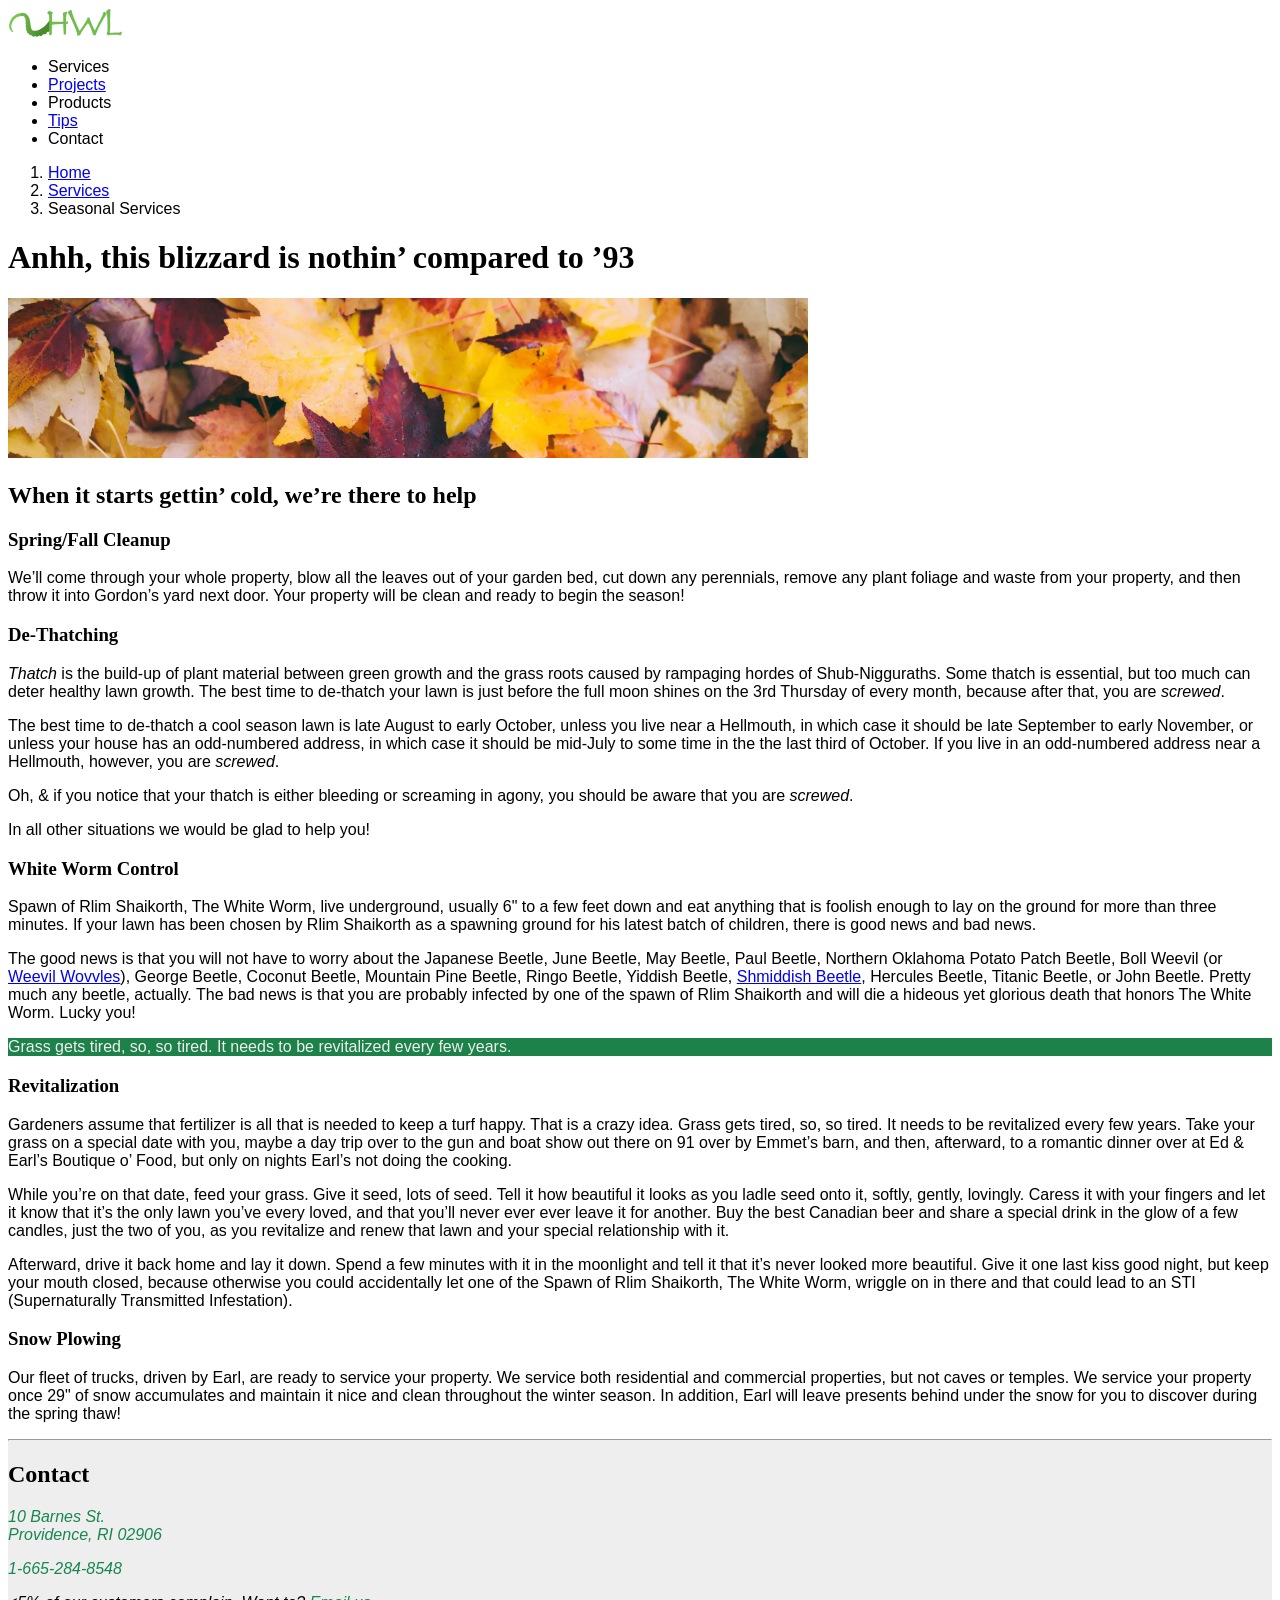
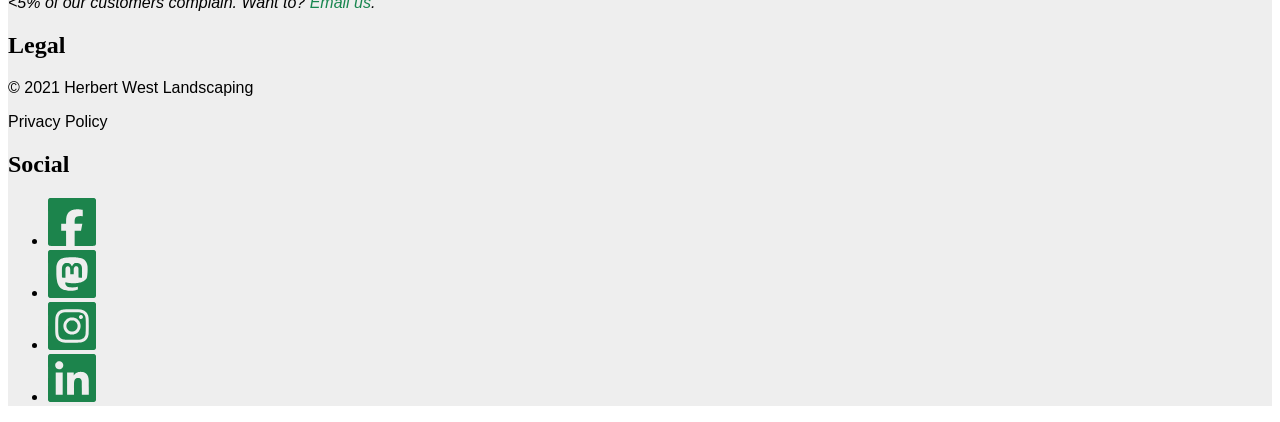
<file: services/seasonal.html>
<!doctype html>
<html lang="en">

  <head>
    <meta charset="UTF-8">
    <meta name="description" content="">

    <title>Seasonal Services :: Herbert West Landscaping</title>

    <link rel="stylesheet" href="/css/main.css">
  </head>

  <body>

    <header>
      <nav aria-label="primary">
        <a href="/"><img src="/images/hwl-logo.svg" alt="Herbert West Landscaping logo: Green capital letters H, W, and L, with a green tentacle coming out of the left side of the H" width="115" height="30" srcset=""></a>

        <ul>
          <li><a href="/services/"></a>Services</a></li>
          <li><a href="/projects/">Projects</a></li>
          <li><a href="/products/"></a>Products</a></li>
          <li><a href="/tips/">Tips</a></li>
          <li><a href="/contact/"></a>Contact</a></li>
        </ul>
      </nav>

      <nav aria-label="breadcrumb">
        <ol>
          <li><a href="/">Home</a></li>
          <li><a href="/services/">Services</a></li>
          <li>Seasonal Services</li>
        </ol>
      </nav>
    </header>

    <main>
      <h1>Anhh, this blizzard is nothin’ compared to ’93</h1>
      <img src="/images/services/seasonal.webp" alt="Close-up of scattered autumn leaves in vivid yellow, orange, red, and brown across the ground" width="800" height="160" srcset="">
      <h2>When it starts gettin’ cold, we’re there to help</h2>
      <h3>Spring/Fall Cleanup</h3>
      <p>
        We’ll come through your whole property, blow all the leaves out of your garden bed, cut down any perennials, remove any plant foliage and waste from your property, and then throw it into Gordon’s yard next door. Your property will be clean and ready to begin the season!
      </p>
      <h3>De-Thatching</h3>
      <p>
        <i>Thatch</i> is the build-up of plant material between green growth and the grass roots caused by rampaging hordes of Shub-Nigguraths. Some thatch is essential, but too much can deter healthy lawn growth. The best time to de-thatch your lawn is just before the full moon shines on the 3rd Thursday of every month, because after that, you are <em>screwed</em>.
      </p>
      <p>
        The best time to de-thatch a cool season lawn is late August to early October, unless you live near a Hellmouth, in which case it should be late September to early November, or unless your house has an odd-numbered address, in which case it should be mid-July to some time in the the last third of October. If you live in an odd-numbered address near a Hellmouth, however, you are <em>screwed</em>.
      </p>
      <p>
        Oh, & if you notice that your thatch is either bleeding or screaming in agony, you should be aware that you are <em>screwed</em>.
      </p>
      <p>
        In all other situations we would be glad to help you!
      </p>
      <h3>White Worm Control</h3>
      <p>
        Spawn of Rlim Shaikorth, The White Worm, live underground, usually 6" to a few feet down and eat anything that is foolish enough to lay on the ground for more than three minutes. If your lawn has been chosen by Rlim Shaikorth as a spawning ground for his latest batch of children, there is good news and bad news.
      </p>
      <p>
        The good news is that you will not have to worry about the Japanese Beetle, June Beetle, May Beetle, Paul Beetle, Northern Oklahoma Potato Patch Beetle, Boll Weevil (or <a href="https://www.youtube.com/watch?v=aR55wJggZtg">Weevil Wovvles</a>), George Beetle, Coconut Beetle, Mountain Pine Beetle, Ringo Beetle, Yiddish Beetle, <a href="https://www.straightdope.com/21343129/yiddish-shmiddish-why-do-we-repeat-a-word-but-start-it-with-shm">Shmiddish Beetle</a>, Hercules Beetle, Titanic Beetle, or John Beetle. Pretty much any beetle, actually. The bad news is that you are probably infected by one of the spawn of Rlim Shaikorth and will die a hideous yet glorious death that honors The White Worm. Lucky you!
      </p>

      <aside>
        <p>Grass gets tired, so, so tired. It needs to be revitalized every few years.</p>
      </aside>
      <h3>Revitalization</h3>
      <p>
        Gardeners assume that fertilizer is all that is needed to keep a turf happy. That is a crazy idea. Grass gets tired, so, so tired. It needs to be revitalized every few years. Take your grass on a special date with you, maybe a day trip over to the gun and boat show out there on 91 over by Emmet’s barn, and then, afterward, to a romantic dinner over at Ed & Earl’s Boutique o’ Food, but only on nights Earl’s not doing the cooking.
      </p>
      <p>
        While you’re on that date, feed your grass. Give it seed, lots of seed. Tell it how beautiful it looks as you ladle seed onto it, softly, gently, lovingly. Caress it with your fingers and let it know that it’s the only lawn you’ve every loved, and that you’ll never ever ever leave it for another. Buy the best Canadian beer and share a special drink in the glow of a few candles, just the two of you, as you revitalize and renew that lawn and your special relationship with it.
      </p>
      <p>
        Afterward, drive it back home and lay it down. Spend a few minutes with it in the moonlight and tell it that it’s never looked more beautiful. Give it one last kiss good night, but keep your mouth closed, because otherwise you could accidentally let one of the Spawn of Rlim Shaikorth, The White Worm, wriggle on in there and that could lead to an STI (Supernaturally Transmitted Infestation).
      </p>
      <h3>Snow Plowing</h3>
      <p>
        Our fleet of trucks, driven by Earl, are ready to service your property. We service both residential and commercial properties, but not caves or temples. We service your property once 29" of snow accumulates and maintain it nice and clean throughout the winter season. In addition, Earl will leave presents behind under the snow for you to discover during the spring thaw!
      </p>
    </main>

    <footer>
      <hr>
      <h2>
        Contact
      </h2>
      <address>
        <p>
          <a href="https://maps.apple.com/?q=10+Barnes+St+Providence+RI+02906">
            10 Barnes St.
            <br>Providence, RI 02906
          </a>
        </p>
        <p>
          <a href="tel:+1-665-284-8548">1-665-284-8548</a>
        </p>
        <p>
          &lt;5% of our customers complain. Want to? <a href="mailto:feedmetocthulhu@herbert-west.com">Email us</a>.
        </p>
      </address>
      <h2>
        Legal
      </h2>
      <p>
        © 2021 Herbert West Landscaping
      </p>
      <p>
        Privacy Policy
      </p>
      <h2>
        Social
      </h2>
      <ul>
        <li>
          <a href="https://facebook.com">
            <svg xmlns="http://www.w3.org/2000/svg" viewBox="0 0 1000 1000" width="48" height="48">
              <title>Facebook logo: lowercase green f</title>
              <path d="M38 1.4C35 2 31.8 3 31 3.5c-.8.5-2 1-2.7 1.1-.7.1-2 1-2.9 1.8a47.6 47.6 0 0 0-19 19 7 7 0 0 0-1.8 2.9 37.6 37.6 0 0 0-3.5 11.2c-1.6 8.4-1.6 912.6 0 921a37.6 37.6 0 0 0 3.5 11.2c.1.7 1 2 1.8 2.9a47.6 47.6 0 0 0 19 19 7 7 0 0 0 2.9 1.8c.6.1 2.1.7 3.2 1.3 5.7 3.1 14.7 3.3 179.7 3.3H377l-.2-159.3-.3-159.2-50.8-.3-50.7-.2V537l50.8-.2 50.7-.3.6-47.5c.3-26.1 1.1-52 1.8-57.5l1.6-14c.2-2.2.9-5.8 1.4-8l1.6-8.5c1.1-7.5 1.3-8.3 2.8-13.2.8-2.6 1.3-4.9 1-5.2-.3-.2 0-1.4.7-2.6.6-1.2 1.3-3.4 1.4-4.8.3-2.6.8-4.3 2.7-9a14 14 0 0 0 .9-4.2c0-1.1.5-2 1.1-2 .6 0 .9-.7.5-1.5-.3-.8-.2-1.5.2-1.5 1.1 0 3.2-6.1 2.5-7.3-.3-.6-.1-.7.4-.4.6.4 1.6-.8 2.3-2.6a98.7 98.7 0 0 1 9.6-18.8c2.9-4.8 5-9 4.7-9.3-.4-.3-.1-.6.5-.6s1.3-.8 1.6-1.8c.3-1 1.6-2.8 2.8-4.2 1.3-1.4 4.6-5.2 7.3-8.5 2.8-3.3 5.8-6.6 6.8-7.3 1-.7 1.5-1.8 1.2-2.3-.4-.5-.1-.9.5-.9.7 0 2.7-1.6 4.6-3.5 1.8-2 3.8-3.5 4.3-3.5.6 0 1.4-.6 1.8-1.3 1-1.4 9.9-8.7 10.8-8.7.6 0 6.2-3.8 8.2-5.6a35 35 0 0 1 5.8-3.4c2.5-1.2 4.7-2.6 5-3.1.4-.5 1-.7 1.6-.4.5.4.9.2.9-.3s3.3-2.1 7.3-3.7c4-1.5 7.7-3.4 8.4-4.2.6-.8 1.4-1.4 1.7-1.4h.9l3.1-.4c1.6-.2 3.2-.8 3.5-1.3.5-.8 4.1-2 9-2.8l3.6-1.2c3-1.5 28.8-7.4 33.7-7.8 2.4-.2 5.9-.6 7.8-1a191.2 191.2 0 0 1 16.5-2l11.5-.9c2-.2 8-.4 13.5-.5 5.5-.2 10.6-.8 11.4-1.4 1.1-.8 1.3-.8.7.1-.5 1 .4 1.1 3.6.7 2.4-.3 4.9-.7 5.5-1 .7-.2 1.3 0 1.3.4s5.3.9 11.8 1c6.4 0 11.7.2 11.7.3 0 .1 2 .3 12.5 1.2 2.5.2 5.9.7 7.5 1 1.6.4 6.1.9 10 1.2 10.3.7 16 1.4 26.5 3.1 12 2 11.7 2 16.8 3.3 2.3.7 4.7 1 5.2.6.7-.4 1 22.7 1 65.3v66l-4 .4a1037.3 1037.3 0 0 0-83 0c-3.6.5-7.3 1-8.3 1-1 .2-1.7.5-1.7.8a88.9 88.9 0 0 0-27.8 9.2c-.2.5-.8.6-1.3.2-.5-.3-.9 0-.9.6s-.5.8-1 .5c-.5-.3-1-.1-1 .4 0 .6-.5 1.1-1 1.1-2.8 0-16.4 11.2-15.2 12.5.3.3-.1.5-.9.5s-2.6 1.5-4 3.3a59.5 59.5 0 0 0-9.9 18.2c-1.2 1.9-1.9 4-1.5 4.5.3.5.2 1-.2 1-.5 0-1.5 2.8-2.3 6.3l-1.7 7.7c-2.4 10.6-3.2 24.7-3.3 56.2V537l80.1.2c67.4.3 80.3.5 80.7 1.7.3.8 0 1.1-.7.7-.7-.5-1.2.3-1.3 2-.1 3.7-.5 6.8-.8 7.4a328.1 328.1 0 0 1-3.5 19.2 232.4 232.4 0 0 0-4 21.9c0 1.4-.5 3-.9 3.7-.4.7-.5 1.2-.3 1.2.3 0 0 1.7-.5 3.8-1.3 5.2-1.9 8.2-2.2 11.7-.2 1.6-.5 3-.6 3-.1 0-.4.9-.6 2a728.1 728.1 0 0 1-8 41.5l-1.3 7c-.5 2.5-.7 4.8-.5 5.2.2.4 0 1-.5 1.3-.5.3-.8 1.4-.6 2.5.2 1 0 2.2-.6 2.5-.5.4-.9 1.7-.9 3v2.5l-66.3.2-66.2.3-.3 159.3-.2 159.2h199.8c199.2 0 208-.1 213.7-3.3 1.1-.6 2.6-1.2 3.2-1.3.7-.1 2-1 2.9-1.8.8-.9 2-1.6 2.4-1.6.9 0 5-3.2 8.4-6.6 3.4-3.4 6.6-7.5 6.6-8.4 0-.5.7-1.6 1.6-2.4a7 7 0 0 0 1.8-2.9c.1-.6.7-2.2 1.4-3.4a25 25 0 0 0 1.9-6.8c.3-2.5 1-4.8 1.4-5 .5-.4.9-203.5.9-457.6 0-257.8-.4-456.8-.9-456.5-.4.3-1.1-1.5-1.5-4-.3-2.4-1.1-5.5-1.8-6.7-.7-1.2-1.3-2.8-1.4-3.4a7 7 0 0 0-1.8-2.9 47.6 47.6 0 0 0-19-19 7 7 0 0 0-2.9-1.8 37.6 37.6 0 0 0-11.2-3.5C951.8-.5 45.6-.3 38 1.4M.5 500c0 251.6.1 354.6.3 228.8V271.3C.6 145.3.5 248.3.5 500" fill="#1c844c" fill-rule="evenodd" />
            </svg>
          </a>
        </li>
        <li>
          <a href="https://joinmastodon.org"><img src="/images/social-media-icons/mastodon-hwl.svg" alt="Mastodon logo: black speech bubble in the shape of an elephants head containing a green lowercase m in the middle" width="48" height="48" srcset=""></a>
        </li>
        <li>
          <a href="https://www.instagram.com"><img src="/images/social-media-icons/instagram-hwl.svg" alt="Instagram logo: highly stylized camera outline with a green background" width="48" height="48" srcset=""></a>
        </li>
        <li>
          <a href="https://www.linkedin.com"><img src="/images/social-media-icons/linkedin-hwl.svg" alt="LinkedIn logo: lowercase i and n on a green background" width="48" height="48" srcset=""></a>
        </li>
      </ul>
    </footer>

  </body>

</html>
</file>
<file: css/main.css>
html {
  font-family: "Source Sans 3",
    Verdana,
    Geneva,
    Tahoma,
    sans-serif;
}

/* General */

aside {
  background-color: hsl(147deg 63% 31%);
  color: #eee;
}

blockquote {
  font-style: italic;
  border-left: .5rem solid #ccc;
  padding-left: .5rem;
}

h1,
h2,
h3,
h4,
h5,
h6 {
  font-family: "Source Serif 4",
    "Iowan Old Style",
    Constantia,
    Georgia,
    serif;
}

.callout {
  background-color: hsl(148deg 54% 66%);
  color: #333;
  font-size: 1.25rem;
  padding: 0 1rem;
  border: 2px solid #ccc;
  border-radius: .6rem;
  width: 80%;
  margin-left: auto;
  margin-right: auto;
}

/* Figures */

figure > p {
  margin-bottom: 0;
}

figcaption {
  font-style: italic;
  margin-top: 0;
}

/* Multi-column */

.multi-column {
  column-count: 3;
  column-width: auto;
  column-gap: 40px;
  column-rule: 2px dotted hsl(150, 70%, 31%);
  margin-bottom: 2rem;
  padding: 0;
  list-style-type: none;
}

.multi-column > li {
  margin-bottom: .5em;
}

/* Footer */

footer {
  background-color: #eee;
}

footer a {
  text-decoration: none;
  color: hsl(150, 70%, 31%);
}

footer a:hover {
  text-decoration: underline;
}

.social-media-icons > li {
  margin-right: .5rem;
}

.social-media-icons {
  list-style-type: none;
  padding: 0;
  margin: 0;
  display: flex;
}
</file>
